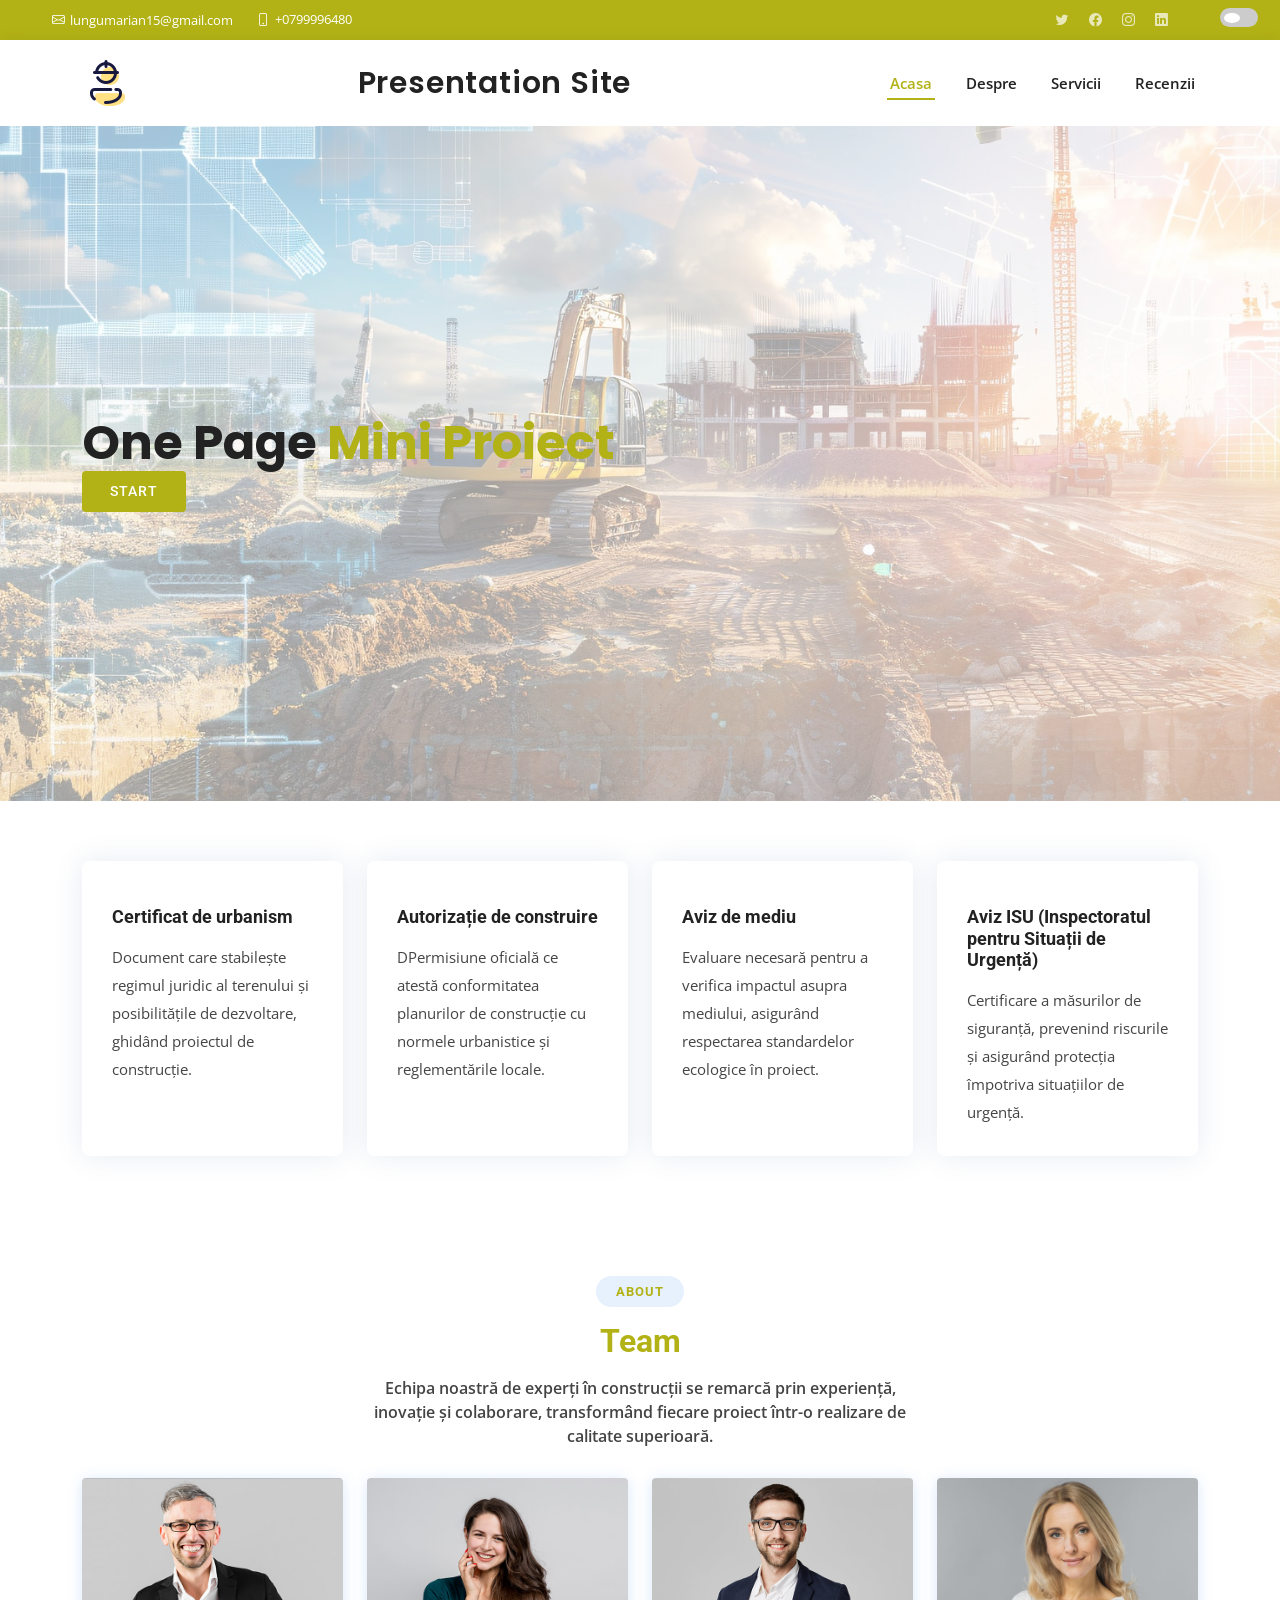
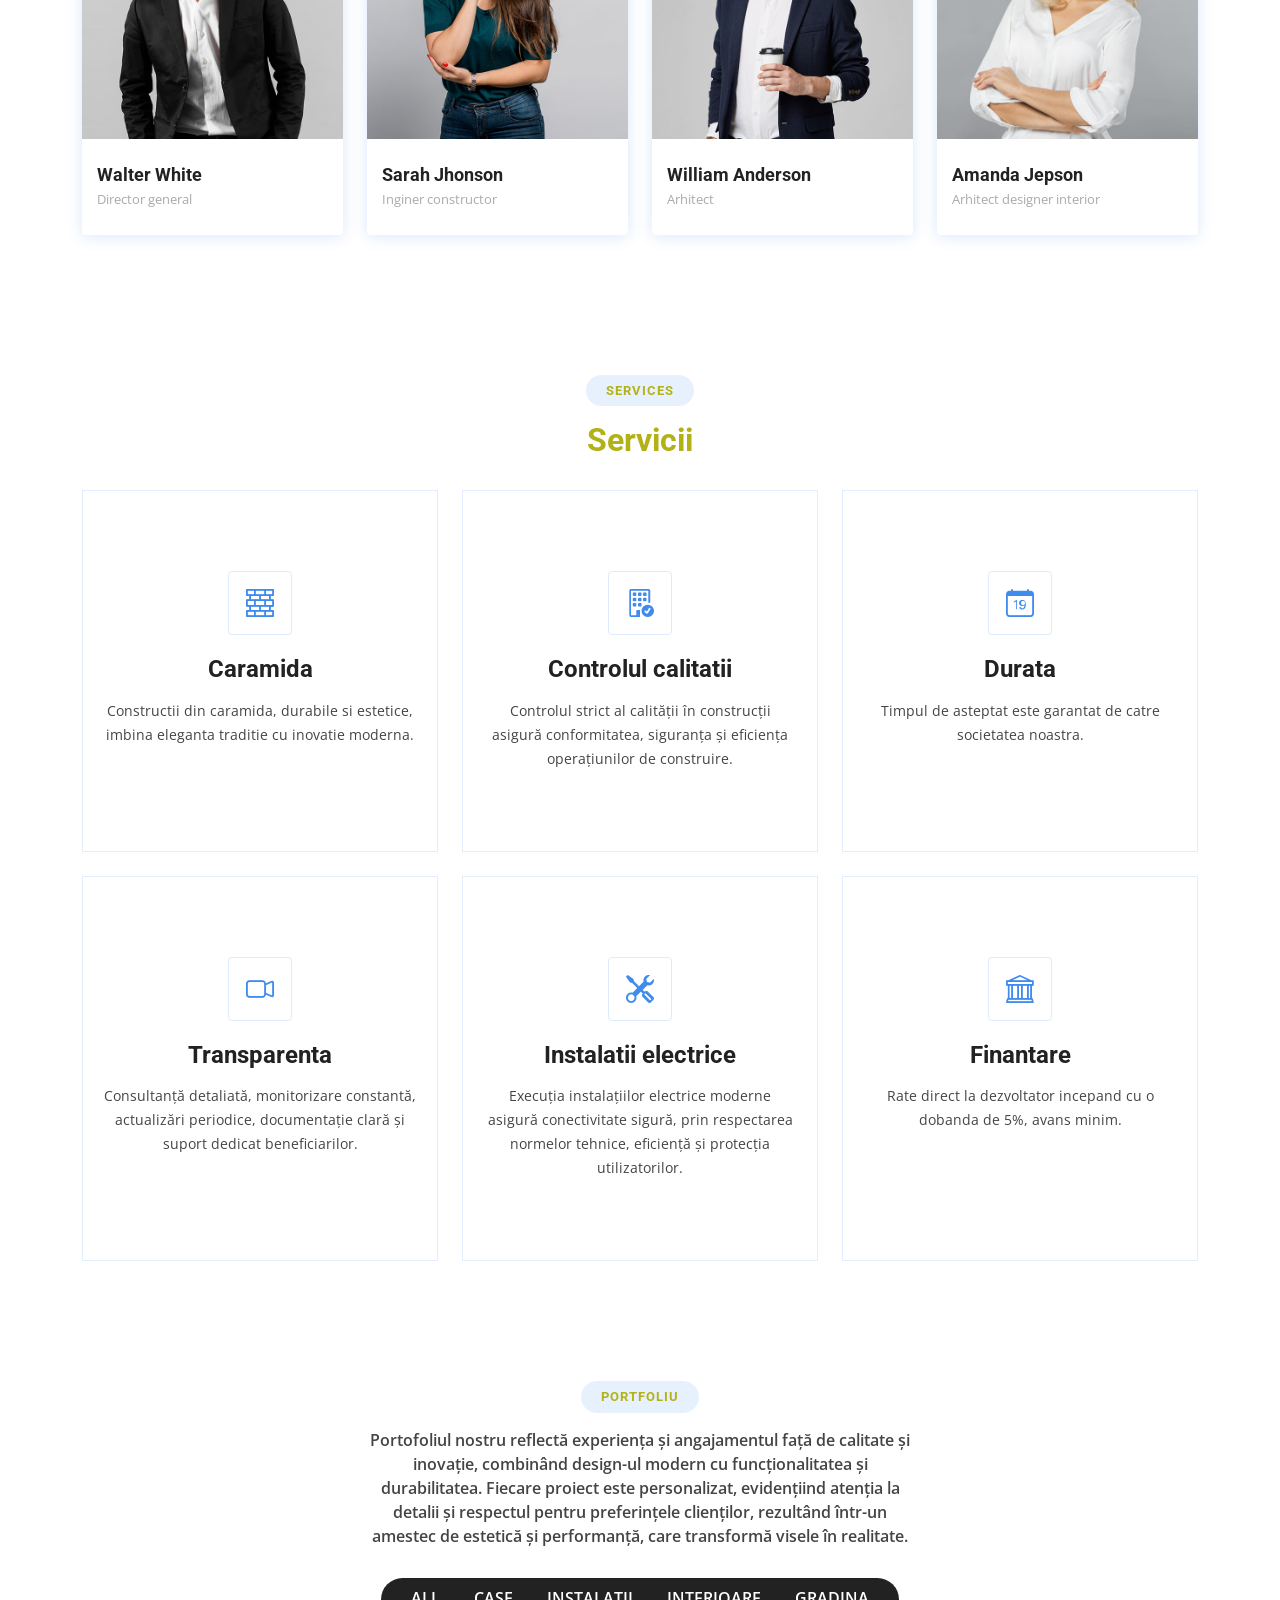
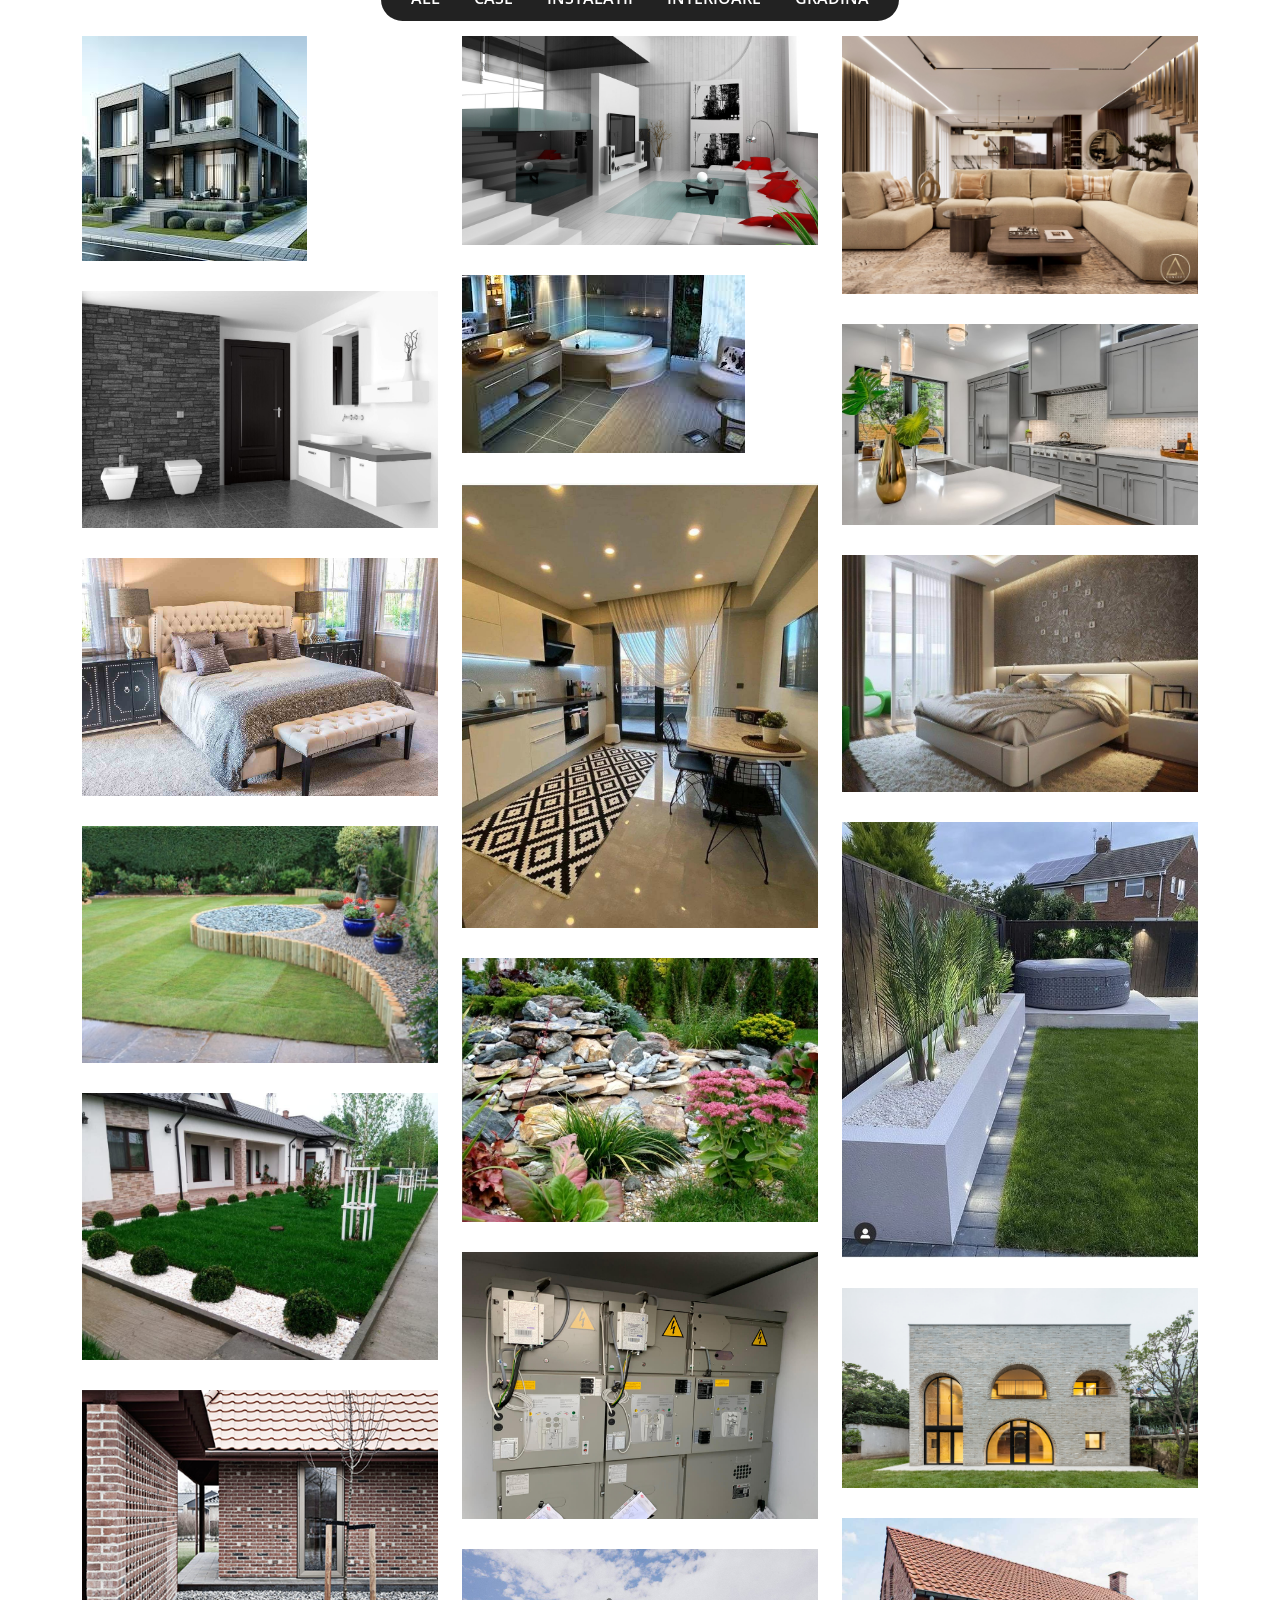
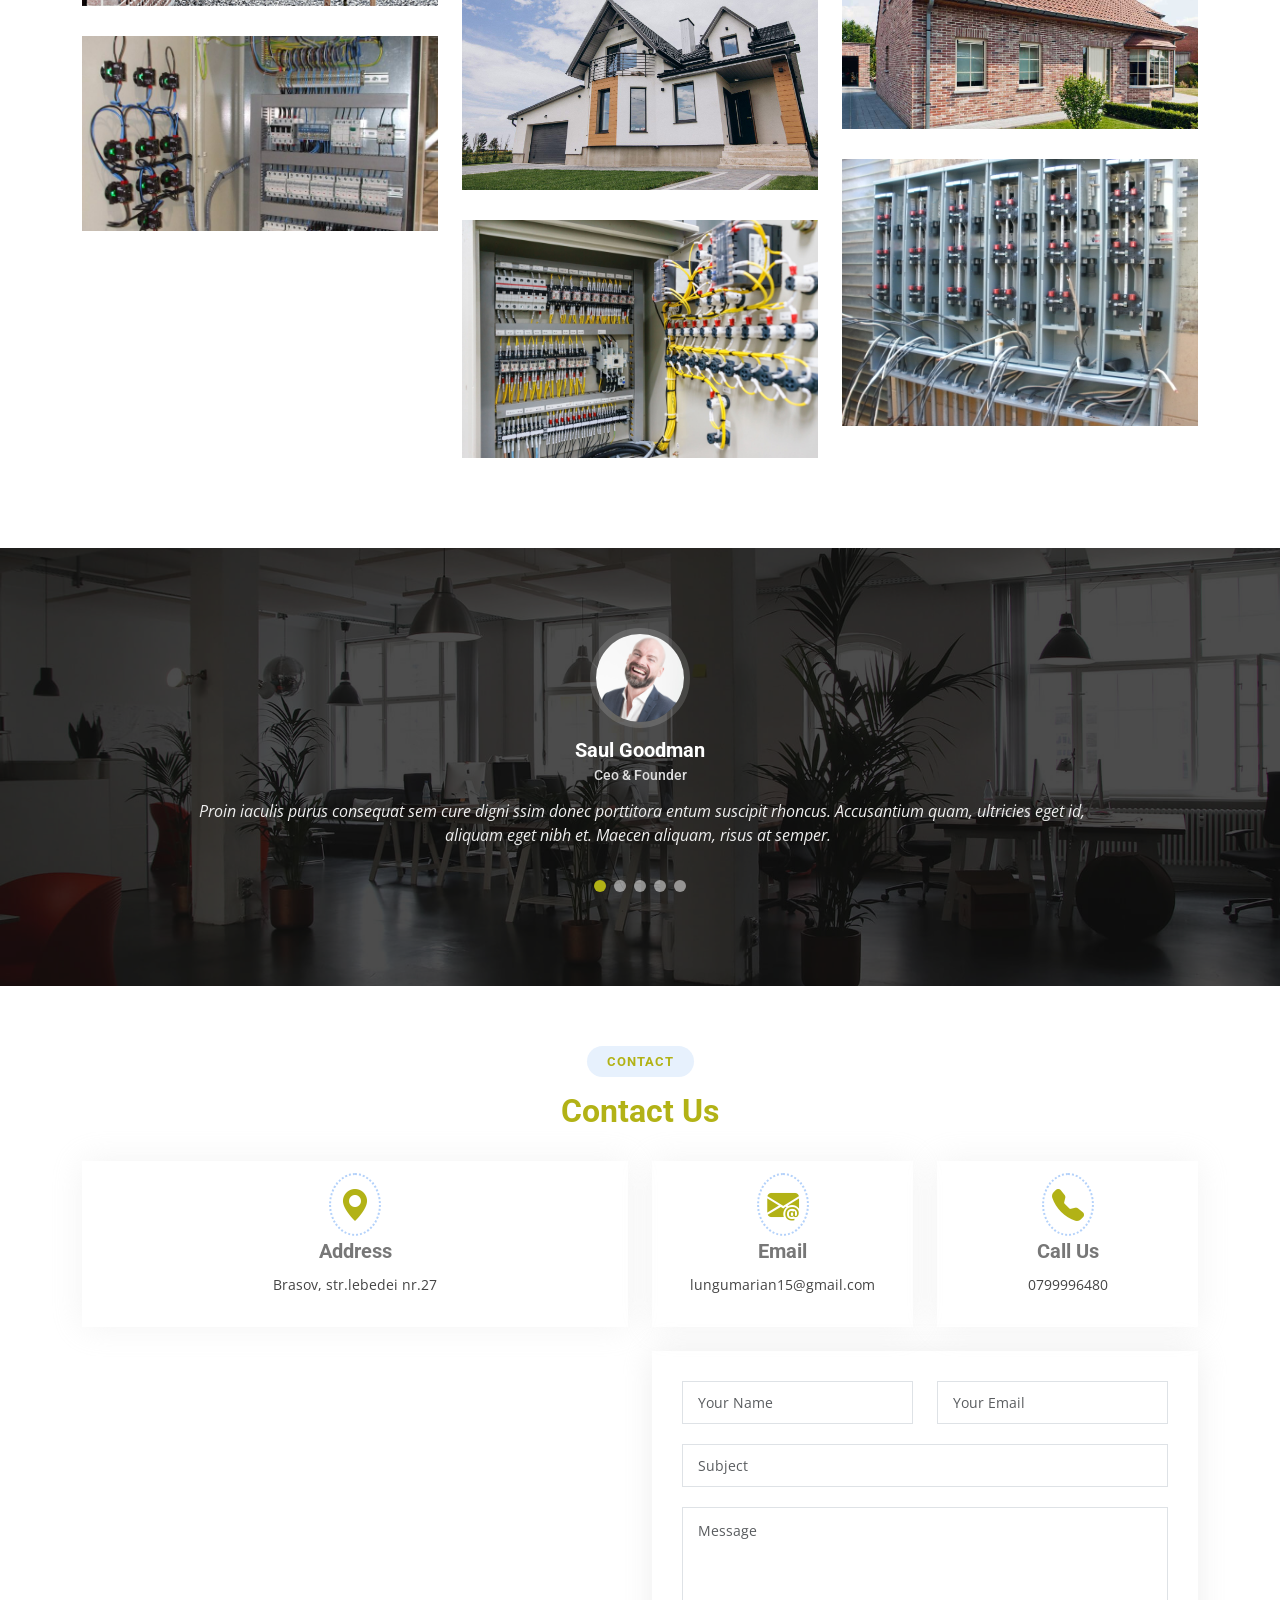
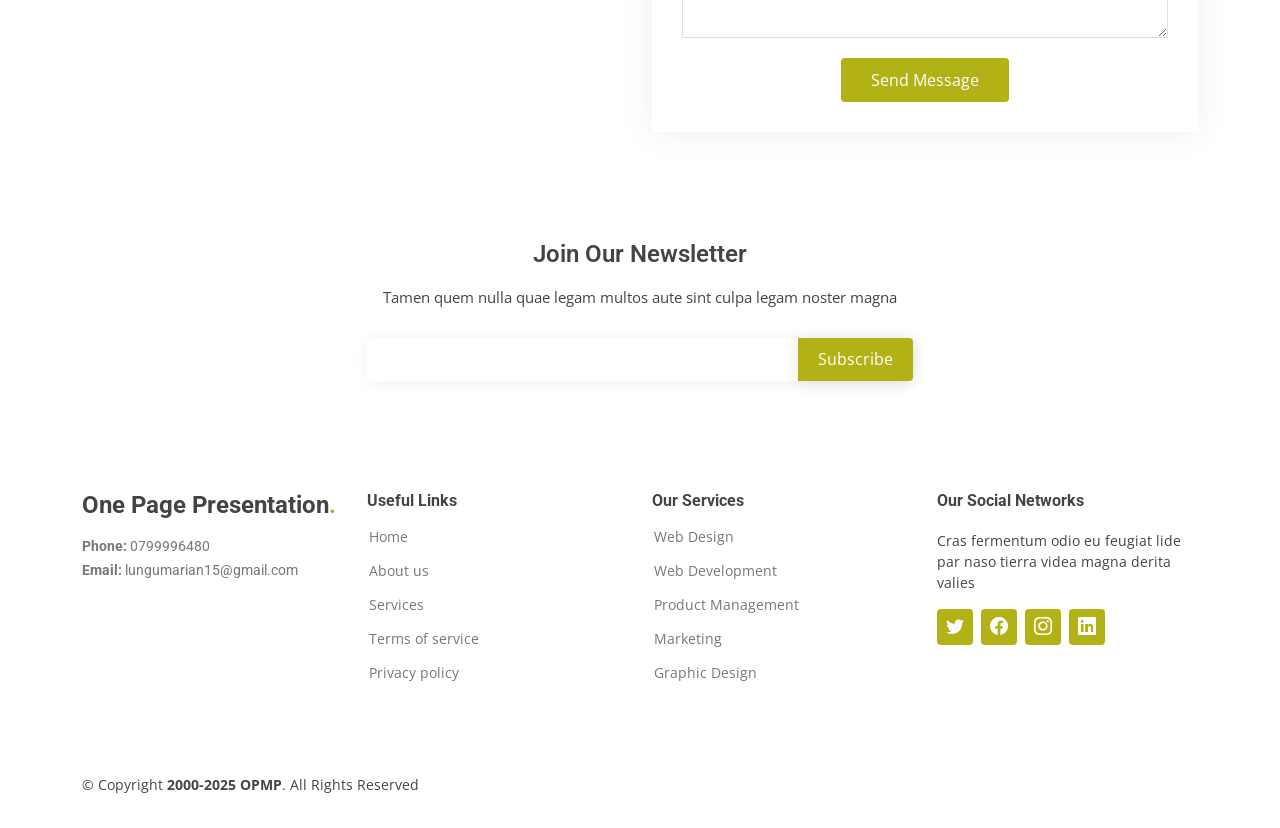
<file: index.html>
<!DOCTYPE html>
<html lang="en">

<head>
  <meta charset="utf-8">
  <meta content="width=device-width, initial-scale=1.0" name="viewport">

  <title>One Page Website Mini Proiect</title>
  <meta content="" name="description">
  <meta content="" name="keywords">

  <!-- Favicons -->
  <link rel="apple-touch-icon" sizes="180x180" href="assets/img/apple-touch-icon.png">
  <link rel="icon" type="image/png" sizes="32x32" href="assets/img/favicon-32x32.png">
  <link rel="icon" type="image/png" sizes="16x16" href="assets/img/favicon-16x16.png">
  <link rel="manifest" href="assets/img/site.webmanifest">
  <link href="assets/img/favicon.ico" rel="icon">

  <!-- Google Fonts -->
  <link
    href="https://fonts.googleapis.com/css?family=Open+Sans:300,300i,400,400i,600,600i,700,700i|Roboto:300,300i,400,400i,500,500i,600,600i,700,700i|Poppins:300,300i,400,400i,500,500i,600,600i,700,700i"
    rel="stylesheet">

  <!-- Vendor CSS Files -->
  <link href="assets/vendor/aos/aos.css" rel="stylesheet">
  <link href="assets/vendor/bootstrap/css/bootstrap.min.css" rel="stylesheet">
  <link href="assets/vendor/bootstrap-icons/bootstrap-icons.css" rel="stylesheet">
  <!-- <link href="assets/vendor/boxicons/css/boxicons.min.css" rel="stylesheet"> -->
  <link href="assets/vendor/glightbox/css/glightbox.min.css" rel="stylesheet">
  <link href="assets/vendor/swiper/swiper-bundle.min.css" rel="stylesheet">

  <!-- Template Main CSS File -->
  <link href="assets/css/style2.css" rel="stylesheet">

</head>

<body>
  <!-- ======= Top Bar ======= -->
  <section id="topbar" class="d-flex align-items-center">
    <div class="container d-flex justify-content-center justify-content-md-between">
      <div class="contact-info d-flex align-items-center">
        <i class="bi bi-envelope d-flex align-items-center"><a
            href="mailto:contact@example.com">lungumarian15@gmail.com</a></i>
        <i class="bi bi-phone d-flex align-items-center ms-4"><span>+0799996480</span></i>
      </div>
      <div class="social-links d-none d-md-flex align-items-center">
        <a href="#" class="twitter"><i class="bi bi-twitter"></i></a>
        <a href="#" class="facebook"><i class="bi bi-facebook"></i></a>
        <a href="#" class="instagram"><i class="bi bi-instagram"></i></a>
        <a href="#" class="linkedin"><i class="bi bi-linkedin"></i></i></a>
      </div>
    </div>
    <div class="theme-switch-wrapper">
      <label class="theme-switch" for="checkbox">
        <input type="checkbox" id="checkbox" />
        <div class="slider round"></div>
      </label>
    </div>
  </section>
  <!-- ======= Header ======= -->
  <header id="header" class="d-flex align-items-center">
    <div class="container d-flex align-items-center justify-content-between">
      <a href="index.html" class="logo"><img src="./assets/img/logo2.png" alt=""></a>
      <h1 class="logo"><a href="index.html">Presentation Site</a></h1>

      <nav id="navbar" class="navbar">
        <ul>
          <li><a class="nav-link scrollto active" href="#hero">Acasa</a></li>
          <li><a class="nav-link scrollto" href="#about">Despre</a></li>
          <li><a class="nav-link scrollto" href="#services">Servicii</a></li>
          <li><a class="nav-link scrollto " href="#testimonials">Recenzii</a></li>
          <!-- <li><a class="nav-link scrollto" href="#team">Echipa</a></li> -->
          <!-- <li class="dropdown"><a href="#"><span>Drop Down</span> <i class="bi bi-chevron-down"></i></a>
            <ul>
              <li><a href="#">Drop Down 1</a></li>
              <li class="dropdown"><a href="#"><span>Deep Drop Down</span> <i class="bi bi-chevron-right"></i></a>
                <ul>
                  <li><a href="#">Deep Drop Down 1</a></li>
                  <li><a href="#">Deep Drop Down 2</a></li>
                  <li><a href="#">Deep Drop Down 3</a></li>
                  <li><a href="#">Deep Drop Down 4</a></li>
                  <li><a href="#">Deep Drop Down 5</a></li>
                </ul>
              </li>
              <li><a href="#">Drop Down 2</a></li>
              <li><a href="#">Drop Down 3</a></li>
              <li><a href="#">Drop Down 4</a></li>
            </ul>
          </li>
          <li><a class="nav-link scrollto" href="#contact">Contact</a></li>
        </ul>
        <i class="bi bi-list mobile-nav-toggle"></i> -->
      </nav>
      <!-- .navbar -->

    </div>
  </header><!-- End Header -->
  <!-- ======= Hero Section ======= -->
  <section id="hero" class="d-flex align-items-center">
    <div class="container" data-aos="zoom-out" data-aos-delay="100">
      <h1>One Page <span>Mini Proiect</span></h1>
      <!-- <h2>LinkAcademy - Curs Advanced CSS folosind Bootstrap</h2> -->
      <div class="d-flex">
        <a href="#about" class="btn-get-started scrollto">Start</a>
      </div>
    </div>
  </section><!-- End Hero -->
  <!-- Start SECTIUNEA 1 -->
  <section id="featured-services" class="featured-services">
    <div class="container" data-aos="fade-up">
      <div class="row">
        <div class="col-md-6 col-lg-3 d-flex align-items-stretch mb-5 mb-lg-0">
          <div class="icon-box" data-aos="fade-up" data-aos-delay="100">
            <div class="icon"><i class="bx bxl-dribbble"></i></div>
            <h4 class="title"><a href="">Certificat de urbanism</a></h4>
            <p class="description"> Document care stabilește regimul juridic al terenului și posibilitățile de
              dezvoltare, ghidând proiectul de construcție.</p>
          </div>
        </div>

        <div class="col-md-6 col-lg-3 d-flex align-items-stretch mb-5 mb-lg-0">
          <div class="icon-box" data-aos="fade-up" data-aos-delay="200">
            <div class="icon"><i class="bx bx-file"></i></div>
            <h4 class="title"><a href="">Autorizație de construire</a></h4>
            <p class="description">DPermisiune oficială ce atestă conformitatea planurilor de construcție cu normele
              urbanistice și reglementările locale.</p>
          </div>
        </div>

        <div class="col-md-6 col-lg-3 d-flex align-items-stretch mb-5 mb-lg-0">
          <div class="icon-box" data-aos="fade-up" data-aos-delay="300">
            <div class="icon"><i class="bx bx-tachometer"></i></div>
            <h4 class="title"><a href="">Aviz de mediu</a></h4>
            <p class="description">Evaluare necesară pentru a verifica impactul asupra mediului, asigurând respectarea
              standardelor ecologice în proiect.</p>
          </div>
        </div>

        <div class="col-md-6 col-lg-3 d-flex align-items-stretch mb-5 mb-lg-0">
          <div class="icon-box" data-aos="fade-up" data-aos-delay="400">
            <div class="icon"><i class="bx bx-world"></i></div>
            <h4 class="title"><a href="">Aviz ISU (Inspectoratul pentru Situații de Urgență)</a></h4>
            <p class="description">Certificare a măsurilor de siguranță, prevenind riscurile și asigurând protecția
              împotriva situațiilor de urgență.</p>
          </div>
        </div>

      </div>

    </div>
  </section>
  <!-- Stop SECTIUNEA 1 -->
  <!-- Start SECTIUNEA 2 -->

  <section id="about" class="team section-bg">
    <div class="container" data-aos="fade-up">

      <div class="section-title">
        <h2>About</h2>
        <h3><span>Team</span></h3>
        <p>Echipa noastră de experți în construcții se remarcă prin experiență, inovație și colaborare, transformând
          fiecare proiect într-o realizare de calitate superioară.</p>
      </div>

      <div class="row">

        <div class="col-lg-3 col-md-6 d-flex align-items-stretch" data-aos="fade-up" data-aos-delay="100">
          <div class="member">
            <div class="member-img">
              <img src="assets/img/team/team-1.jpg" class="img-fluid" alt="">
              <div class="social">
                <a href=""><i class="bi bi-twitter"></i></a>
                <a href=""><i class="bi bi-facebook"></i></a>
                <a href=""><i class="bi bi-instagram"></i></a>
                <a href=""><i class="bi bi-linkedin"></i></a>
              </div>
            </div>
            <div class="member-info">
              <h4>Walter White</h4>
              <span>Director general</span>
            </div>
          </div>
        </div>

        <div class="col-lg-3 col-md-6 d-flex align-items-stretch" data-aos="fade-up" data-aos-delay="200">
          <div class="member">
            <div class="member-img">
              <img src="assets/img/team/team-2.jpg" class="img-fluid" alt="">
              <div class="social">
                <a href=""><i class="bi bi-twitter"></i></a>
                <a href=""><i class="bi bi-facebook"></i></a>
                <a href=""><i class="bi bi-instagram"></i></a>
                <a href=""><i class="bi bi-linkedin"></i></a>
              </div>
            </div>
            <div class="member-info">
              <h4>Sarah Jhonson</h4>
              <span>Inginer constructor</span>
            </div>
          </div>
        </div>

        <div class="col-lg-3 col-md-6 d-flex align-items-stretch" data-aos="fade-up" data-aos-delay="300">
          <div class="member">
            <div class="member-img">
              <img src="assets/img/team/team-3.jpg" class="img-fluid" alt="">
              <div class="social">
                <a href=""><i class="bi bi-twitter"></i></a>
                <a href=""><i class="bi bi-facebook"></i></a>
                <a href=""><i class="bi bi-instagram"></i></a>
                <a href=""><i class="bi bi-linkedin"></i></a>
              </div>
            </div>
            <div class="member-info">
              <h4>William Anderson</h4>
              <span>Arhitect</span>
            </div>
          </div>
        </div>

        <div class="col-lg-3 col-md-6 d-flex align-items-stretch" data-aos="fade-up" data-aos-delay="400">
          <div class="member">
            <div class="member-img">
              <img src="assets/img/team/team-4.jpg" class="img-fluid" alt="">
              <div class="social">
                <a href=""><i class="bi bi-twitter"></i></a>
                <a href=""><i class="bi bi-facebook"></i></a>
                <a href=""><i class="bi bi-instagram"></i></a>
                <a href=""><i class="bi bi-linkedin"></i></a>
              </div>
            </div>
            <div class="member-info">
              <h4>Amanda Jepson</h4>
              <span>Arhitect designer interior</span>
            </div>
          </div>
        </div>

      </div>

    </div>
  </section>
  <!-- Stop SECTIUNEA 2 -->
  <!-- Start Sectiunea 3 -->
  <section id="services" class="services">
    <div class="container" data-aos="fade-up">

      <div class="section-title">
        <h2>Services</h2>
        <h3><span>Servicii</span></h3>
      </div>

      <div class="row">
        <div class="col-lg-4 col-md-6 d-flex align-items-stretch" data-aos="zoom-in" data-aos-delay="100">
          <div class="icon-box">
            <div class="icon"><i class="bi bi-bricks"></i></div>
            <h4><a href="">Caramida</a></h4>
            <p>Constructii din caramida, durabile si estetice, imbina eleganta traditie cu inovatie moderna.</p>
          </div>
        </div>

        <div class="col-lg-4 col-md-6 d-flex align-items-stretch mt-4 mt-md-0" data-aos="zoom-in" data-aos-delay="200">
          <div class="icon-box">
            <div class="icon"><i class="bi bi-building-check"></i></div>
            <h4><a href="">Controlul calitatii</a></h4>
            <p>Controlul strict al calității în construcții asigură conformitatea, siguranța și eficiența operațiunilor
              de construire.</p>
          </div>
        </div>

        <div class="col-lg-4 col-md-6 d-flex align-items-stretch mt-4 mt-lg-0" data-aos="zoom-in" data-aos-delay="300">
          <div class="icon-box">
            <div class="icon"><i class="bi bi-calendar-date"></i></div>
            <h4><a href="">Durata</a></h4>
            <p>Timpul de asteptat este garantat de catre societatea noastra.</p>
          </div>
        </div>

        <div class="col-lg-4 col-md-6 d-flex align-items-stretch mt-4" data-aos="zoom-in" data-aos-delay="100">
          <div class="icon-box">
            <div class="icon"><i class="bi bi-camera-video"></i></div>
            <h4><a href="">Transparenta</a></h4>
            <p>Consultanță detaliată, monitorizare constantă, actualizări periodice, documentație clară și suport
              dedicat beneficiarilor.</p>
          </div>
        </div>

        <div class="col-lg-4 col-md-6 d-flex align-items-stretch mt-4" data-aos="zoom-in" data-aos-delay="200">
          <div class="icon-box">
            <div class="icon"><i class="bi bi-tools"></i></div>
            <h4><a href="">Instalatii electrice</a></h4>
            <p>Execuția instalațiilor electrice moderne asigură conectivitate sigură, prin respectarea normelor tehnice,
              eficiență și protecția utilizatorilor.</p>
          </div>
        </div>

        <div class="col-lg-4 col-md-6 d-flex align-items-stretch mt-4" data-aos="zoom-in" data-aos-delay="300">
          <div class="icon-box">
            <div class="icon"><i class="bi bi-bank"></i></div>
            <h4><a href="">Finantare</a></h4>
            <p>Rate direct la dezvoltator incepand cu o dobanda de 5%, avans minim.</p>
          </div>
        </div>

      </div>

    </div>
  </section>
  <!-- Stop Sectiunea 3 -->
  <!-- ======= START Section 4======= -->
  <section id="portfolio" class="portfolio">
    <div class="container" data-aos="fade-up">
      <div class="section-title">
        <h2>Portfoliu</h2>
        <p>
          Portofoliul nostru reflectă experiența și angajamentul față de calitate și inovație, combinând design-ul
          modern cu funcționalitatea și durabilitatea. Fiecare proiect este personalizat, evidențiind atenția la detalii
          și respectul pentru preferințele clienților, rezultând într-un amestec de estetică și performanță, care
          transformă visele în realitate.
        </p>
      </div>

      <div class="row" data-aos="fade-up" data-aos-delay="100">
        <div class="col-lg-12 d-flex justify-content-center">
          <ul id="portfolio-flters">
            <li data-filter="*" class="filter-active">All</li>
            <li data-filter=".filter-home">Case</li>
            <li data-filter=".filter-electric">Instalatii</li>
            <li data-filter=".filter-interior">Interioare</li>
            <li data-filter=".filter-garden">Gradina</li>

          </ul>
        </div>
      </div>

      <div class="row portfolio-container" data-aos="fade-up" data-aos-delay="200">
        <div class="col-lg-4 col-md-6 portfolio-item filter-home">
          <img src="./assets/img/portfolio/casa-2.jpg" class="img-fluid" alt="" />
          <div class="portfolio-info">
            <h2>Informatii</h2>
            <a href="assets/img/portfolio/portfolio-1.jpg" data-gallery="portfolioGallery"
              class="portfolio-lightbox preview-link" title="App 1"><i class="bx bx-plus"></i></a>
            <a href="portfolio-details.html" class="details-link" title="More Details"><i class="bx bx-link"></i></a>
          </div>
        </div>

        <div class="col-lg-4 col-md-6 portfolio-item filter-interior">
          <img src="./assets/img/portfolio/interioare/01.jpg" class="img-fluid" alt="" />
          <div class="portfolio-info">
            <h2>Informatii</h2>
            <a href="assets/img/portfolio/portfolio-2.jpg" data-gallery="portfolioGallery"
              class="portfolio-lightbox preview-link" title="Web 3"><i class="bx bx-plus"></i></a>
            <a href="portfolio-details.html" class="details-link" title="More Details"><i class="bx bx-link"></i></a>
          </div>
        </div>
        <div class="col-lg-4 col-md-6 portfolio-item filter-interior">
          <img src="./assets/img/portfolio/interioare/02.jpeg" class="img-fluid" alt="" />
          <div class="portfolio-info">
            <h2>Informatii</h2>
            <a href="./assets/img/portfolio/interioare/03.jpg" data-gallery="portfolioGallery"
              class="portfolio-lightbox preview-link" title="Card 2"><i class="bx bx-plus"></i></a>
            <a href="portfolio-details.html" class="details-link" title="More Details"><i class="bx bx-link"></i></a>
          </div>
        </div>
        <div class="col-lg-4 col-md-6 portfolio-item filter-interior">
          <img src="./assets/img/portfolio/interioare/04.jpg" class="img-fluid" alt="" />
          <div class="portfolio-info">
            <h2>Informatii</h2>
            <a href="assets/img/portfolio/portfolio-4.jpg" data-gallery="portfolioGallery"
              class="portfolio-lightbox preview-link" title="Card 2"><i class="bx bx-plus"></i></a>
            <a href="portfolio-details.html" class="details-link" title="More Details"><i class="bx bx-link"></i></a>
          </div>
        </div>
        <div class="col-lg-4 col-md-6 portfolio-item filter-interior">
          <img src="./assets/img/portfolio/interioare/05.jpg" class="img-fluid" alt="" />
          <div class="portfolio-info">
            <h2>Informatii</h2>
            <a href="assets/img/portfolio/portfolio-4.jpg" data-gallery="portfolioGallery"
              class="portfolio-lightbox preview-link" title="Card 2"><i class="bx bx-plus"></i></a>
            <a href="portfolio-details.html" class="details-link" title="More Details"><i class="bx bx-link"></i></a>
          </div>
        </div>
        <div class="col-lg-4 col-md-6 portfolio-item filter-interior">
          <img src="./assets/img/portfolio/interioare/06.jpg" class="img-fluid" alt="" />
          <div class="portfolio-info">
            <h2>Informatii</h2>
            <a href="assets/img/portfolio/portfolio-4.jpg" data-gallery="portfolioGallery"
              class="portfolio-lightbox preview-link" title="Card 2"><i class="bx bx-plus"></i></a>
            <a href="portfolio-details.html" class="details-link" title="More Details"><i class="bx bx-link"></i></a>
          </div>
        </div>
        <div class="col-lg-4 col-md-6 portfolio-item filter-interior">
          <img src="./assets/img/portfolio/interioare/07.jpg" class="img-fluid" alt="" />
          <div class="portfolio-info">
            <h2>Informatii</h2>
            <a href="assets/img/portfolio/portfolio-4.jpg" data-gallery="portfolioGallery"
              class="portfolio-lightbox preview-link" title="Card 2"><i class="bx bx-plus"></i></a>
            <a href="portfolio-details.html" class="details-link" title="More Details"><i class="bx bx-link"></i></a>
          </div>
        </div>
        <div class="col-lg-4 col-md-6 portfolio-item filter-interior">
          <img src="./assets/img/portfolio/interioare/08.jpg" class="img-fluid" alt="" />
          <div class="portfolio-info">
            <h2>Informatii</h2>
            <a href="assets/img/portfolio/portfolio-4.jpg" data-gallery="portfolioGallery"
              class="portfolio-lightbox preview-link" title="Card 2"><i class="bx bx-plus"></i></a>
            <a href="portfolio-details.html" class="details-link" title="More Details"><i class="bx bx-link"></i></a>
          </div>
        </div>
        <div class="col-lg-4 col-md-6 portfolio-item filter-interior">
          <img src="./assets/img/portfolio/interioare/09.jpg" class="img-fluid" alt="" />
          <div class="portfolio-info">
            <h2>Informatii</h2>
            <a href="assets/img/portfolio/portfolio-4.jpg" data-gallery="portfolioGallery"
              class="portfolio-lightbox preview-link" title="Card 2"><i class="bx bx-plus"></i></a>
            <a href="portfolio-details.html" class="details-link" title="More Details"><i class="bx bx-link"></i></a>
          </div>
        </div>

        <div class="col-lg-4 col-md-6 portfolio-item filter-app filter-garden">
          <img src="./assets/img/portfolio/amenajari gradina/01.jpg" class="img-fluid" alt="" />
          <div class="portfolio-info">
            <h2>Informatii</h2>
            <a href="assets/img/portfolio/portfolio-3.jpg" data-gallery="portfolioGallery"
              class="portfolio-lightbox preview-link" title="App 2"><i class="bx bx-plus"></i></a>
            <a href="portfolio-details.html" class="details-link" title="More Details"><i class="bx bx-link"></i></a>
          </div>
        </div>
        <div class="col-lg-4 col-md-6 portfolio-item filter-app filter-garden">
          <img src="./assets/img/portfolio/amenajari gradina/02.jpg" class="img-fluid" alt="" />
          <div class="portfolio-info">
            <h2>Informatii</h2>
            <a href="assets/img/portfolio/portfolio-3.jpg" data-gallery="portfolioGallery"
              class="portfolio-lightbox preview-link" title="App 2"><i class="bx bx-plus"></i></a>
            <a href="portfolio-details.html" class="details-link" title="More Details"><i class="bx bx-link"></i></a>
          </div>
        </div>
        <div class="col-lg-4 col-md-6 portfolio-item filter-app filter-garden">
          <img src="./assets/img/portfolio/amenajari gradina/03.jpeg" class="img-fluid" alt="" />
          <div class="portfolio-info">
            <h2>Informatii</h2>
            <a href="assets/img/portfolio/portfolio-3.jpg" data-gallery="portfolioGallery"
              class="portfolio-lightbox preview-link" title="App 2"><i class="bx bx-plus"></i></a>
            <a href="portfolio-details.html" class="details-link" title="More Details"><i class="bx bx-link"></i></a>
          </div>
        </div>
        <div class="col-lg-4 col-md-6 portfolio-item filter-app filter-garden">
          <img src="./assets/img/portfolio/amenajari gradina/04.jpg" class="img-fluid" alt="" />
          <div class="portfolio-info">
            <h2>Informatii</h2>
            <a href="assets/img/portfolio/portfolio-3.jpg" data-gallery="portfolioGallery"
              class="portfolio-lightbox preview-link" title="App 2"><i class="bx bx-plus"></i></a>
            <a href="portfolio-details.html" class="details-link" title="More Details"><i class="bx bx-link"></i></a>
          </div>
        </div>

        <div class="col-lg-4 col-md-6 portfolio-item filter-electric">
          <img src="./assets/img/portfolio/instalatii electrice/01.jpg" class="img-fluid" alt="" />
          <div class="portfolio-info">
            <h2>Informatii</h2>
            <a href="assets/img/portfolio/portfolio-4.jpg" data-gallery="portfolioGallery"
              class="portfolio-lightbox preview-link" title="Card 2"><i class="bx bx-plus"></i></a>
            <a href="portfolio-details.html" class="details-link" title="More Details"><i class="bx bx-link"></i></a>
          </div>
        </div>
        <div class="col-lg-4 col-md-6 portfolio-item filter-home">
          <img src="./assets/img/portfolio/casa-4.jpg" class="img-fluid" alt="" />
          <div class="portfolio-info">
            <h2>Informatii</h2>
            <a href="assets/img/portfolio/portfolio-6.jpg" data-gallery="portfolioGallery"
              class="portfolio-lightbox preview-link" title="App 3"><i class="bx bx-plus"></i></a>
            <a href="portfolio-details.html" class="details-link" title="More Details"><i class="bx bx-link"></i></a>
          </div>
        </div>

        <div class="col-lg-4 col-md-6 portfolio-item filter-home">
          <img src="./assets/img/portfolio/casa-5.png" class="img-fluid" alt="" />
          <div class="portfolio-info">
            <h2>Informatii</h2>
            <a href="assets/img/portfolio/portfolio-6.jpg" data-gallery="portfolioGallery"
              class="portfolio-lightbox preview-link" title="App 3"><i class="bx bx-plus"></i></a>
            <a href="portfolio-details.html" class="details-link" title="More Details"><i class="bx bx-link"></i></a>
          </div>
        </div>
        <div class="col-lg-4 col-md-6 portfolio-item filter-home">
          <img src="./assets/img/portfolio/constructii-case-caramida_1.jpg" class="img-fluid" alt="" />
          <div class="portfolio-info">
            <h2>Informatii</h2>
            <a href="assets/img/portfolio/portfolio-6.jpg" data-gallery="portfolioGallery"
              class="portfolio-lightbox preview-link" title="App 3"><i class="bx bx-plus"></i></a>
            <a href="portfolio-details.html" class="details-link" title="More Details"><i class="bx bx-link"></i></a>
          </div>
        </div>
        <div class="col-lg-4 col-md-6 portfolio-item filter-home">
          <img src="./assets/img/portfolio/Firma-constructii-case-caramida-3.jpg" class="img-fluid" alt="" />
          <div class="portfolio-info">
            <h2>Informatii</h2>
            <a href="assets/img/portfolio/portfolio-6.jpg" data-gallery="portfolioGallery"
              class="portfolio-lightbox preview-link" title="App 3"><i class="bx bx-plus"></i></a>
            <a href="portfolio-details.html" class="details-link" title="More Details"><i class="bx bx-link"></i></a>
          </div>
        </div>




        <div class="col-lg-4 col-md-6 portfolio-item filter-electric">
          <img src="./assets/img/portfolio/instalatii electrice/02.jpg" class="img-fluid" alt="" />
          <div class="portfolio-info">
            <h2>Informatii</h2>
            <a href="assets/img/portfolio/portfolio-7.jpg" data-gallery="portfolioGallery"
              class="portfolio-lightbox preview-link" title="Card 1"><i class="bx bx-plus"></i></a>
            <a href="portfolio-details.html" class="details-link" title="More Details"><i class="bx bx-link"></i></a>
          </div>
        </div>

        <div class="col-lg-4 col-md-6 portfolio-item filter-electric">
          <img src="./assets/img/portfolio/instalatii electrice/03.jpg" class="img-fluid" alt="" />
          <div class="portfolio-info">
            <h2>Informatii</h2>
            <a href="assets/img/portfolio/portfolio-8.jpg" data-gallery="portfolioGallery"
              class="portfolio-lightbox preview-link" title="Card 3"><i class="bx bx-plus"></i></a>
            <a href="portfolio-details.html" class="details-link" title="More Details"><i class="bx bx-link"></i></a>
          </div>
        </div>
        <div class="col-lg-4 col-md-6 portfolio-item filter-electric">
          <img src="./assets/img/portfolio/instalatii electrice/04.jpg" class="img-fluid" alt="" />
          <div class="portfolio-info">
            <h2>Informatii</h2>
            <a href="assets/img/portfolio/portfolio-4.jpg" data-gallery="portfolioGallery"
              class="portfolio-lightbox preview-link" title="Card 2"><i class="bx bx-plus"></i></a>
            <a href="portfolio-details.html" class="details-link" title="More Details"><i class="bx bx-link"></i></a>
          </div>
        </div>
      </div>
  </section>
  <!-- End  Section 4 -->
  <!-- ======= START Section 5 ======= -->
  <section id="testimonials" class="testimonials">
    <div class="container" data-aos="zoom-in">

      <div class="testimonials-slider swiper" data-aos="fade-up" data-aos-delay="100">
        <div class="swiper-wrapper">

          <div class="swiper-slide">
            <div class="testimonial-item">
              <img src="assets/img/testimonials/testimonials-1.jpg" class="testimonial-img" alt="">
              <h3>Saul Goodman</h3>
              <h4>Ceo &amp; Founder</h4>
              <p>
                <i class="bx bxs-quote-alt-left quote-icon-left"></i>
                Proin iaculis purus consequat sem cure digni ssim donec porttitora entum suscipit rhoncus. Accusantium
                quam, ultricies eget id, aliquam eget nibh et. Maecen aliquam, risus at semper.
                <i class="bx bxs-quote-alt-right quote-icon-right"></i>
              </p>
            </div>
          </div><!-- End testimonial item -->

          <div class="swiper-slide">
            <div class="testimonial-item">
              <img src="assets/img/testimonials/testimonials-2.jpg" class="testimonial-img" alt="">
              <h3>Sara Wilsson</h3>
              <h4>Designer</h4>
              <p>
                <i class="bx bxs-quote-alt-left quote-icon-left"></i>
                Export tempor illum tamen malis malis eram quae irure esse labore quem cillum quid cillum eram malis
                quorum velit fore eram velit sunt aliqua noster fugiat irure amet legam anim culpa.
                <i class="bx bxs-quote-alt-right quote-icon-right"></i>
              </p>
            </div>
          </div><!-- End testimonial item -->

          <div class="swiper-slide">
            <div class="testimonial-item">
              <img src="assets/img/testimonials/testimonials-3.jpg" class="testimonial-img" alt="">
              <h3>Jena Karlis</h3>
              <h4>Store Owner</h4>
              <p>
                <i class="bx bxs-quote-alt-left quote-icon-left"></i>
                Enim nisi quem export duis labore cillum quae magna enim sint quorum nulla quem veniam duis minim tempor
                labore quem eram duis noster aute amet eram fore quis sint minim.
                <i class="bx bxs-quote-alt-right quote-icon-right"></i>
              </p>
            </div>
          </div><!-- End testimonial item -->

          <div class="swiper-slide">
            <div class="testimonial-item">
              <img src="assets/img/testimonials/testimonials-4.jpg" class="testimonial-img" alt="">
              <h3>Matt Brandon</h3>
              <h4>Freelancer</h4>
              <p>
                <i class="bx bxs-quote-alt-left quote-icon-left"></i>
                Fugiat enim eram quae cillum dolore dolor amet nulla culpa multos export minim fugiat minim velit minim
                dolor enim duis veniam ipsum anim magna sunt elit fore quem dolore labore illum veniam.
                <i class="bx bxs-quote-alt-right quote-icon-right"></i>
              </p>
            </div>
          </div><!-- End testimonial item -->

          <div class="swiper-slide">
            <div class="testimonial-item">
              <img src="assets/img/testimonials/testimonials-5.jpg" class="testimonial-img" alt="">
              <h3>John Larson</h3>
              <h4>Entrepreneur</h4>
              <p>
                <i class="bx bxs-quote-alt-left quote-icon-left"></i>
                Quis quorum aliqua sint quem legam fore sunt eram irure aliqua veniam tempor noster veniam enim culpa
                labore duis sunt culpa nulla illum cillum fugiat legam esse veniam culpa fore nisi cillum quid.
                <i class="bx bxs-quote-alt-right quote-icon-right"></i>
              </p>
            </div>
          </div><!-- End testimonial item -->

        </div>
        <div class="swiper-pagination"></div>
      </div>

    </div>
  </section>
  <!-- End  Section 5 -->
  <!-- ======= Start Contact Section 6 ======= -->
  <section id="contact" class="contact">
    <div class="container" data-aos="fade-up">

      <div class="section-title">
        <h2>Contact</h2>
        <h3><span>Contact Us</span></h3>
      </div>

      <div class="row" data-aos="fade-up" data-aos-delay="100">
        <div class="col-lg-6">
          <div class="info-box mb-4">
            <i class="bi bi-geo-alt-fill"></i>
            <h3>Address</h3>
            <p>Brasov, str.lebedei nr.27</p>
          </div>
        </div>

        <div class="col-lg-3 col-md-6">
          <div class="info-box  mb-4">
            <i class="bi bi-envelope-at-fill"></i>
            <h3>Email</h3>
            <p>lungumarian15@gmail.com</p>
          </div>
        </div>

        <div class="col-lg-3 col-md-6">
          <div class="info-box  mb-4">
            <i class="bi bi-telephone-fill"></i>
            <h3>Call Us</h3>
            <p>0799996480</p>
          </div>
        </div>

      </div>

      <div class="row" data-aos="fade-up" data-aos-delay="100">

        <div class="col-lg-6">
          <div class="ratio ratio-16x9">
            <iframe
              src="https://www.google.com/maps/embed?pb=!1m18!1m12!1m3!1d4766.709210116729!2d25.55826097742318!3d45.668015519814965!2m3!1f0!2f0!3f0!3m2!1i1024!2i768!4f13.1!3m3!1m2!1s0x40b35bf4f944ba41%3A0x93854475849ed85!2sStr.%20Lebedei%2027%2C%20Bra%C8%99ov%20500000!5e1!3m2!1sro!2sro!4v1740226870600!5m2!1sro!2sro"
              style="border:0;" allowfullscreen="" loading="lazy" referrerpolicy="no-referrer-when-downgrade">
            </iframe>
          </div>
        </div>


        <div class="col-lg-6">
          <form action="forms/contact.php" method="post" role="form" class="php-email-form needs-validation" novalidate>
            <div class="row">
              <div class="col form-group">
                <input type="text" name="name" class="form-control" id="name" placeholder="Your Name" required>
              </div>
              <div class="col form-group">
                <input type="email" class="form-control" name="email" id="email" placeholder="Your Email" required>
              </div>
            </div>
            <div class="form-group">
              <input type="text" class="form-control" name="subject" id="subject" placeholder="Subject" required>
            </div>
            <div class="form-group">
              <textarea class="form-control" name="message" rows="5" placeholder="Message" required></textarea>
            </div>
            <div class="my-3">
              <div class="loading">Loading</div>
              <div class="error-message"></div>
              <div class="sent-message">Your message has been sent. Thank you!</div>
            </div>
            <div class="text-center"><button type="submit">Send Message</button></div>
          </form>
        </div>

      </div>

    </div>
  </section>
  <!-- End Contact Section 6 -->
  <!-- ======= Footer Sectoin 7 ======= -->
  <footer id="footer">

    <div class="footer-newsletter">
      <div class="container">
        <div class="row justify-content-center">
          <div class="col-lg-6">
            <h4>Join Our Newsletter</h4>
            <p>Tamen quem nulla quae legam multos aute sint culpa legam noster magna</p>
            <form action="" method="post">
              <input type="email" name="email"><input type="submit" value="Subscribe">
            </form>
          </div>
        </div>
      </div>
    </div>

    <div class="footer-top">
      <div class="container">
        <div class="row">

          <div class="col-lg-3 col-md-6 footer-contact">
            <h3>One Page Presentation<span>.</span></h3>
            <p>
              <strong>Phone:</strong> 0799996480<br>
              <strong>Email:</strong> lungumarian15@gmail.com<br>
            </p>
          </div>

          <div class="col-lg-3 col-md-6 footer-links">
            <h4>Useful Links</h4>
            <ul>
              <li><i class="bx bx-chevron-right"></i> <a href="#">Home</a></li>
              <li><i class="bx bx-chevron-right"></i> <a href="#">About us</a></li>
              <li><i class="bx bx-chevron-right"></i> <a href="#">Services</a></li>
              <li><i class="bx bx-chevron-right"></i> <a href="#">Terms of service</a></li>
              <li><i class="bx bx-chevron-right"></i> <a href="#">Privacy policy</a></li>
            </ul>
          </div>

          <div class="col-lg-3 col-md-6 footer-links">
            <h4>Our Services</h4>
            <ul>
              <li><i class="bx bx-chevron-right"></i> <a href="#">Web Design</a></li>
              <li><i class="bx bx-chevron-right"></i> <a href="#">Web Development</a></li>
              <li><i class="bx bx-chevron-right"></i> <a href="#">Product Management</a></li>
              <li><i class="bx bx-chevron-right"></i> <a href="#">Marketing</a></li>
              <li><i class="bx bx-chevron-right"></i> <a href="#">Graphic Design</a></li>
            </ul>
          </div>

          <div class="col-lg-3 col-md-6 footer-links">
            <h4>Our Social Networks</h4>
            <p>Cras fermentum odio eu feugiat lide par naso tierra videa magna derita valies</p>
            <div class="social-links mt-3">
              <a href="#" class="twitter"><i class="bi bi-twitter"></i></a>
              <a href="#" class="facebook"><i class="bi bi-facebook"></i></a>
              <a href="#" class="instagram"><i class="bi bi-instagram"></i></a>
              <a href="#" class="linkedin"><i class="bi bi-linkedin"></i></a>
            </div>
          </div>

        </div>
      </div>
    </div>

    <div class="container py-4">
      <div class="copyright">
        &copy; Copyright <strong>2000-2025 <span> OPMP</span></strong>. All Rights Reserved
      </div>

    </div>
  </footer><!-- End Footer Section 7 -->
  <!-- Start SECTIUNEA 8 -->
  <div id="preloader"></div>
  <a href="#" class="back-to-top d-flex align-items-center justify-content-center">
    <i class="bi bi-arrow-up-short"></i>
  </a>

  <!-- Vendor JS Files -->
  <script src="assets/vendor/aos/aos.js"></script>
  <script src="assets/vendor/bootstrap/js/bootstrap.bundle.min.js"></script>
  <script src="assets/vendor/glightbox/js/glightbox.min.js"></script>
  <script src="assets/vendor/isotope-layout/isotope.pkgd.min.js"></script>
  <script src="assets/vendor/swiper/swiper-bundle.min.js"></script>
  <script src="assets/vendor/waypoints/noframework.waypoints.js"></script>
  <!-- <script src="assets/vendor/php-email-form/validate.js"></script> -->

  <!-- Template Main JS File -->
  <script src="assets/js/main.js"></script>

  <!-- Stop SECTIUNEA 8 -->

</body>

</html>
</file>
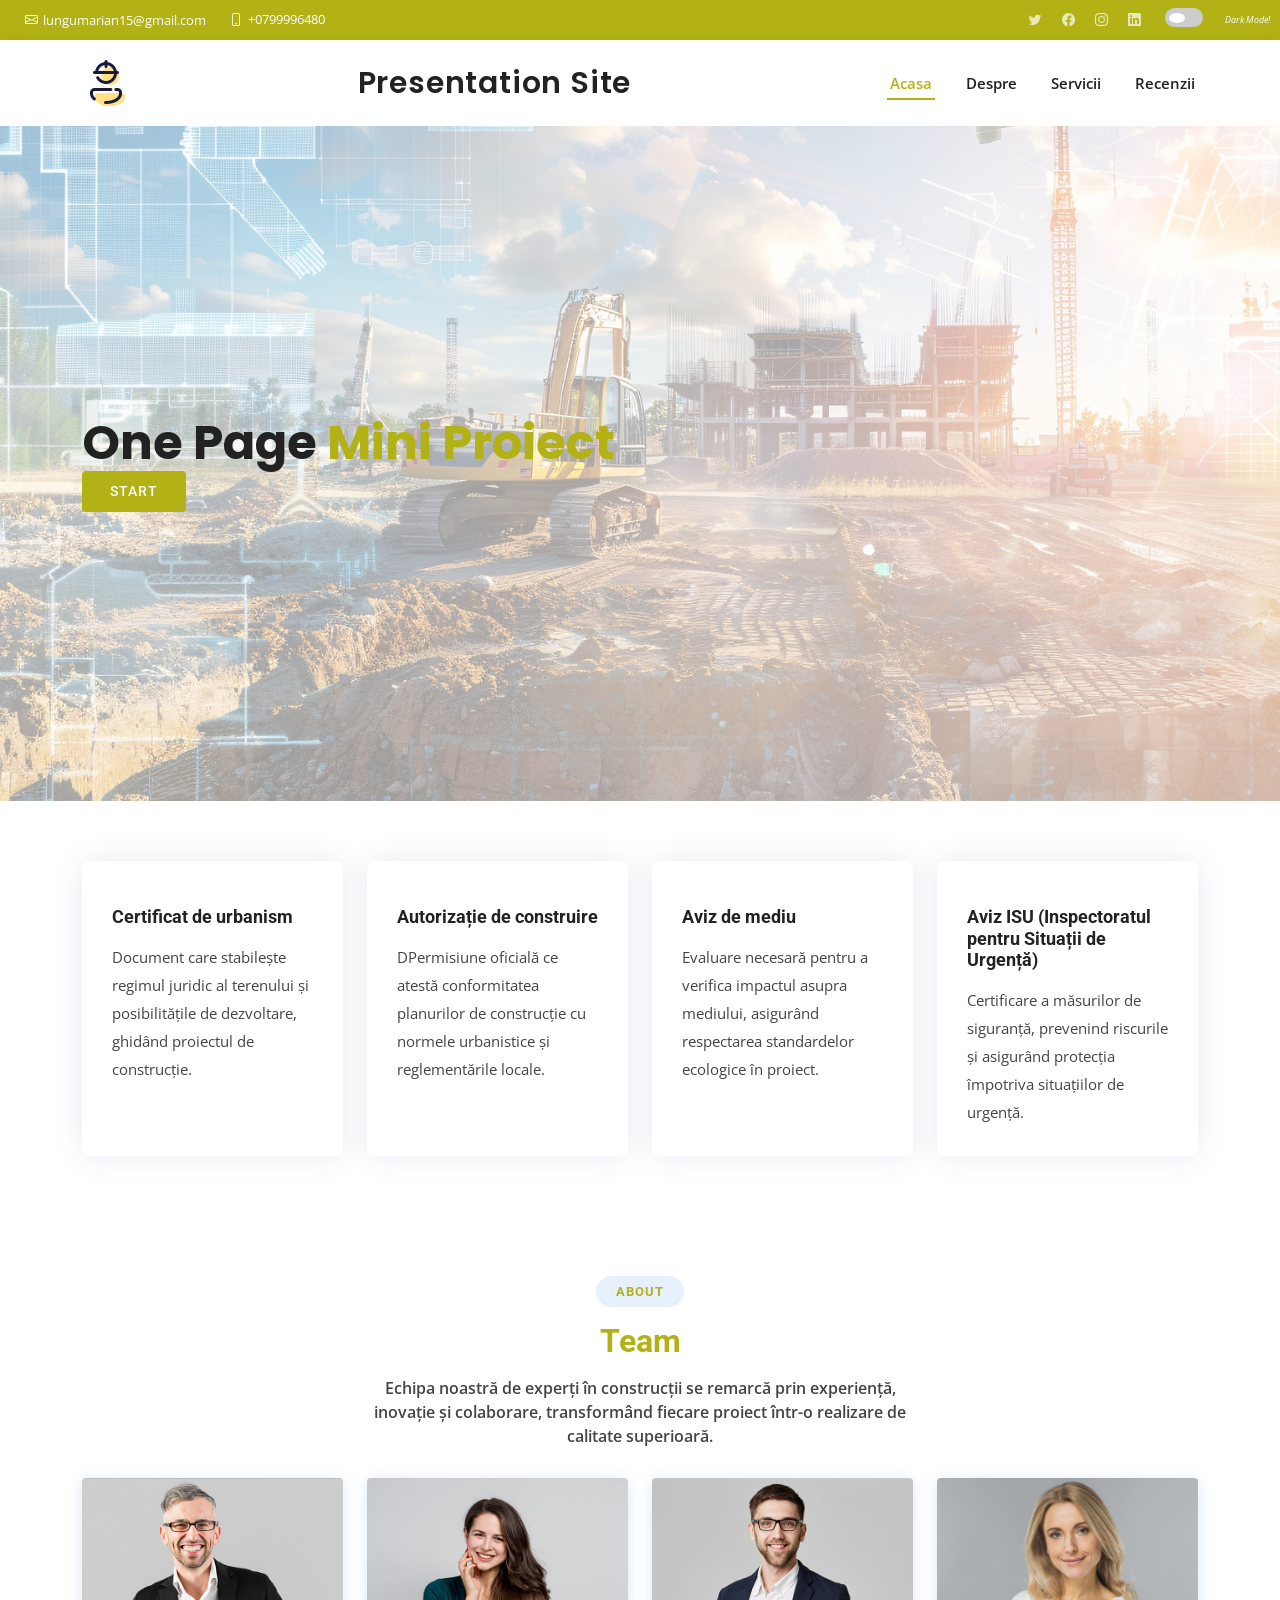
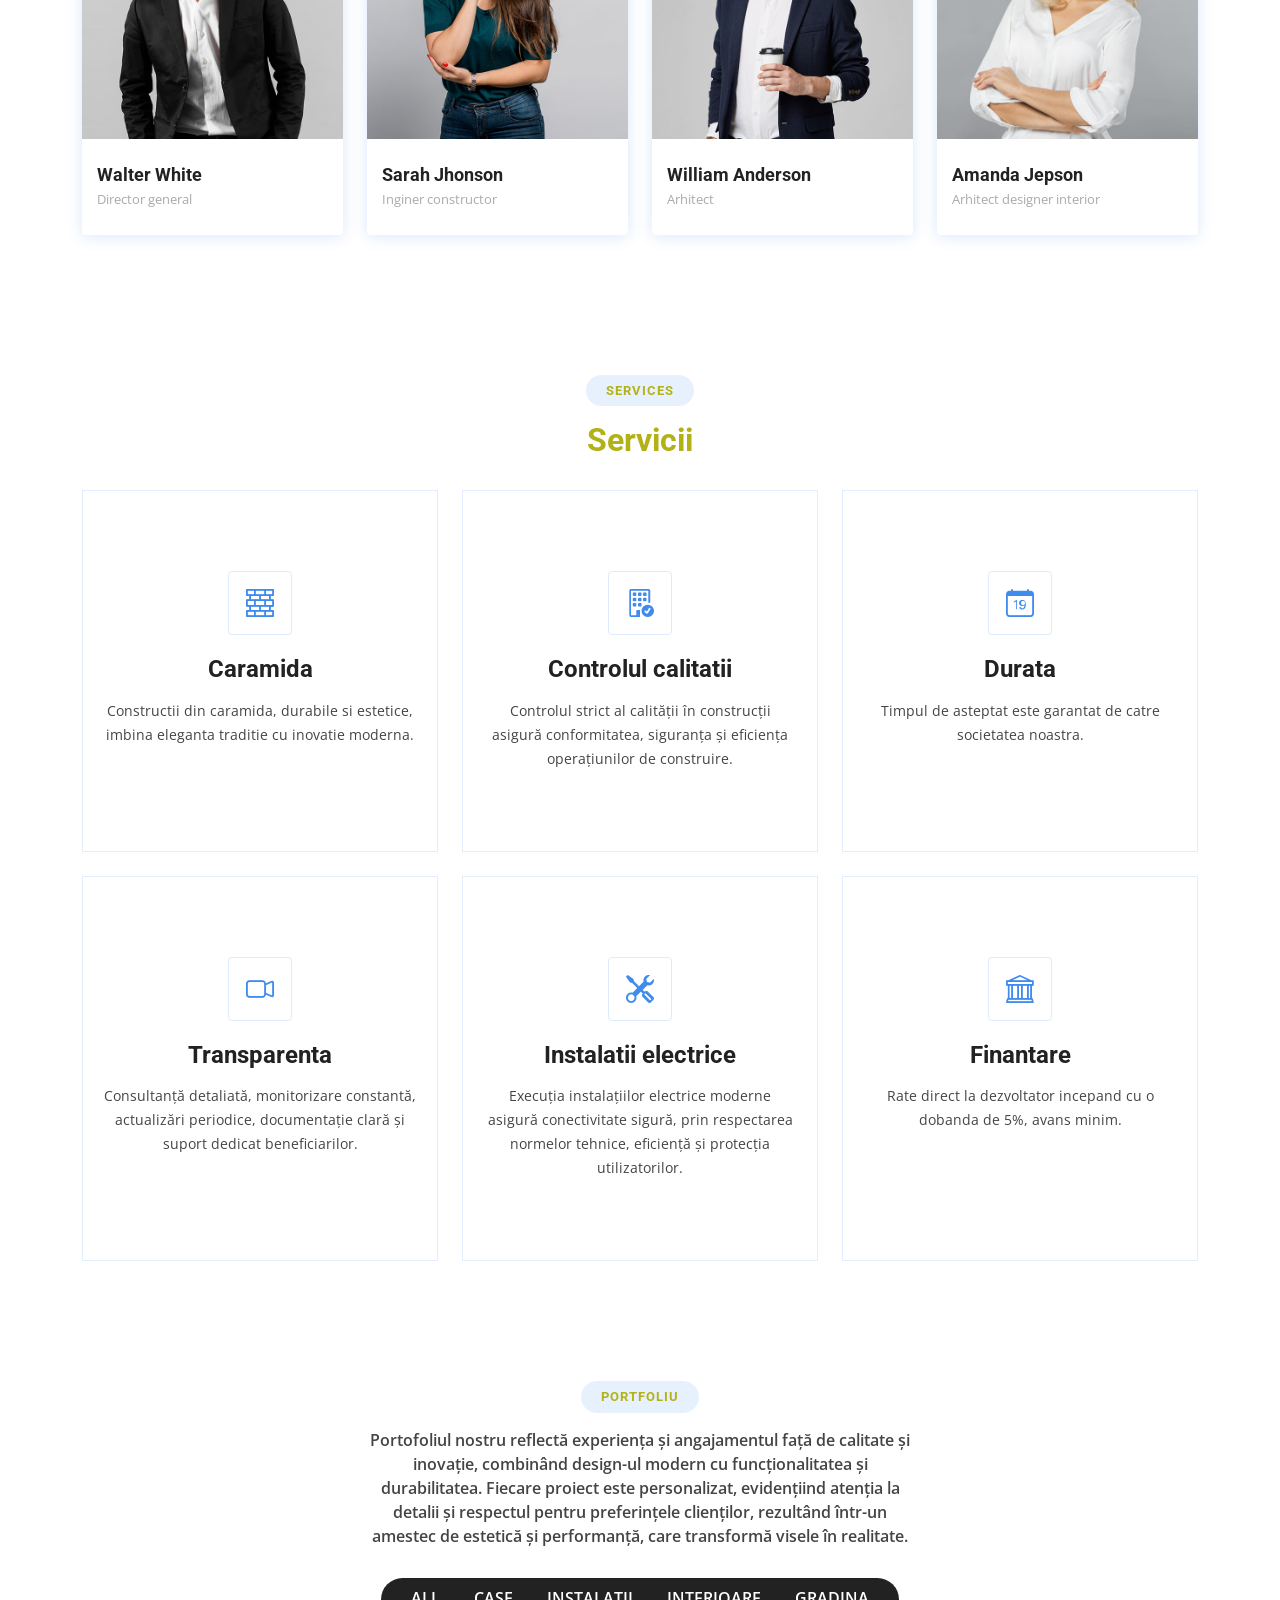
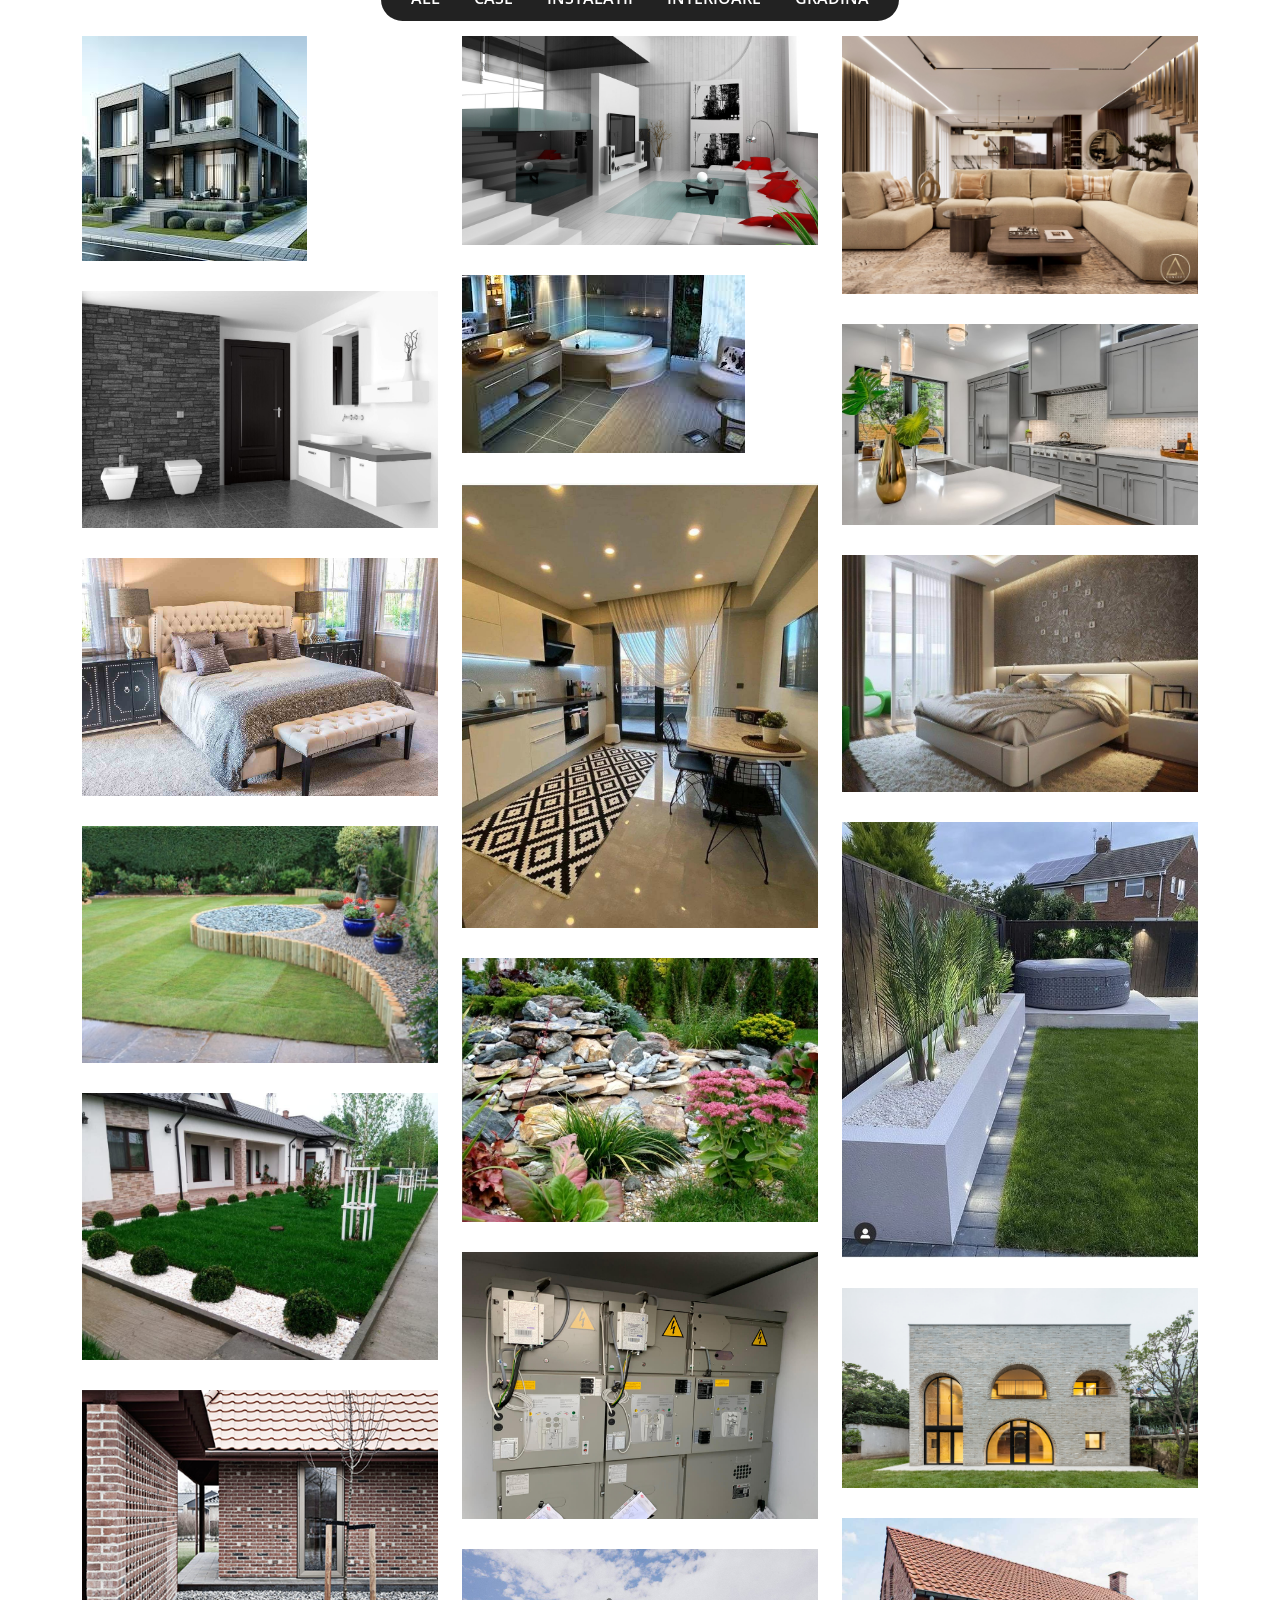
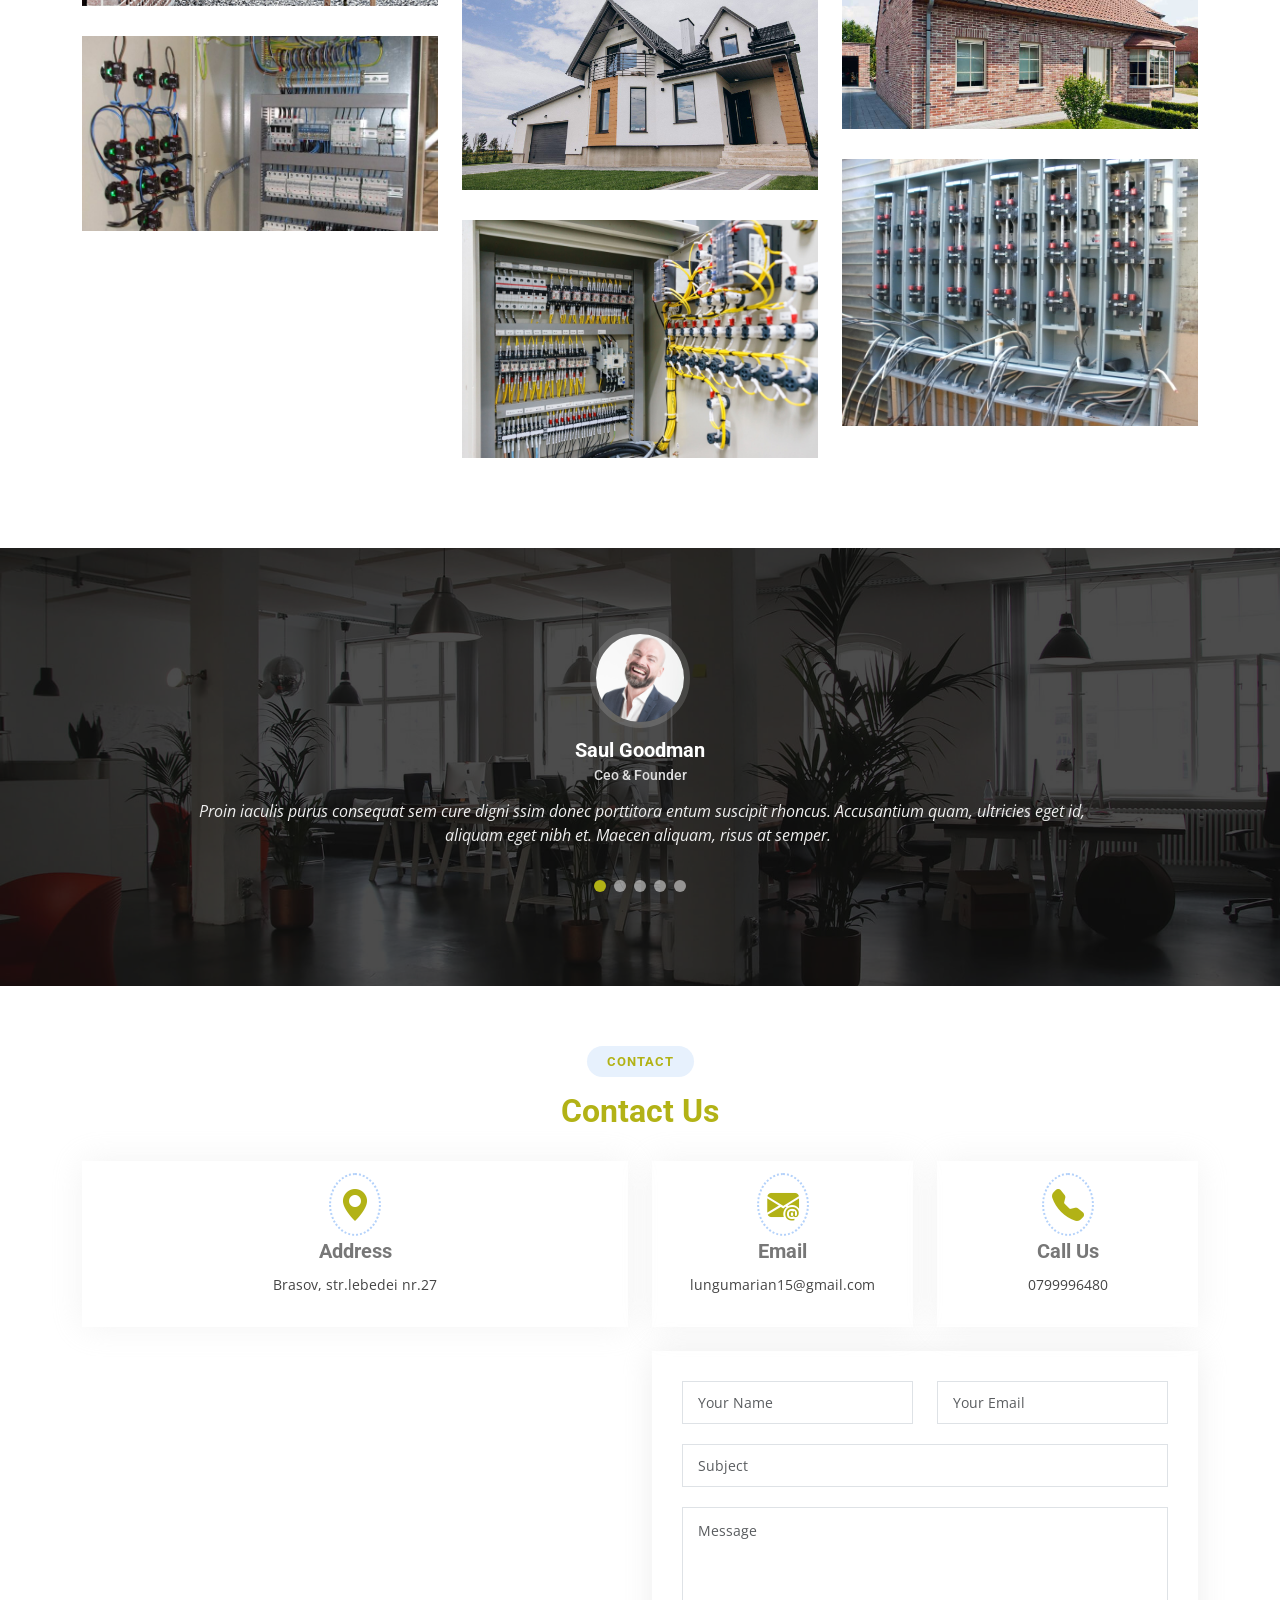
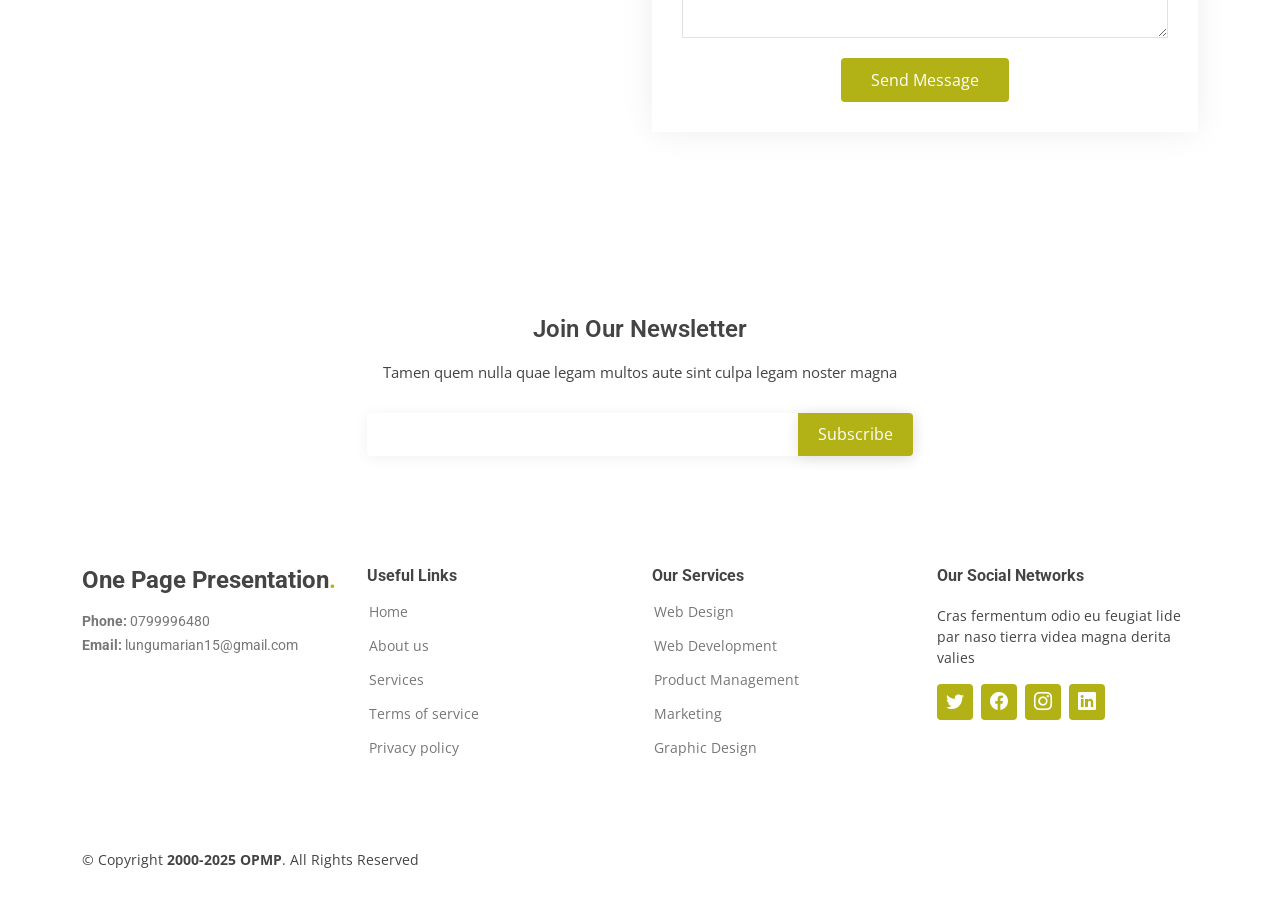
<file: proiect/index.html>
<!DOCTYPE html>
<html lang="en">
    <head>
        <meta charset="utf-8">
        <meta content="width=device-width, initial-scale=1.0" name="viewport">
      
        <title>One Page Website Mini Proiect</title>
        <meta content="" name="description">
        <meta content="" name="keywords">
      
        <!-- Favicons -->
        <link rel="apple-touch-icon" sizes="180x180" href="assets/img/apple-touch-icon.png">
        <link rel="icon" type="image/png" sizes="32x32" href="assets/img/favicon-32x32.png">
        <link rel="icon" type="image/png" sizes="16x16" href="assets/img/favicon-16x16.png">
        <link rel="manifest" href="assets/img/site.webmanifest">
        <link href="assets/img/favicon.ico" rel="icon">
      
        <!-- Google Fonts -->
        <link
          href="https://fonts.googleapis.com/css?family=Open+Sans:300,300i,400,400i,600,600i,700,700i|Roboto:300,300i,400,400i,500,500i,600,600i,700,700i|Poppins:300,300i,400,400i,500,500i,600,600i,700,700i"
          rel="stylesheet">
      
        <!-- Vendor CSS Files -->
        <link href="assets/vendor/aos/aos.css" rel="stylesheet">
        <link href="assets/vendor/bootstrap/css/bootstrap.min.css" rel="stylesheet">
        <link href="assets/vendor/bootstrap-icons/bootstrap-icons.css" rel="stylesheet">
        <!-- <link href="assets/vendor/boxicons/css/boxicons.min.css" rel="stylesheet"> -->
        <link href="assets/vendor/glightbox/css/glightbox.min.css" rel="stylesheet">
        <link href="assets/vendor/swiper/swiper-bundle.min.css" rel="stylesheet">
      
        <!-- Template Main CSS File -->
        <link href="assets/css/style2.css" rel="stylesheet">
      
      </head>
<body>
    <!-- ======= Top Bar ======= -->
<section id="topbar" class="d-flex align-items-center">
    <div class="container d-flex justify-content-center justify-content-md-between">
      <div class="contact-info d-flex align-items-center">
        <i class="bi bi-envelope d-flex align-items-center"><a
            href="mailto:contact@example.com">lungumarian15@gmail.com</a></i>
        <i class="bi bi-phone d-flex align-items-center ms-4"><span>+0799996480</span></i>
      </div>
      <div class="social-links d-none d-md-flex align-items-center">
        <a href="#" class="twitter"><i class="bi bi-twitter"></i></a>
        <a href="#" class="facebook"><i class="bi bi-facebook"></i></a>
        <a href="#" class="instagram"><i class="bi bi-instagram"></i></a>
        <a href="#" class="linkedin"><i class="bi bi-linkedin"></i></i></a>
      </div>
    </div>
    <div class="theme-switch-wrapper">
      <label class="theme-switch" for="checkbox">
        <input type="checkbox" id="checkbox"/>
        <div class="slider round"></div>
      </label>
      <em>Dark Mode!</em>
    </div>
  </section>
  <!-- ======= Header ======= -->
<header id="header" class="d-flex align-items-center">
    <div class="container d-flex align-items-center justify-content-between">
      <a href="index.html" class="logo"><img src="./assets/img/logo2.png" alt=""></a>
      <h1 class="logo"><a href="index.html">Presentation Site</a></h1>
  
      <nav id="navbar" class="navbar">
        <ul>
          <li><a class="nav-link scrollto active" href="#hero">Acasa</a></li>
          <li><a class="nav-link scrollto" href="#about">Despre</a></li>
          <li><a class="nav-link scrollto" href="#services">Servicii</a></li>
          <li><a class="nav-link scrollto " href="#testimonials">Recenzii</a></li>
          <!-- <li><a class="nav-link scrollto" href="#team">Echipa</a></li> -->
          <!-- <li class="dropdown"><a href="#"><span>Drop Down</span> <i class="bi bi-chevron-down"></i></a>
            <ul>
              <li><a href="#">Drop Down 1</a></li>
              <li class="dropdown"><a href="#"><span>Deep Drop Down</span> <i class="bi bi-chevron-right"></i></a>
                <ul>
                  <li><a href="#">Deep Drop Down 1</a></li>
                  <li><a href="#">Deep Drop Down 2</a></li>
                  <li><a href="#">Deep Drop Down 3</a></li>
                  <li><a href="#">Deep Drop Down 4</a></li>
                  <li><a href="#">Deep Drop Down 5</a></li>
                </ul>
              </li>
              <li><a href="#">Drop Down 2</a></li>
              <li><a href="#">Drop Down 3</a></li>
              <li><a href="#">Drop Down 4</a></li>
            </ul>
          </li>
          <li><a class="nav-link scrollto" href="#contact">Contact</a></li>
        </ul>
        <i class="bi bi-list mobile-nav-toggle"></i> -->
      </nav>
      <!-- .navbar -->
  
    </div>
  </header><!-- End Header -->
   <!-- ======= Hero Section ======= -->
 <section id="hero" class="d-flex align-items-center">
    <div class="container" data-aos="zoom-out" data-aos-delay="100">
      <h1>One Page <span>Mini Proiect</span></h1>
      <!-- <h2>LinkAcademy - Curs Advanced CSS folosind Bootstrap</h2> -->
      <div class="d-flex">
        <a href="#about" class="btn-get-started scrollto">Start</a>
      </div>
    </div>
  </section><!-- End Hero -->
  <!-- Start SECTIUNEA 1 -->
  <section id="featured-services" class="featured-services">
    <div class="container" data-aos="fade-up">
      <div class="row">
        <div class="col-md-6 col-lg-3 d-flex align-items-stretch mb-5 mb-lg-0">
          <div class="icon-box" data-aos="fade-up" data-aos-delay="100">
            <div class="icon"><i class="bx bxl-dribbble"></i></div>
            <h4 class="title"><a href="">Certificat de urbanism</a></h4>
            <p class="description"> Document care stabilește regimul juridic al terenului și posibilitățile de dezvoltare, ghidând proiectul de construcție.</p>
          </div>
        </div>

        <div class="col-md-6 col-lg-3 d-flex align-items-stretch mb-5 mb-lg-0">
          <div class="icon-box" data-aos="fade-up" data-aos-delay="200">
            <div class="icon"><i class="bx bx-file"></i></div>
            <h4 class="title"><a href="">Autorizație de construire</a></h4>
            <p class="description">DPermisiune oficială ce atestă conformitatea planurilor de construcție cu normele urbanistice și reglementările locale.</p>
          </div>
        </div>

        <div class="col-md-6 col-lg-3 d-flex align-items-stretch mb-5 mb-lg-0">
          <div class="icon-box" data-aos="fade-up" data-aos-delay="300">
            <div class="icon"><i class="bx bx-tachometer"></i></div>
            <h4 class="title"><a href="">Aviz de mediu</a></h4>
            <p class="description">Evaluare necesară pentru a verifica impactul asupra mediului, asigurând respectarea standardelor ecologice în proiect.</p>
          </div>
        </div>

        <div class="col-md-6 col-lg-3 d-flex align-items-stretch mb-5 mb-lg-0">
          <div class="icon-box" data-aos="fade-up" data-aos-delay="400">
            <div class="icon"><i class="bx bx-world"></i></div>
            <h4 class="title"><a href="">Aviz ISU (Inspectoratul pentru Situații de Urgență)</a></h4>
            <p class="description">Certificare a măsurilor de siguranță, prevenind riscurile și asigurând protecția împotriva situațiilor de urgență.</p>
          </div>
        </div>

      </div>

    </div>
  </section>
  <!-- Stop SECTIUNEA 1 -->
   <!-- Start SECTIUNEA 2 -->
   
<section id="about" class="team section-bg">
    <div class="container" data-aos="fade-up">

      <div class="section-title">
        <h2>About</h2>
        <h3><span>Team</span></h3>
        <p>Echipa noastră de experți în construcții se remarcă prin experiență, inovație și colaborare, transformând fiecare proiect într-o realizare de calitate superioară.</p>
      </div>

      <div class="row">

        <div class="col-lg-3 col-md-6 d-flex align-items-stretch" data-aos="fade-up" data-aos-delay="100">
          <div class="member">
            <div class="member-img">
              <img src="assets/img/team/team-1.jpg" class="img-fluid" alt="">
              <div class="social">
                <a href=""><i class="bi bi-twitter"></i></a>
                <a href=""><i class="bi bi-facebook"></i></a>
                <a href=""><i class="bi bi-instagram"></i></a>
                <a href=""><i class="bi bi-linkedin"></i></a>
              </div>
            </div>
            <div class="member-info">
              <h4>Walter White</h4>
              <span>Director general</span>
            </div>
          </div>
        </div>

        <div class="col-lg-3 col-md-6 d-flex align-items-stretch" data-aos="fade-up" data-aos-delay="200">
          <div class="member">
            <div class="member-img">
              <img src="assets/img/team/team-2.jpg" class="img-fluid" alt="">
              <div class="social">
                <a href=""><i class="bi bi-twitter"></i></a>
                <a href=""><i class="bi bi-facebook"></i></a>
                <a href=""><i class="bi bi-instagram"></i></a>
                <a href=""><i class="bi bi-linkedin"></i></a>
              </div>
            </div>
            <div class="member-info">
              <h4>Sarah Jhonson</h4>
              <span>Inginer constructor</span>
            </div>
          </div>
        </div>

        <div class="col-lg-3 col-md-6 d-flex align-items-stretch" data-aos="fade-up" data-aos-delay="300">
          <div class="member">
            <div class="member-img">
              <img src="assets/img/team/team-3.jpg" class="img-fluid" alt="">
              <div class="social">
                <a href=""><i class="bi bi-twitter"></i></a>
                <a href=""><i class="bi bi-facebook"></i></a>
                <a href=""><i class="bi bi-instagram"></i></a>
                <a href=""><i class="bi bi-linkedin"></i></a>
              </div>
            </div>
            <div class="member-info">
              <h4>William Anderson</h4>
              <span>Arhitect</span>
            </div>
          </div>
        </div>

        <div class="col-lg-3 col-md-6 d-flex align-items-stretch" data-aos="fade-up" data-aos-delay="400">
          <div class="member">
            <div class="member-img">
              <img src="assets/img/team/team-4.jpg" class="img-fluid" alt="">
              <div class="social">
                <a href=""><i class="bi bi-twitter"></i></a>
                <a href=""><i class="bi bi-facebook"></i></a>
                <a href=""><i class="bi bi-instagram"></i></a>
                <a href=""><i class="bi bi-linkedin"></i></a>
              </div>
            </div>
            <div class="member-info">
              <h4>Amanda Jepson</h4>
              <span>Arhitect designer interior</span>
            </div>
          </div>
        </div>

      </div>

    </div>
  </section>
  <!-- Stop SECTIUNEA 2 -->
   <!-- Start Sectiunea 3 -->
  <section id="services" class="services">
    <div class="container" data-aos="fade-up">

      <div class="section-title">
        <h2>Services</h2>
        <h3><span>Servicii</span></h3>
      </div>

      <div class="row">
        <div class="col-lg-4 col-md-6 d-flex align-items-stretch" data-aos="zoom-in" data-aos-delay="100">
          <div class="icon-box">
            <div class="icon"><i class="bi bi-bricks"></i></div>
            <h4><a href="">Caramida</a></h4>
            <p>Constructii din caramida, durabile si estetice, imbina eleganta traditie cu inovatie moderna.</p>
          </div>
        </div>

        <div class="col-lg-4 col-md-6 d-flex align-items-stretch mt-4 mt-md-0" data-aos="zoom-in" data-aos-delay="200">
          <div class="icon-box">
            <div class="icon"><i class="bi bi-building-check"></i></div>
            <h4><a href="">Controlul calitatii</a></h4>
            <p>Controlul strict al calității în construcții asigură conformitatea, siguranța și eficiența operațiunilor de construire.</p>
          </div>
        </div>

        <div class="col-lg-4 col-md-6 d-flex align-items-stretch mt-4 mt-lg-0" data-aos="zoom-in" data-aos-delay="300">
          <div class="icon-box">
            <div class="icon"><i class="bi bi-calendar-date"></i></div>
            <h4><a href="">Durata</a></h4>
            <p>Timpul de asteptat este garantat de catre societatea noastra.</p>
          </div>
        </div>

        <div class="col-lg-4 col-md-6 d-flex align-items-stretch mt-4" data-aos="zoom-in" data-aos-delay="100">
          <div class="icon-box">
            <div class="icon"><i class="bi bi-camera-video"></i></div>
            <h4><a href="">Transparenta</a></h4>
            <p>Consultanță detaliată, monitorizare constantă, actualizări periodice, documentație clară și suport dedicat beneficiarilor.</p>
          </div>
        </div>

        <div class="col-lg-4 col-md-6 d-flex align-items-stretch mt-4" data-aos="zoom-in" data-aos-delay="200">
          <div class="icon-box">
            <div class="icon"><i class="bi bi-tools"></i></div>
            <h4><a href="">Instalatii electrice</a></h4>
            <p>Execuția instalațiilor electrice moderne asigură conectivitate sigură, prin respectarea normelor tehnice, eficiență și protecția utilizatorilor.</p>
          </div>
        </div>

        <div class="col-lg-4 col-md-6 d-flex align-items-stretch mt-4" data-aos="zoom-in" data-aos-delay="300">
          <div class="icon-box">
            <div class="icon"><i class="bi bi-bank"></i></div>
            <h4><a href="">Finantare</a></h4>
            <p>Rate direct la dezvoltator incepand cu o dobanda de 5%, avans minim.</p>
          </div>
        </div>

      </div>

    </div>
  </section>
  <!-- Stop Sectiunea 3 -->
   <!-- ======= START Section 4======= -->
<section id="portfolio" class="portfolio">
  <div class="container" data-aos="fade-up">
    <div class="section-title">
      <h2>Portfoliu</h2>
      <p>
        Portofoliul nostru reflectă experiența și angajamentul față de calitate și inovație, combinând design-ul modern cu funcționalitatea și durabilitatea. Fiecare proiect este personalizat, evidențiind atenția la detalii și respectul pentru preferințele clienților, rezultând într-un amestec de estetică și performanță, care transformă visele în realitate.
      </p>
    </div>

    <div class="row" data-aos="fade-up" data-aos-delay="100">
      <div class="col-lg-12 d-flex justify-content-center">
        <ul id="portfolio-flters">
          <li data-filter="*" class="filter-active">All</li>
          <li data-filter=".filter-home">Case</li>
          <li data-filter=".filter-electric">Instalatii</li>
          <li data-filter=".filter-interior">Interioare</li>
          <li data-filter=".filter-garden">Gradina</li>

        </ul>
      </div>
    </div>

    <div
      class="row portfolio-container"
      data-aos="fade-up"
      data-aos-delay="200"
    >
      <div class="col-lg-4 col-md-6 portfolio-item filter-home">
        <img
          src="./assets/img/portfolio/casa-2.jpg"
          class="img-fluid"
          alt=""
        />
        <div class="portfolio-info">
          <h2>Informatii</h2>
          <a
            href="assets/img/portfolio/portfolio-1.jpg"
            data-gallery="portfolioGallery"
            class="portfolio-lightbox preview-link"
            title="App 1"
            ><i class="bx bx-plus"></i
          ></a>
          <a
            href="portfolio-details.html"
            class="details-link"
            title="More Details"
            ><i class="bx bx-link"></i
          ></a>
        </div>
      </div>

      <div class="col-lg-4 col-md-6 portfolio-item filter-interior">
        <img
          src="./assets/img/portfolio/interioare/01.jpg"
          class="img-fluid"
          alt=""
        />
        <div class="portfolio-info">
          <h2>Informatii</h2>
          <a
            href="assets/img/portfolio/portfolio-2.jpg"
            data-gallery="portfolioGallery"
            class="portfolio-lightbox preview-link"
            title="Web 3"
            ><i class="bx bx-plus"></i
          ></a>
          <a
            href="portfolio-details.html"
            class="details-link"
            title="More Details"
            ><i class="bx bx-link"></i
          ></a>
        </div>
      </div>
      <div class="col-lg-4 col-md-6 portfolio-item filter-interior">
        <img
          src="./assets/img/portfolio/interioare/02.jpeg"
          class="img-fluid"
          alt=""
        />
        <div class="portfolio-info">
          <h2>Informatii</h2>
          <a
            href="./assets/img/portfolio/interioare/03.jpg"
            data-gallery="portfolioGallery"
            class="portfolio-lightbox preview-link"
            title="Card 2"
            ><i class="bx bx-plus"></i
          ></a>
          <a
            href="portfolio-details.html"
            class="details-link"
            title="More Details"
            ><i class="bx bx-link"></i
          ></a>
        </div>
      </div>
      <div class="col-lg-4 col-md-6 portfolio-item filter-interior">
        <img
          src="./assets/img/portfolio/interioare/04.jpg"
          class="img-fluid"
          alt=""
        />
        <div class="portfolio-info">
          <h2>Informatii</h2>
          <a
            href="assets/img/portfolio/portfolio-4.jpg"
            data-gallery="portfolioGallery"
            class="portfolio-lightbox preview-link"
            title="Card 2"
            ><i class="bx bx-plus"></i
          ></a>
          <a
            href="portfolio-details.html"
            class="details-link"
            title="More Details"
            ><i class="bx bx-link"></i
          ></a>
        </div>
      </div>
      <div class="col-lg-4 col-md-6 portfolio-item filter-interior">
        <img
          src="./assets/img/portfolio/interioare/05.jpg"
          class="img-fluid"
          alt=""
        />
        <div class="portfolio-info">
          <h2>Informatii</h2>
          <a
            href="assets/img/portfolio/portfolio-4.jpg"
            data-gallery="portfolioGallery"
            class="portfolio-lightbox preview-link"
            title="Card 2"
            ><i class="bx bx-plus"></i
          ></a>
          <a
            href="portfolio-details.html"
            class="details-link"
            title="More Details"
            ><i class="bx bx-link"></i
          ></a>
        </div>
      </div>
      <div class="col-lg-4 col-md-6 portfolio-item filter-interior">
        <img
          src="./assets/img/portfolio/interioare/06.jpg"
          class="img-fluid"
          alt=""
        />
        <div class="portfolio-info">
          <h2>Informatii</h2>
          <a
            href="assets/img/portfolio/portfolio-4.jpg"
            data-gallery="portfolioGallery"
            class="portfolio-lightbox preview-link"
            title="Card 2"
            ><i class="bx bx-plus"></i
          ></a>
          <a
            href="portfolio-details.html"
            class="details-link"
            title="More Details"
            ><i class="bx bx-link"></i
          ></a>
        </div>
      </div>
      <div class="col-lg-4 col-md-6 portfolio-item filter-interior">
        <img
          src="./assets/img/portfolio/interioare/07.jpg"
          class="img-fluid"
          alt=""
        />
        <div class="portfolio-info">
          <h2>Informatii</h2>
          <a
            href="assets/img/portfolio/portfolio-4.jpg"
            data-gallery="portfolioGallery"
            class="portfolio-lightbox preview-link"
            title="Card 2"
            ><i class="bx bx-plus"></i
          ></a>
          <a
            href="portfolio-details.html"
            class="details-link"
            title="More Details"
            ><i class="bx bx-link"></i
          ></a>
        </div>
      </div>
      <div class="col-lg-4 col-md-6 portfolio-item filter-interior">
        <img
          src="./assets/img/portfolio/interioare/08.jpg"
          class="img-fluid"
          alt=""
        />
        <div class="portfolio-info">
          <h2>Informatii</h2>
          <a
            href="assets/img/portfolio/portfolio-4.jpg"
            data-gallery="portfolioGallery"
            class="portfolio-lightbox preview-link"
            title="Card 2"
            ><i class="bx bx-plus"></i
          ></a>
          <a
            href="portfolio-details.html"
            class="details-link"
            title="More Details"
            ><i class="bx bx-link"></i
          ></a>
        </div>
      </div>
      <div class="col-lg-4 col-md-6 portfolio-item filter-interior">
        <img
          src="./assets/img/portfolio/interioare/09.jpg"
          class="img-fluid"
          alt=""
        />
        <div class="portfolio-info">
          <h2>Informatii</h2>
          <a
            href="assets/img/portfolio/portfolio-4.jpg"
            data-gallery="portfolioGallery"
            class="portfolio-lightbox preview-link"
            title="Card 2"
            ><i class="bx bx-plus"></i
          ></a>
          <a
            href="portfolio-details.html"
            class="details-link"
            title="More Details"
            ><i class="bx bx-link"></i
          ></a>
        </div>
      </div>

      <div class="col-lg-4 col-md-6 portfolio-item filter-app filter-garden">
        <img
          src="./assets/img/portfolio/amenajari gradina/01.jpg"
          class="img-fluid"
          alt=""
        />
        <div class="portfolio-info">
          <h2>Informatii</h2>
          <a
            href="assets/img/portfolio/portfolio-3.jpg"
            data-gallery="portfolioGallery"
            class="portfolio-lightbox preview-link"
            title="App 2"
            ><i class="bx bx-plus"></i
          ></a>
          <a
            href="portfolio-details.html"
            class="details-link"
            title="More Details"
            ><i class="bx bx-link"></i
          ></a>
        </div>
      </div>
      <div class="col-lg-4 col-md-6 portfolio-item filter-app filter-garden">
        <img
          src="./assets/img/portfolio/amenajari gradina/02.jpg"
          class="img-fluid"
          alt=""
        />
        <div class="portfolio-info">
          <h2>Informatii</h2>
          <a
            href="assets/img/portfolio/portfolio-3.jpg"
            data-gallery="portfolioGallery"
            class="portfolio-lightbox preview-link"
            title="App 2"
            ><i class="bx bx-plus"></i
          ></a>
          <a
            href="portfolio-details.html"
            class="details-link"
            title="More Details"
            ><i class="bx bx-link"></i
          ></a>
        </div>
      </div>
      <div class="col-lg-4 col-md-6 portfolio-item filter-app filter-garden">
        <img
          src="./assets/img/portfolio/amenajari gradina/03.jpeg"
          class="img-fluid"
          alt=""
        />
        <div class="portfolio-info">
          <h2>Informatii</h2>
          <a
            href="assets/img/portfolio/portfolio-3.jpg"
            data-gallery="portfolioGallery"
            class="portfolio-lightbox preview-link"
            title="App 2"
            ><i class="bx bx-plus"></i
          ></a>
          <a
            href="portfolio-details.html"
            class="details-link"
            title="More Details"
            ><i class="bx bx-link"></i
          ></a>
        </div>
      </div>
      <div class="col-lg-4 col-md-6 portfolio-item filter-app filter-garden">
        <img
          src="./assets/img/portfolio/amenajari gradina/04.jpg"
          class="img-fluid"
          alt=""
        />
        <div class="portfolio-info">
          <h2>Informatii</h2>
          <a
            href="assets/img/portfolio/portfolio-3.jpg"
            data-gallery="portfolioGallery"
            class="portfolio-lightbox preview-link"
            title="App 2"
            ><i class="bx bx-plus"></i
          ></a>
          <a
            href="portfolio-details.html"
            class="details-link"
            title="More Details"
            ><i class="bx bx-link"></i
          ></a>
        </div>
      </div>

      <div class="col-lg-4 col-md-6 portfolio-item filter-electric">
        <img
          src="./assets/img/portfolio/instalatii electrice/01.jpg"
          class="img-fluid"
          alt=""
        />
        <div class="portfolio-info">
          <h2>Informatii</h2>
          <a
            href="assets/img/portfolio/portfolio-4.jpg"
            data-gallery="portfolioGallery"
            class="portfolio-lightbox preview-link"
            title="Card 2"
            ><i class="bx bx-plus"></i
          ></a>
          <a
            href="portfolio-details.html"
            class="details-link"
            title="More Details"
            ><i class="bx bx-link"></i
          ></a>
        </div>
      </div>
      <div class="col-lg-4 col-md-6 portfolio-item filter-home">
        <img
          src="./assets/img/portfolio/casa-4.jpg"
          class="img-fluid"
          alt=""
        />
        <div class="portfolio-info">
          <h2>Informatii</h2>
          <a
            href="assets/img/portfolio/portfolio-6.jpg"
            data-gallery="portfolioGallery"
            class="portfolio-lightbox preview-link"
            title="App 3"
            ><i class="bx bx-plus"></i
          ></a>
          <a
            href="portfolio-details.html"
            class="details-link"
            title="More Details"
            ><i class="bx bx-link"></i
          ></a>
        </div>
      </div>

      <div class="col-lg-4 col-md-6 portfolio-item filter-home">
        <img
          src="./assets/img/portfolio/casa-5.png"
          class="img-fluid"
          alt=""
        />
        <div class="portfolio-info">
          <h2>Informatii</h2>
          <a
            href="assets/img/portfolio/portfolio-6.jpg"
            data-gallery="portfolioGallery"
            class="portfolio-lightbox preview-link"
            title="App 3"
            ><i class="bx bx-plus"></i
          ></a>
          <a
            href="portfolio-details.html"
            class="details-link"
            title="More Details"
            ><i class="bx bx-link"></i
          ></a>
        </div>
      </div>
      <div class="col-lg-4 col-md-6 portfolio-item filter-home">
        <img
          src="./assets/img/portfolio/constructii-case-caramida_1.jpg"
          class="img-fluid"
          alt=""
        />
        <div class="portfolio-info">
          <h2>Informatii</h2>
          <a
            href="assets/img/portfolio/portfolio-6.jpg"
            data-gallery="portfolioGallery"
            class="portfolio-lightbox preview-link"
            title="App 3"
            ><i class="bx bx-plus"></i
          ></a>
          <a
            href="portfolio-details.html"
            class="details-link"
            title="More Details"
            ><i class="bx bx-link"></i
          ></a>
        </div>
      </div>
      <div class="col-lg-4 col-md-6 portfolio-item filter-home">
        <img
          src="./assets/img/portfolio/Firma-constructii-case-caramida-3.jpg"
          class="img-fluid"
          alt=""
        />
        <div class="portfolio-info">
          <h2>Informatii</h2>
          <a
            href="assets/img/portfolio/portfolio-6.jpg"
            data-gallery="portfolioGallery"
            class="portfolio-lightbox preview-link"
            title="App 3"
            ><i class="bx bx-plus"></i
          ></a>
          <a
            href="portfolio-details.html"
            class="details-link"
            title="More Details"
            ><i class="bx bx-link"></i
          ></a>
        </div>
      </div>




      <div class="col-lg-4 col-md-6 portfolio-item filter-electric">
        <img
          src="./assets/img/portfolio/instalatii electrice/02.jpg"
          class="img-fluid"
          alt=""
        />
        <div class="portfolio-info">
          <h2>Informatii</h2>
          <a
            href="assets/img/portfolio/portfolio-7.jpg"
            data-gallery="portfolioGallery"
            class="portfolio-lightbox preview-link"
            title="Card 1"
            ><i class="bx bx-plus"></i
          ></a>
          <a
            href="portfolio-details.html"
            class="details-link"
            title="More Details"
            ><i class="bx bx-link"></i
          ></a>
        </div>
      </div>

      <div class="col-lg-4 col-md-6 portfolio-item filter-electric">
        <img
          src="./assets/img/portfolio/instalatii electrice/03.jpg"
          class="img-fluid"
          alt=""
        />
        <div class="portfolio-info">
          <h2>Informatii</h2>
          <a
            href="assets/img/portfolio/portfolio-8.jpg"
            data-gallery="portfolioGallery"
            class="portfolio-lightbox preview-link"
            title="Card 3"
            ><i class="bx bx-plus"></i
          ></a>
          <a
            href="portfolio-details.html"
            class="details-link"
            title="More Details"
            ><i class="bx bx-link"></i
          ></a>
        </div>
      </div>
      <div class="col-lg-4 col-md-6 portfolio-item filter-electric">
        <img
          src="./assets/img/portfolio/instalatii electrice/04.jpg"
          class="img-fluid"
          alt=""
        />
        <div class="portfolio-info">
          <h2>Informatii</h2>
          <a
            href="assets/img/portfolio/portfolio-4.jpg"
            data-gallery="portfolioGallery"
            class="portfolio-lightbox preview-link"
            title="Card 2"
            ><i class="bx bx-plus"></i
          ></a>
          <a
            href="portfolio-details.html"
            class="details-link"
            title="More Details"
            ><i class="bx bx-link"></i
          ></a>
        </div>
      </div>
  </div>
</section>
<!-- End  Section 4 -->
       <!-- ======= START Section 5 ======= -->
       <section id="testimonials" class="testimonials">
        <div class="container" data-aos="zoom-in">
  
          <div class="testimonials-slider swiper" data-aos="fade-up" data-aos-delay="100">
            <div class="swiper-wrapper">
  
              <div class="swiper-slide">
                <div class="testimonial-item">
                  <img src="assets/img/testimonials/testimonials-1.jpg" class="testimonial-img" alt="">
                  <h3>Saul Goodman</h3>
                  <h4>Ceo &amp; Founder</h4>
                  <p>
                    <i class="bx bxs-quote-alt-left quote-icon-left"></i>
                    Proin iaculis purus consequat sem cure digni ssim donec porttitora entum suscipit rhoncus. Accusantium quam, ultricies eget id, aliquam eget nibh et. Maecen aliquam, risus at semper.
                    <i class="bx bxs-quote-alt-right quote-icon-right"></i>
                  </p>
                </div>
              </div><!-- End testimonial item -->
  
              <div class="swiper-slide">
                <div class="testimonial-item">
                  <img src="assets/img/testimonials/testimonials-2.jpg" class="testimonial-img" alt="">
                  <h3>Sara Wilsson</h3>
                  <h4>Designer</h4>
                  <p>
                    <i class="bx bxs-quote-alt-left quote-icon-left"></i>
                    Export tempor illum tamen malis malis eram quae irure esse labore quem cillum quid cillum eram malis quorum velit fore eram velit sunt aliqua noster fugiat irure amet legam anim culpa.
                    <i class="bx bxs-quote-alt-right quote-icon-right"></i>
                  </p>
                </div>
              </div><!-- End testimonial item -->
  
              <div class="swiper-slide">
                <div class="testimonial-item">
                  <img src="assets/img/testimonials/testimonials-3.jpg" class="testimonial-img" alt="">
                  <h3>Jena Karlis</h3>
                  <h4>Store Owner</h4>
                  <p>
                    <i class="bx bxs-quote-alt-left quote-icon-left"></i>
                    Enim nisi quem export duis labore cillum quae magna enim sint quorum nulla quem veniam duis minim tempor labore quem eram duis noster aute amet eram fore quis sint minim.
                    <i class="bx bxs-quote-alt-right quote-icon-right"></i>
                  </p>
                </div>
              </div><!-- End testimonial item -->
  
              <div class="swiper-slide">
                <div class="testimonial-item">
                  <img src="assets/img/testimonials/testimonials-4.jpg" class="testimonial-img" alt="">
                  <h3>Matt Brandon</h3>
                  <h4>Freelancer</h4>
                  <p>
                    <i class="bx bxs-quote-alt-left quote-icon-left"></i>
                    Fugiat enim eram quae cillum dolore dolor amet nulla culpa multos export minim fugiat minim velit minim dolor enim duis veniam ipsum anim magna sunt elit fore quem dolore labore illum veniam.
                    <i class="bx bxs-quote-alt-right quote-icon-right"></i>
                  </p>
                </div>
              </div><!-- End testimonial item -->
  
              <div class="swiper-slide">
                <div class="testimonial-item">
                  <img src="assets/img/testimonials/testimonials-5.jpg" class="testimonial-img" alt="">
                  <h3>John Larson</h3>
                  <h4>Entrepreneur</h4>
                  <p>
                    <i class="bx bxs-quote-alt-left quote-icon-left"></i>
                    Quis quorum aliqua sint quem legam fore sunt eram irure aliqua veniam tempor noster veniam enim culpa labore duis sunt culpa nulla illum cillum fugiat legam esse veniam culpa fore nisi cillum quid.
                    <i class="bx bxs-quote-alt-right quote-icon-right"></i>
                  </p>
                </div>
              </div><!-- End testimonial item -->
  
            </div>
            <div class="swiper-pagination"></div>
          </div>
  
        </div>
      </section>
      <!-- End  Section 5 -->
       <!-- ======= Start Contact Section 6 ======= -->
<section id="contact" class="contact">
  <div class="container" data-aos="fade-up">

    <div class="section-title">
      <h2>Contact</h2>
      <h3><span>Contact Us</span></h3>
    </div>

    <div class="row" data-aos="fade-up" data-aos-delay="100">
      <div class="col-lg-6">
        <div class="info-box mb-4">
          <i class="bi bi-geo-alt-fill"></i>
          <h3>Address</h3>
          <p>Brasov, str.lebedei nr.27</p>
        </div>
      </div>

      <div class="col-lg-3 col-md-6">
        <div class="info-box  mb-4">
          <i class="bi bi-envelope-at-fill"></i>
          <h3>Email</h3>
          <p>lungumarian15@gmail.com</p>
        </div>
      </div>

      <div class="col-lg-3 col-md-6">
        <div class="info-box  mb-4">
          <i class="bi bi-telephone-fill"></i>
          <h3>Call Us</h3>
          <p>0799996480</p>
        </div>
      </div>

    </div>

    <div class="row" data-aos="fade-up" data-aos-delay="100">

      <div class="col-lg-6 ">
        <iframe src="https://www.google.com/maps/embed?pb=!1m18!1m12!1m3!1d4766.709210116729!2d25.55826097742318!3d45.668015519814965!2m3!1f0!2f0!3f0!3m2!1i1024!2i768!4f13.1!3m3!1m2!1s0x40b35bf4f944ba41%3A0x93854475849ed85!2sStr.%20Lebedei%2027%2C%20Bra%C8%99ov%20500000!5e1!3m2!1sro!2sro!4v1740226870600!5m2!1sro!2sro" width="600" height="450" style="border:0;" allowfullscreen="" loading="lazy" referrerpolicy="no-referrer-when-downgrade"></iframe>
      </div>

      <div class="col-lg-6">
        <form action="forms/contact.php" method="post" role="form" class="php-email-form needs-validation" novalidate>
          <div class="row">
            <div class="col form-group">
              <input type="text" name="name" class="form-control" id="name" placeholder="Your Name" required>
            </div>
            <div class="col form-group">
              <input type="email" class="form-control" name="email" id="email" placeholder="Your Email" required>
            </div>
          </div>
          <div class="form-group">
            <input type="text" class="form-control" name="subject" id="subject" placeholder="Subject" required>
          </div>
          <div class="form-group">
            <textarea class="form-control" name="message" rows="5" placeholder="Message" required></textarea>
          </div>
          <div class="my-3">
            <div class="loading">Loading</div>
            <div class="error-message"></div>
            <div class="sent-message">Your message has been sent. Thank you!</div>
          </div>
          <div class="text-center"><button type="submit">Send Message</button></div>
        </form>
      </div>

    </div>

  </div>
</section>
<!-- End Contact Section 6 -->
 <!-- ======= Footer Sectoin 7 ======= -->
<footer id="footer">

  <div class="footer-newsletter">
    <div class="container">
      <div class="row justify-content-center">
        <div class="col-lg-6">
          <h4>Join Our Newsletter</h4>
          <p>Tamen quem nulla quae legam multos aute sint culpa legam noster magna</p>
          <form action="" method="post">
            <input type="email" name="email"><input type="submit" value="Subscribe">
          </form>
        </div>
      </div>
    </div>
  </div>

  <div class="footer-top">
    <div class="container">
      <div class="row">

        <div class="col-lg-3 col-md-6 footer-contact">
          <h3>One Page Presentation<span>.</span></h3>
          <p>
            <strong>Phone:</strong> 0799996480<br>
            <strong>Email:</strong> lungumarian15@gmail.com<br>
          </p>
        </div>

        <div class="col-lg-3 col-md-6 footer-links">
          <h4>Useful Links</h4>
          <ul>
            <li><i class="bx bx-chevron-right"></i> <a href="#">Home</a></li>
            <li><i class="bx bx-chevron-right"></i> <a href="#">About us</a></li>
            <li><i class="bx bx-chevron-right"></i> <a href="#">Services</a></li>
            <li><i class="bx bx-chevron-right"></i> <a href="#">Terms of service</a></li>
            <li><i class="bx bx-chevron-right"></i> <a href="#">Privacy policy</a></li>
          </ul>
        </div>

        <div class="col-lg-3 col-md-6 footer-links">
          <h4>Our Services</h4>
          <ul>
            <li><i class="bx bx-chevron-right"></i> <a href="#">Web Design</a></li>
            <li><i class="bx bx-chevron-right"></i> <a href="#">Web Development</a></li>
            <li><i class="bx bx-chevron-right"></i> <a href="#">Product Management</a></li>
            <li><i class="bx bx-chevron-right"></i> <a href="#">Marketing</a></li>
            <li><i class="bx bx-chevron-right"></i> <a href="#">Graphic Design</a></li>
          </ul>
        </div>

        <div class="col-lg-3 col-md-6 footer-links">
          <h4>Our Social Networks</h4>
          <p>Cras fermentum odio eu feugiat lide par naso tierra videa magna derita valies</p>
          <div class="social-links mt-3">
            <a href="#" class="twitter"><i class="bi bi-twitter"></i></a>
            <a href="#" class="facebook"><i class="bi bi-facebook"></i></a>
            <a href="#" class="instagram"><i class="bi bi-instagram"></i></a>
            <a href="#" class="linkedin"><i class="bi bi-linkedin"></i></a>
          </div>
        </div>

      </div>
    </div>
  </div>

  <div class="container py-4">
    <div class="copyright">
      &copy; Copyright <strong>2000-2025 <span> OPMP</span></strong>. All Rights Reserved
    </div>
    
  </div>
</footer><!-- End Footer Section 7 -->
   <!-- Start SECTIUNEA 8 -->
  <div id="preloader"></div>
  <a href="#" class="back-to-top d-flex align-items-center justify-content-center">
      <i class="bi bi-arrow-up-short"></i>
  </a>
  
  <!-- Vendor JS Files -->
  <script src="assets/vendor/aos/aos.js"></script>
  <script src="assets/vendor/bootstrap/js/bootstrap.bundle.min.js"></script>
  <script src="assets/vendor/glightbox/js/glightbox.min.js"></script>
  <script src="assets/vendor/isotope-layout/isotope.pkgd.min.js"></script>
  <script src="assets/vendor/swiper/swiper-bundle.min.js"></script>
  <script src="assets/vendor/waypoints/noframework.waypoints.js"></script>
  <!-- <script src="assets/vendor/php-email-form/validate.js"></script> -->
  
  <!-- Template Main JS File -->
  <script src="assets/js/main.js"></script>

  <!-- Stop SECTIUNEA 8 -->
    
</body>
</html>
</file>
<file: assets/css/style2.css>
/*--------------------------------------------------------------
# General
--------------------------------------------------------------*/
:root{
  --mycolor:rgb(178, 178, 22);;
  --secondary-color: rgba(16, 110, 234, 0.8);
  --font-color:#444444;
  --bg-color:#fff;
  --heading-color: #222222;
}


[data-theme="dark"] {
  --mycolor: #9A97F3;
  --secondary-color: #818cab;
  --font-color: #e1e1ff;
  --bg-color: #161625;
  --heading-color: #818cab;
  --hover-color:rgb(10, 81, 10);
}
body {
  font-family: "Open Sans", sans-serif;
  color: var(--font-color);
}

a {
  color: var(--mycolor);
  text-decoration: none;
}

a:hover {
  color: var(--secondary-color);
  text-decoration: none;
}

h1, h2, h3, h4, h5, h6 {
  font-family: "Roboto", sans-serif;
}

/*--------------------------------------------------------------
# Preloader
--------------------------------------------------------------*/
#preloader {
  position: fixed;
  top: 0;
  left: 0;
  right: 0;
  bottom: 0;
  z-index: 9999;
  overflow: hidden;
  background:var(--bg-color);
}

#preloader:before {
  content: "";
  position: fixed;
  top: calc(50% - 30px);
  left: calc(50% - 30px);
  border: 6px solid var(--mycolor);
  border-top-color: #e2eefd;
  border-radius: 50%;
  width: 60px;
  height: 60px;
  -webkit-animation: animate-preloader 1s linear infinite;
  animation: animate-preloader 1s linear infinite;
}

@-webkit-keyframes animate-preloader {
  0% {
    transform: rotate(0deg);
  }
  100% {
    transform: rotate(360deg);
  }
}

@keyframes animate-preloader {
  0% {
    transform: rotate(0deg);
  }
  100% {
    transform: rotate(360deg);
  }
}
/*--------------------------------------------------------------
# Back to top button
--------------------------------------------------------------*/
.back-to-top {
  position: fixed;
  visibility: hidden;
  opacity: 0;
  right: 15px;
  bottom: 15px;
  z-index: 996;
  background: var(--mycolor);
  width: 40px;
  height: 40px;
  border-radius: 4px;
  transition: all 0.4s;
}
.back-to-top i {
  font-size: 28px;
  color: var(--bg-color);
  line-height: 0;
}
.back-to-top:hover {
  background: var(--secondary-color);;
  color: var(--bg-color);
}
.back-to-top.active {
  visibility: visible;
  opacity: 1;
}

/*--------------------------------------------------------------
# Disable aos animation delay on mobile devices
--------------------------------------------------------------*/
@media screen and (max-width: 768px) {
  [data-aos-delay] {
    transition-delay: 0 !important;
  }
}
/*--------------------------------------------------------------
# Top Bar
--------------------------------------------------------------*/
#topbar {
  background: var(--mycolor);
  height: 40px;
  font-size: 0.8em;
  transition: all 0.5s;
  color: var(--bg-color);
  padding: 0;
}
#topbar .contact-info i {
  font-style: normal;
  color: var(--bg-color);
}
#topbar .contact-info i a, #topbar .contact-info i span {
  padding-left: 5px;
  color: var(--bg-color);
}
#topbar .contact-info i a {
  line-height: 0;
  transition: 0.3s;
  transition: 0.3s;
}
#topbar .contact-info i a:hover {
  color: var(--bg-color);
  text-decoration: underline;
}
#topbar .social-links a {
  color: rgba(255, 255, 255, 0.7);
  line-height: 0;
  transition: 0.3s;
  margin-left: 20px;
}
#topbar .social-links a:hover {
  color: var(--bg-color);
}

/*--------------------------------------------------------------
# Header
--------------------------------------------------------------*/
#header {
  background: var(--bg-color);
  transition: all 0.5s;
  z-index: 997;
  height: 86px;
  box-shadow: 0px 2px 15px rgba(0, 0, 0, 0.1);
}
#header.fixed-top {
  height: 70px;
}
#header .logo {
  font-size: 30px;
  margin: 0;
  padding: 0;
  line-height: 1;
  font-weight: 600;
  letter-spacing: 0.8px;
  font-family: "Poppins", sans-serif;
}
#header .logo a {
  color: var(--heading-color);
}
#header .logo a span {
  color: var(--mycolor);
}
#header .logo img {
  max-height: 160px;
}

.scrolled-offset {
  margin-top: 70px;
}

/*--------------------------------------------------------------
# Navigation Menu
--------------------------------------------------------------*/
/**
* Desktop Navigation 
*/
.navbar {
  padding: 0;
}
.navbar ul {
  margin: 0;
  padding: 0;
  display: flex;
  list-style: none;
  align-items: center;
}
.navbar li {
  position: relative;
}
.navbar > ul > li {
  white-space: nowrap;
  padding: 10px 0 10px 28px;
}
.navbar a, .navbar a:focus {
  display: flex;
  align-items: center;
  justify-content: space-between;
  padding: 0 3px;
  font-size: 15px;
  font-weight: 600;
  color:var(--heading-color);
  white-space: nowrap;
  transition: 0.3s;
  position: relative;
}
.navbar a i, .navbar a:focus i {
  font-size: 12px;
  line-height: 0;
  margin-left: 5px;
}
.navbar > ul > li > a:before {
  content: "";
  position: absolute;
  width: 100%;
  height: 2px;
  bottom: -6px;
  left: 0;
  background-color: var(--mycolor);
  visibility: hidden;
  width: 0px;
  transition: all 0.3s ease-in-out 0s;
}
.navbar a:hover:before, .navbar li:hover > a:before, .navbar .active:before {
  visibility: visible;
  width: 100%;
}
.navbar a:hover, .navbar .active, .navbar .active:focus, .navbar li:hover > a {
  color: var(--mycolor);
}
.navbar .dropdown ul {
  display: block;
  position: absolute;
  left: 28px;
  top: calc(100% + 30px);
  margin: 0;
  padding: 10px 0;
  z-index: 99;
  opacity: 0;
  visibility: hidden;
  background:var(--bg-color);
  box-shadow: 0px 0px 30px rgba(127, 137, 161, 0.25);
  transition: 0.3s;
}
.navbar .dropdown ul li {
  min-width: 200px;
}
.navbar .dropdown ul a {
  padding: 10px 20px;
  font-weight: 400;
}
.navbar .dropdown ul a i {
  font-size: 12px;
}
.navbar .dropdown ul a:hover, .navbar .dropdown ul .active:hover, .navbar .dropdown ul li:hover > a {
  color: var(--mycolor);
}
.navbar .dropdown:hover > ul {
  opacity: 1;
  top: 100%;
  visibility: visible;
}
.navbar .dropdown .dropdown ul {
  top: 0;
  left: calc(100% - 30px);
  visibility: hidden;
}
.navbar .dropdown .dropdown:hover > ul {
  opacity: 1;
  top: 0;
  left: 100%;
  visibility: visible;
}
@media (max-width: 1366px) {
  .navbar .dropdown .dropdown ul {
    left: -90%;
  }
  .navbar .dropdown .dropdown:hover > ul {
    left: -100%;
  }
}

/**
* Mobile Navigation 
*/
.mobile-nav-toggle {
  color: var(--heading-color);
  font-size: 28px;
  cursor: pointer;
  display: none;
  line-height: 0;
  transition: 0.5s;
}
.mobile-nav-toggle.bi-x {
  color: var(--bg-color);
}

@media (max-width: 991px) {
  .mobile-nav-toggle {
    display: block;
  }

  .navbar ul {
    display: none;
  }
}
.navbar-mobile {
  position: fixed;
  overflow: hidden;
  top: 0;
  right: 0;
  left: 0;
  bottom: 0;
  background: rgba(9, 9, 9, 0.9);
  transition: 0.3s;
  z-index: 999;
}
.navbar-mobile .mobile-nav-toggle {
  position: absolute;
  top: 15px;
  right: 15px;
}
.navbar-mobile ul {
  display: block;
  position: absolute;
  top: 55px;
  right: 15px;
  bottom: 15px;
  left: 15px;
  padding: 10px 0;
  background-color:var(--bg-color);
  overflow-y: auto;
  transition: 0.3s;
}
.navbar-mobile a, .navbar-mobile a:focus {
  padding: 10px 20px;
  font-size: 15px;
  color: var(--heading-color);
}
.navbar-mobile > ul > li {
  padding: 0;
}
.navbar-mobile a:hover:before, .navbar-mobile li:hover > a:before, .navbar-mobile .active:before {
  visibility: hidden;
}
.navbar-mobile a:hover, .navbar-mobile .active, .navbar-mobile li:hover > a {
  color: var(--mycolor);
}
.navbar-mobile .getstarted, .navbar-mobile .getstarted:focus {
  margin: 15px;
}
.navbar-mobile .dropdown ul {
  position: static;
  display: none;
  margin: 10px 20px;
  padding: 10px 0;
  z-index: 99;
  opacity: 1;
  visibility: visible;
  background: var(--bg-color);
  box-shadow: 0px 0px 30px rgba(127, 137, 161, 0.25);
}
.navbar-mobile .dropdown ul li {
  min-width: 200px;
}
.navbar-mobile .dropdown ul a {
  padding: 10px 20px;
}
.navbar-mobile .dropdown ul a i {
  font-size: 12px;
}
.navbar-mobile .dropdown ul a:hover, .navbar-mobile .dropdown ul .active:hover, .navbar-mobile .dropdown ul li:hover > a {
  color: var(--mycolor);
}
.navbar-mobile .dropdown > .dropdown-active {
  display: block;
}

/*--------------------------------------------------------------
# Hero Section
--------------------------------------------------------------*/
#hero {
  width: 100%;
  height: 75vh;
  background: url("../img/ai-generated-8823751_1920.jpg") top left;
  background-size: cover;
  position: relative;
}
#hero:before {
  content: "";
  background: rgba(255, 255, 255, 0.6);
  position: absolute;
  bottom: 0;
  top: 0;
  left: 0;
  right: 0;
}
#hero .container {
  position: relative;
}
#hero h1 {
  margin: 0;
  font-size: 48px;
  font-weight: 700;
  line-height: 56px;
  color: var(--heading-color);
  font-family: "Poppins", sans-serif;
}
#hero h1 span {
  color: var(--mycolor);
}
#hero h2 {
  color: #555555;
  margin: 5px 0 30px 0;
  font-size: 24px;
  font-weight: 400;
}
#hero .btn-get-started {
  font-family: "Roboto", sans-serif;
  text-transform: uppercase;
  font-weight: 500;
  font-size: 14px;
  letter-spacing: 1px;
  display: inline-block;
  padding: 10px 28px;
  border-radius: 4px;
  transition: 0.5s;
  color: var(--bg-color);
  background: var(--mycolor);
}
#hero .btn-get-started:hover {
  background:var(--secondary-color);
}
#hero .btn-watch-video {
  font-size: 16px;
  transition: 0.5s;
  margin-left: 25px;
  color:var(--heading-color);
  font-weight: 600;
  display: flex;
  align-items: center;
}
#hero .btn-watch-video i {
  color: var(--mycolor);
  font-size: 32px;
  transition: 0.3s;
  line-height: 0;
  margin-right: 8px;
}
#hero .btn-watch-video:hover {
  color: var(--mycolor);
}
#hero .btn-watch-video:hover i {
  color: var(--secondary-color);
}
@media (min-width: 1024px) {
  #hero {
    background-attachment: fixed;
  }
}
@media (max-width: 768px) {
  #header h1.logo{
    display: none;
  }
  #hero {
    height: 100vh;
  }
  #hero h1 {
    font-size: 28px;
    line-height: 36px;
  }
  #hero h2 {
    font-size: 18px;
    line-height: 24px;
    margin-bottom: 30px;
  }
  #hero .btn-get-started, #hero .btn-watch-video {
    font-size: 13px;
  }
}
@media (max-height: 500px) {
  #hero {
    height: 120vh;
  }
}

/*--------------------------------------------------------------
# Sections General
--------------------------------------------------------------*/
section {
  padding: 60px 0;
  overflow: hidden;
}

.section-bg {
  background-color: var(--bg-color);
}

.section-title {
  text-align: center;
  padding-bottom: 30px;
}
.section-title h2 {
  font-size: 13px;
  letter-spacing: 1px;
  font-weight: 700;
  padding: 8px 20px;
  margin: 0;
  background: #e7f1fd;
  color: var(--mycolor);
  display: inline-block;
  text-transform: uppercase;
  border-radius: 50px;
}
.section-title h3 {
  margin: 15px 0 0 0;
  font-size: 32px;
  font-weight: 700;
}
.section-title h3 span {
  color: var(--mycolor);
}
.section-title p {
  margin: 15px auto 0 auto;
  font-weight: 600;
}
@media (min-width: 1024px) {
  .section-title p {
    width: 50%;
  }
}

/*--------------------------------------------------------------
# Breadcrumbs
--------------------------------------------------------------*/
.breadcrumbs {
  padding: 20px 0;
  background-color: #f1f6fe;
  min-height: 40px;
}
.breadcrumbs h2 {
  font-size: 24px;
  font-weight: 300;
  margin: 0;
}
@media (max-width: 992px) {
  .breadcrumbs h2 {
    margin: 0 0 10px 0;
  }
}
.breadcrumbs ol {
  display: flex;
  flex-wrap: wrap;
  list-style: none;
  padding: 0;
  margin: 0;
  font-size: 14px;
}
.breadcrumbs ol li + li {
  padding-left: 10px;
}
.breadcrumbs ol li + li::before {
  display: inline-block;
  padding-right: 10px;
  color: #6c757d;
  content: "/";
}
@media (max-width: 768px) {
  .breadcrumbs .d-flex {
    display: block !important;
  }
  .breadcrumbs ol {
    display: block;
  }
  .breadcrumbs ol li {
    display: inline-block;
  }
}

/*--------------------------------------------------------------
# Featured Services
--------------------------------------------------------------*/
.featured-services .icon-box {
  padding: 30px;
  position: relative;
  overflow: hidden;
  background: var(--bg-color);
  box-shadow: 0 0 29px 0 rgba(68, 88, 144, 0.12);
  transition: all 0.3s ease-in-out;
  border-radius: 8px;
  z-index: 1;
}
.featured-services .icon-box::before {
  content: "";
  position: absolute;
  background: #cbe0fb;
  right: 0;
  left: 0;
  bottom: 0;
  top: 100%;
  transition: all 0.3s;
  z-index: -1;
}
.featured-services .icon-box:hover::before {
  background: var(--mycolor);
  top: 0;
  border-radius: 0px;
  transform: rotateX(180deg);
}
.featured-services .icon {
  margin-bottom: 15px;
}
.featured-services .icon i {
  font-size: 48px;
  line-height: 1;
  color: var(--mycolor);
  transition: all 0.3s ease-in-out;
}
.featured-services .title {
  font-weight: 700;
  margin-bottom: 15px;
  font-size: 18px;
}
.featured-services .title a {
  color: var(--heading-color);
}
.featured-services .description {
  font-size: 15px;
  line-height: 28px;
  margin-bottom: 0;
}
.featured-services .icon-box:hover .title a, .featured-services .icon-box:hover .description {
  color:var(--bg-color);
}
.featured-services .icon-box:hover .icon i {
  color: var(--bg-color);
}

/*--------------------------------------------------------------
# About
--------------------------------------------------------------*/
.about .content h3 {
  font-weight: 600;
  font-size: 26px;
}
.about .content ul {
  list-style: none;
  padding: 0;
}
.about .content ul li {
  display: flex;
  align-items: flex-start;
  margin-bottom: 35px;
}
.about .content ul li:first-child {
  margin-top: 35px;
}
.about .content ul i {
  background: var(--bg-color);
  box-shadow: 0px 6px 15px rgba(16, 110, 234, 0.12);
  font-size: 24px;
  padding: 20px;
  margin-right: 15px;
  color: var(--mycolor);
  border-radius: 50px;
}
.about .content ul h5 {
  font-size: 18px;
  color: #555555;
}
.about .content ul p {
  font-size: 15px;
}
.about .content p:last-child {
  margin-bottom: 0;
}

/*--------------------------------------------------------------
# Skills
--------------------------------------------------------------*/
.skills .progress {
  height: 60px;
  display: block;
  background: none;
  border-radius: 0;
}
.skills .progress .skill {
  padding: 0;
  margin: 0 0 6px 0;
  text-transform: uppercase;
  display: block;
  font-weight: 600;
  font-family: "Poppins", sans-serif;
  color: var(--heading-color);
}
.skills .progress .skill .val {
  float: right;
  font-style: normal;
}
.skills .progress-bar-wrap {
  background: #e2eefd;
  height: 10px;
}
.skills .progress-bar {
  width: 1px;
  height: 10px;
  transition: 0.9s;
  background-color: var(--mycolor);
}

/*--------------------------------------------------------------
# Counts
--------------------------------------------------------------*/
.counts {
  padding: 70px 0 60px;
}
.counts .count-box {
  padding: 30px 30px 25px 30px;
  width: 100%;
  position: relative;
  text-align: center;
  background:var(--bg-color);
}
.counts .count-box i {
  position: absolute;
  top: -28px;
  left: 50%;
  transform: translateX(-50%);
  font-size: 24px;
  background: var(--mycolor);
  color: var(--bg-color);
  width: 56px;
  height: 56px;
  line-height: 0;
  border-radius: 50px;
  border: 5px solid var(--bg-color);;
  display: inline-flex;
  align-items: center;
  justify-content: center;
}
.counts .count-box span {
  font-size: 36px;
  display: block;
  font-weight: 600;
  color: #062b5b;
}
.counts .count-box p {
  padding: 0;
  margin: 0;
  font-family: "Roboto", sans-serif;
  font-size: 14px;
}

/*--------------------------------------------------------------
# Clients
--------------------------------------------------------------*/
.clients {
  padding: 15px 0;
  text-align: center;
}
.clients img {
  max-width: 45%;
  transition: all 0.4s ease-in-out;
  display: inline-block;
  padding: 15px 0;
}
.clients img:hover {
  transform: scale(1.15);
}
@media (max-width: 768px) {
  .clients img {
    max-width: 40%;
  }
}

/*--------------------------------------------------------------
# Services
--------------------------------------------------------------*/
.services .icon-box {
  text-align: center;
  border: 1px solid #e2eefd;
  padding: 80px 20px;
  transition: all ease-in-out 0.3s;
  background:var(--bg-color);
}
.services .icon-box .icon {
  margin: 0 auto;
  width: 64px;
  height: 64px;
  background: var(--bg-color);
  border-radius: 4px;
  border: 1px solid #deebfd;
  display: flex;
  align-items: center;
  justify-content: center;
  margin-bottom: 20px;
  transition: ease-in-out 0.3s;
}
.services .icon-box .icon i {
  color: var(--secondary-color);
  font-size: 28px;
  transition: ease-in-out 0.3s;
}
.services .icon-box h4 {
  font-weight: 700;
  margin-bottom: 15px;
  font-size: 24px;
}
.services .icon-box h4 a {
  color:var(--heading-color);
  transition: ease-in-out 0.3s;
}
.services .icon-box p {
  line-height: 24px;
  font-size: 14px;
  margin-bottom: 0;
}
.services .icon-box:hover {
  border-color: var(--bg-color);
  box-shadow: 0px 0 25px 0 rgba(16, 110, 234, 0.1);
}
.services .icon-box:hover h4 a, .services .icon-box:hover .icon i {
  color: var(--mycolor);
}
.services .icon-box:hover .icon {
  border-color: var(--mycolor);
}

/*--------------------------------------------------------------
# Testimonials
--------------------------------------------------------------*/
.testimonials {
  padding: 80px 0;
  background: url("../img/testimonials-bg.jpg") no-repeat;
  background-position: center center;
  background-size: cover;
  position: relative;
}
.testimonials::before {
  content: "";
  position: absolute;
  left: 0;
  right: 0;
  top: 0;
  bottom: 0;
  background: rgba(0, 0, 0, 0.7);
}
.testimonials .section-header {
  margin-bottom: 40px;
}
.testimonials .testimonials-carousel, .testimonials .testimonials-slider {
  overflow: hidden;
}
.testimonials .testimonial-item {
  text-align: center;
  color: var(--bg-color);
}
.testimonials .testimonial-item .testimonial-img {
  width: 100px;
  border-radius: 50%;
  border: 6px solid rgba(255, 255, 255, 0.15);
  margin: 0 auto;
}
.testimonials .testimonial-item h3 {
  font-size: 20px;
  font-weight: bold;
  margin: 10px 0 5px 0;
  color: var(--bg-color);
}
.testimonials .testimonial-item h4 {
  font-size: 14px;
  color: #ddd;
  margin: 0 0 15px 0;
}
.testimonials .testimonial-item .quote-icon-left, .testimonials .testimonial-item .quote-icon-right {
  color: rgba(255, 255, 255, 0.4);
  font-size: 26px;
}
.testimonials .testimonial-item .quote-icon-left {
  display: inline-block;
  left: -5px;
  position: relative;
}
.testimonials .testimonial-item .quote-icon-right {
  display: inline-block;
  right: -5px;
  position: relative;
  top: 10px;
}
.testimonials .testimonial-item p {
  font-style: italic;
  margin: 0 auto 15px auto;
  color: #eee;
}
.testimonials .swiper-pagination {
  margin-top: 20px;
  position: relative;
}
.testimonials .swiper-pagination .swiper-pagination-bullet {
  width: 12px;
  height: 12px;
  background-color: rgba(255, 255, 255, 0.5);
  opacity: 1;
}
.testimonials .swiper-pagination .swiper-pagination-bullet-active {
  background-color: var(--mycolor);
}
@media (min-width: 992px) {
  .testimonials .testimonial-item p {
    width: 80%;
  }
}

/*--------------------------------------------------------------
# Portfolio
--------------------------------------------------------------*/
.portfolio{
  background-color: var(--bg-color);
}
.portfolio #portfolio-flters {
  padding: 0;
  margin: 0 auto 15px auto;
  list-style: none;
  text-align: center;
  border-radius: 50px;
  padding: 2px 15px;
  background-color:var(--heading-color);
}
.portfolio #portfolio-flters li {
  cursor: pointer;
  display: inline-block;
  padding: 10px 15px 8px 15px;
  font-size: 16px;
  font-weight: 600;
  line-height: 1;
  text-transform: uppercase;
  color: var(--bg-color);
  margin-bottom: 5px;
  transition: all 0.3s ease-in-out;
}
.portfolio #portfolio-flters li:hover, .portfolio #portfolio-flters li.filter-active {
  color: var(--bg-color);
}
.portfolio #portfolio-flters li:last-child {
  margin-right: 0;
}
.portfolio .portfolio-item {
  margin-bottom: 30px;
}
.portfolio .portfolio-item .portfolio-info {
  opacity: 0;
  position: absolute;
  left: 30px;
  right: 30px;
  bottom: 0;
  z-index: 3;
  transition: all ease-in-out 0.3s;
  background: var(--bg-color);
  padding: 15px;
}
.portfolio .portfolio-item .portfolio-info h4 {
  font-size: 18px;
  color: var(--bg-color);
  font-weight: 600;
  color: var(--heading-color);
}
.portfolio .portfolio-item .portfolio-info p {
  color: #555555;
  font-size: 14px;
  margin-bottom: 0;
}
.portfolio .portfolio-item .portfolio-info .preview-link, .portfolio .portfolio-item .portfolio-info .details-link {
  position: absolute;
  right: 40px;
  font-size: 24px;
  top: calc(50% - 18px);
  color: #3c3c3c;
}
.portfolio .portfolio-item .portfolio-info .preview-link:hover, .portfolio .portfolio-item .portfolio-info .details-link:hover {
  color: var(--mycolor);
}
.portfolio .portfolio-item .portfolio-info .details-link {
  right: 10px;
}
.portfolio .portfolio-item .portfolio-links {
  opacity: 0;
  left: 0;
  right: 0;
  text-align: center;
  z-index: 3;
  position: absolute;
  transition: all ease-in-out 0.3s;
}
.portfolio .portfolio-item .portfolio-links a {
  color:var(--bg-color);
  margin: 0 2px;
  font-size: 28px;
  display: inline-block;
  transition: 0.3s;
}
.portfolio .portfolio-item .portfolio-links a:hover {
  color: var(--secondary-color);
}
.portfolio .portfolio-item:hover .portfolio-info {
  opacity: 1;
  bottom: 20px;
}


/*--------------------------------------------------------------
# Portfolio Details
--------------------------------------------------------------*/
.portfolio-details {
  padding-top: 40px;
}
.portfolio-details .portfolio-details-slider img {
  width: 100%;
}
.portfolio-details .portfolio-details-slider .swiper-pagination {
  margin-top: 20px;
  position: relative;
}
.portfolio-details .portfolio-details-slider .swiper-pagination .swiper-pagination-bullet {
  width: 12px;
  height: 12px;
  background-color: var(--bg-color);
  opacity: 1;
  border: 1px solid var(--mycolor);
}
.portfolio-details .portfolio-details-slider .swiper-pagination .swiper-pagination-bullet-active {
  background-color: var(--mycolor);
}
.portfolio-details .portfolio-info {
  padding: 30px;
  box-shadow: 0px 0 30px rgba(34, 34, 34, 0.08);
}
.portfolio-details .portfolio-info h3 {
  font-size: 22px;
  font-weight: 700;
  margin-bottom: 20px;
  padding-bottom: 20px;
  border-bottom: 1px solid #eee;
}
.portfolio-details .portfolio-info ul {
  list-style: none;
  padding: 0;
  font-size: 15px;
}
.portfolio-details .portfolio-info ul li + li {
  margin-top: 10px;
}
.portfolio-details .portfolio-description {
  padding-top: 30px;
}
.portfolio-details .portfolio-description h2 {
  font-size: 26px;
  font-weight: 700;
  margin-bottom: 20px;
}
.portfolio-details .portfolio-description p {
  padding: 0;
}

/*--------------------------------------------------------------
# Team
--------------------------------------------------------------*/
.team {
  padding: 60px 0;
}
.team .member {
  margin-bottom: 20px;
  overflow: hidden;
  border-radius: 4px;
  background: var(--bg-color);
  box-shadow: 0px 2px 15px rgba(16, 110, 234, 0.15);
}
.team .member .member-img {
  position: relative;
  overflow: hidden;
}
.team .member .social {
  position: absolute;
  left: 0;
  bottom: 30px;
  right: 0;
  opacity: 0;
  transition: ease-in-out 0.3s;
  text-align: center;
}
.team .member .social a {
  transition: color 0.3s;
  color: var(--heading-color);
  margin: 0 3px;
  padding-top: 7px;
  border-radius: 4px;
  width: 36px;
  height: 36px;
  background: var(--secondary-color);
  display: inline-block;
  transition: ease-in-out 0.3s;
  color: var(--bg-color);
}
.team .member .social a:hover {
  background:var(--secondary-color);
}
.team .member .social i {
  font-size: 18px;
}
.team .member .member-info {
  padding: 25px 15px;
}
.team .member .member-info h4 {
  font-weight: 700;
  margin-bottom: 5px;
  font-size: 18px;
  color: var(--heading-color);
}
.team .member .member-info span {
  display: block;
  font-size: 13px;
  font-weight: 400;
  color: #aaaaaa;
}
.team .member .member-info p {
  font-style: italic;
  font-size: 14px;
  line-height: 26px;
  color: #777777;
}
.team .member:hover .social {
  opacity: 1;
  bottom: 15px;
}

/*--------------------------------------------------------------
# Pricing
--------------------------------------------------------------*/
.pricing .box {
  padding: 20px;
  background: var(--bg-color);
  text-align: center;
  box-shadow: 0px 0px 4px rgba(0, 0, 0, 0.12);
  border-radius: 5px;
  position: relative;
  overflow: hidden;
}
.pricing .box h3 {
  font-weight: 400;
  margin: -20px -20px 20px -20px;
  padding: 20px 15px;
  font-size: 16px;
  font-weight: 600;
  color: #777777;
  background: #f8f8f8;
}
.pricing .box h4 {
  font-size: 36px;
  color: var(--mycolor);
  font-weight: 600;
  font-family: "Poppins", sans-serif;
  margin-bottom: 20px;
}
.pricing .box h4 sup {
  font-size: 20px;
  top: -15px;
  left: -3px;
}
.pricing .box h4 span {
  color: #bababa;
  font-size: 16px;
  font-weight: 300;
}
.pricing .box ul {
  padding: 0;
  list-style: none;
  color: var(--font-color);
  text-align: center;
  line-height: 20px;
  font-size: 14px;
}
.pricing .box ul li {
  padding-bottom: 16px;
}
.pricing .box ul i {
  color: var(--mycolor);
  font-size: 18px;
  padding-right: 4px;
}
.pricing .box ul .na {
  color: #ccc;
  text-decoration: line-through;
}
.pricing .btn-wrap {
  margin: 20px -20px -20px -20px;
  padding: 20px 15px;
  background: #f8f8f8;
  text-align: center;
}
.pricing .btn-buy {
  background: var(--mycolor);
  display: inline-block;
  padding: 8px 35px 10px 35px;
  border-radius: 4px;
  color: var(--bg-color);
  transition: none;
  font-size: 14px;
  font-weight: 400;
  font-family: "Roboto", sans-serif;
  font-weight: 600;
  transition: 0.3s;
}
.pricing .btn-buy:hover {
  background: var(--secondary-color);
}
.pricing .featured h3 {
  color:var(--bg-color);
  background: var(--mycolor);
}
.pricing .advanced {
  width: 200px;
  position: absolute;
  top: 18px;
  right: -68px;
  transform: rotate(45deg);
  z-index: 1;
  font-size: 14px;
  padding: 1px 0 3px 0;
  background: var(--mycolor);
  color: var(--bg-color);
}

/*--------------------------------------------------------------
# Frequently Asked Questions
--------------------------------------------------------------*/
.faq {
  padding: 60px 0;
}
.faq .faq-list {
  padding: 0;
  list-style: none;
}
.faq .faq-list li {
  border-bottom: 1px solid #d4e5fc;
  margin-bottom: 20px;
  padding-bottom: 20px;
}
.faq .faq-list .question {
  display: block;
  position: relative;
  font-family: var(--mycolor);
  font-size: 18px;
  line-height: 24px;
  font-weight: 400;
  padding-left: 25px;
  cursor: pointer;
  color:var(--secondary-color);
  transition: 0.3s;
}
.faq .faq-list i {
  font-size: 16px;
  position: absolute;
  left: 0;
  top: -2px;
}
.faq .faq-list p {
  margin-bottom: 0;
  padding: 10px 0 0 25px;
}
.faq .faq-list .icon-show {
  display: none;
}
.faq .faq-list .collapsed {
  color: black;
}
.faq .faq-list .collapsed:hover {
  color: var(--mycolor);
}
.faq .faq-list .collapsed .icon-show {
  display: inline-block;
  transition: 0.6s;
}
.faq .faq-list .collapsed .icon-close {
  display: none;
  transition: 0.6s;
}

/*--------------------------------------------------------------
# Contact
--------------------------------------------------------------*/
.contact .info-box {
  color: var(--font-color);
  text-align: center;
  box-shadow: 0 0 30px rgba(214, 215, 216, 0.3);
  padding: 20px 0 30px 0;
}
.contact .info-box i {
  font-size: 32px;
  color: var(--mycolor);
  border-radius: 50%;
  padding: 8px;
  border: 2px dotted #b3d1fa;
}
.contact .info-box h3 {
  font-size: 20px;
  color: #777777;
  font-weight: 700;
  margin: 10px 0;
}
.contact .info-box p {
  padding: 0;
  line-height: 24px;
  font-size: 14px;
  margin-bottom: 0;
}
.contact .php-email-form {
  box-shadow: 0 0 30px rgba(214, 215, 216, 0.4);
  padding: 30px;
}
.contact .php-email-form .error-message {
  display: none;
  color: var(--bg-color);
  background: #ed3c0d;
  text-align: left;
  padding: 15px;
  font-weight: 600;
}
.contact .php-email-form .error-message br + br {
  margin-top: 25px;
}
.contact .php-email-form .sent-message {
  display: none;
  color: var(--bg-color);
  background: #18d26e;
  text-align: center;
  padding: 15px;
  font-weight: 600;
}
.contact .php-email-form .loading {
  display: none;
  background:var(--bg-color);
  text-align: center;
  padding: 15px;
}
.contact .php-email-form .loading:before {
  content: "";
  display: inline-block;
  border-radius: 50%;
  width: 24px;
  height: 24px;
  margin: 0 10px -6px 0;
  border: 3px solid #18d26e;
  border-top-color: #eee;
  -webkit-animation: animate-loading 1s linear infinite;
  animation: animate-loading 1s linear infinite;
}
.contact .php-email-form .form-group {
  margin-bottom: 20px;
}
.contact .php-email-form input, .contact .php-email-form textarea {
  border-radius: 0;
  box-shadow: none;
  font-size: 14px;
}
.contact .php-email-form input:focus, .contact .php-email-form textarea:focus {
  border-color: var(--mycolor);
}
.contact .php-email-form input {
  padding: 10px 15px;
}
.contact .php-email-form textarea {
  padding: 12px 15px;
}
.contact .php-email-form button[type=submit] {
  background: var(--mycolor);
  border: 0;
  padding: 10px 30px;
  color:var(--bg-color);
  transition: 0.4s;
  border-radius: 4px;
}
.contact .php-email-form button[type=submit]:hover {
  background: var(--secondary-color);
}
@-webkit-keyframes animate-loading {
  0% {
    transform: rotate(0deg);
  }
  100% {
    transform: rotate(360deg);
  }
}
@keyframes animate-loading {
  0% {
    transform: rotate(0deg);
  }
  100% {
    transform: rotate(360deg);
  }
}

/*--------------------------------------------------------------
# Footer
--------------------------------------------------------------*/
#footer {
  background: #fff;
  padding: 0 0 30px 0;
  color: var(--font-color);
  font-size: 14px;
  background:var(--bg-color);
}
#footer .footer-newsletter {
  padding: 50px 0;
  background: var(--bg-color);
  text-align: center;
  font-size: 15px;
}
#footer .footer-newsletter h4 {
  font-size: 24px;
  margin: 0 0 20px 0;
  padding: 0;
  line-height: 1;
  font-weight: 600;
}
#footer .footer-newsletter form {
  margin-top: 30px;
  background: var(--bg-color);
  padding: 6px 10px;
  position: relative;
  border-radius: 4px;
  box-shadow: 0px 2px 15px rgba(0, 0, 0, 0.06);
  text-align: left;
}
#footer .footer-newsletter form input[type=email] {
  border: 0;
  padding: 4px 8px;
  width: calc(100% - 100px);
}
#footer .footer-newsletter form input[type=submit] {
  position: absolute;
  top: 0;
  right: 0;
  bottom: 0;
  border: 0;
  background: none;
  font-size: 16px;
  padding: 0 20px;
  background: var(--mycolor);
  color: var(--bg-color);
  transition: 0.3s;
  border-radius: 0 4px 4px 0;
  box-shadow: 0px 2px 15px rgba(0, 0, 0, 0.1);
}
#footer .footer-newsletter form input[type=submit]:hover {
  background: var(--secondary-color);
}
#footer .footer-top {
  padding: 60px 0 30px 0;
  background: var(--bg-color);
}
#footer .footer-top .footer-contact {
  margin-bottom: 30px;
}
#footer .footer-top .footer-contact h3 {
  font-size: 24px;
  margin: 0 0 15px 0;
  padding: 2px 0 2px 0;
  line-height: 1;
  font-weight: 700;
}
#footer .footer-top .footer-contact h3 span {
  color: var(--mycolor);
}
#footer .footer-top .footer-contact p {
  font-size: 14px;
  line-height: 24px;
  margin-bottom: 0;
  font-family: "Roboto", sans-serif;
  color: #777777;
}
#footer .footer-top h4 {
  font-size: 16px;
  font-weight: bold;
  color: var(--font-color);
  position: relative;
  padding-bottom: 12px;
}
#footer .footer-top .footer-links {
  margin-bottom: 30px;
}
#footer .footer-top .footer-links ul {
  list-style: none;
  padding: 0;
  margin: 0;
}
#footer .footer-top .footer-links ul i {
  padding-right: 2px;
  color: var(--mycolor);
  font-size: 18px;
  line-height: 1;
}
#footer .footer-top .footer-links ul li {
  padding: 10px 0;
  display: flex;
  align-items: center;
}
#footer .footer-top .footer-links ul li:first-child {
  padding-top: 0;
}
#footer .footer-top .footer-links ul a {
  color: #777777;
  transition: 0.3s;
  display: inline-block;
  line-height: 1;
}
#footer .footer-top .footer-links ul a:hover {
  text-decoration: none;
  color: var(--mycolor);
}
#footer .footer-top .social-links a {
  font-size: 18px;
  display: inline-block;
  background: var(--mycolor);
  color:var(--bg-color);
  line-height: 1;
  padding: 8px 0;
  margin-right: 4px;
  border-radius: 4px;
  text-align: center;
  width: 36px;
  height: 36px;
  transition: 0.3s;
}
#footer .footer-top .social-links a:hover {
  background:var(--secondary-color);
  color: var(--bg-color);
  text-decoration: none;
}
#footer .copyright {
  text-align: center;
  float: left;
}
#footer .credits {
  float: right;
  text-align: center;
  font-size: 13px;
  color: var(--font-color);
}
@media (max-width: 768px) {
  #footer .copyright, #footer .credits {
    float: none;
    text-align: center;
    padding: 2px 0;
  }
}

/* DarkMode */
.theme-switch-wrapper {
  display: flex;
  align-items: center;

}
.theme-switch-wrapper em {
  font-size: 0.7em;
  margin-right: 10px;
  }

.theme-switch {
  display: inline-block;
  height: 34px;
  position: relative;
  width: 60px;
}

.theme-switch input {
  display:none;
}

.slider {
  background-color: #ccc;
  bottom: 0;
  cursor: pointer;
  left: 0;
  position: absolute;
  right: 0;
  top: 0;
  transition: .4s;
}

.slider:before {
  background-color:var(--bg-color);;
  bottom: 4px;
  content: "";
  height: 0.8em;
  left: 4px;
  position: absolute;
  transition: .4s;
  width: 1rem;
}

input:checked + .slider {
  background-color: #66bb6a;
}

input:checked + .slider:before {
  transform: translateX(17px);
}

.slider.round {
  margin-top: 5px;
  width: 3em;
  height: 1.5em;
  border-radius: 34px;
}

.slider.round:before {
  border-radius: 50%;
}
</file>
<file: proiect/assets/css/style2.css>
/*--------------------------------------------------------------
# General
--------------------------------------------------------------*/
:root{
  --mycolor:rgb(178, 178, 22);;
  --secondary-color: rgba(16, 110, 234, 0.8);
  --font-color:#444444;
  --bg-color:#fff;
  --heading-color: #222222;
}


[data-theme="dark"] {
  --mycolor: #9A97F3;
  --secondary-color: #818cab;
  --font-color: #e1e1ff;
  --bg-color: #161625;
  --heading-color: #818cab;
  --hover-color:rgb(10, 81, 10);
}
body {
  font-family: "Open Sans", sans-serif;
  color: var(--font-color);
}

a {
  color: var(--mycolor);
  text-decoration: none;
}

a:hover {
  color: var(--secondary-color);
  text-decoration: none;
}

h1, h2, h3, h4, h5, h6 {
  font-family: "Roboto", sans-serif;
}

/*--------------------------------------------------------------
# Preloader
--------------------------------------------------------------*/
#preloader {
  position: fixed;
  top: 0;
  left: 0;
  right: 0;
  bottom: 0;
  z-index: 9999;
  overflow: hidden;
  background:var(--bg-color);
}

#preloader:before {
  content: "";
  position: fixed;
  top: calc(50% - 30px);
  left: calc(50% - 30px);
  border: 6px solid var(--mycolor);
  border-top-color: #e2eefd;
  border-radius: 50%;
  width: 60px;
  height: 60px;
  -webkit-animation: animate-preloader 1s linear infinite;
  animation: animate-preloader 1s linear infinite;
}

@-webkit-keyframes animate-preloader {
  0% {
    transform: rotate(0deg);
  }
  100% {
    transform: rotate(360deg);
  }
}

@keyframes animate-preloader {
  0% {
    transform: rotate(0deg);
  }
  100% {
    transform: rotate(360deg);
  }
}
/*--------------------------------------------------------------
# Back to top button
--------------------------------------------------------------*/
.back-to-top {
  position: fixed;
  visibility: hidden;
  opacity: 0;
  right: 15px;
  bottom: 15px;
  z-index: 996;
  background: var(--mycolor);
  width: 40px;
  height: 40px;
  border-radius: 4px;
  transition: all 0.4s;
}
.back-to-top i {
  font-size: 28px;
  color: var(--bg-color);
  line-height: 0;
}
.back-to-top:hover {
  background: var(--secondary-color);;
  color: var(--bg-color);
}
.back-to-top.active {
  visibility: visible;
  opacity: 1;
}

/*--------------------------------------------------------------
# Disable aos animation delay on mobile devices
--------------------------------------------------------------*/
@media screen and (max-width: 768px) {
  [data-aos-delay] {
    transition-delay: 0 !important;
  }
}
/*--------------------------------------------------------------
# Top Bar
--------------------------------------------------------------*/
#topbar {
  background: var(--mycolor);
  height: 40px;
  font-size: 0.8em;
  transition: all 0.5s;
  color: var(--bg-color);
  padding: 0;
}
#topbar .contact-info i {
  font-style: normal;
  color: var(--bg-color);
}
#topbar .contact-info i a, #topbar .contact-info i span {
  padding-left: 5px;
  color: var(--bg-color);
}
#topbar .contact-info i a {
  line-height: 0;
  transition: 0.3s;
  transition: 0.3s;
}
#topbar .contact-info i a:hover {
  color: var(--bg-color);
  text-decoration: underline;
}
#topbar .social-links a {
  color: rgba(255, 255, 255, 0.7);
  line-height: 0;
  transition: 0.3s;
  margin-left: 20px;
}
#topbar .social-links a:hover {
  color: var(--bg-color);
}

/*--------------------------------------------------------------
# Header
--------------------------------------------------------------*/
#header {
  background: var(--bg-color);
  transition: all 0.5s;
  z-index: 997;
  height: 86px;
  box-shadow: 0px 2px 15px rgba(0, 0, 0, 0.1);
}
#header.fixed-top {
  height: 70px;
}
#header .logo {
  font-size: 30px;
  margin: 0;
  padding: 0;
  line-height: 1;
  font-weight: 600;
  letter-spacing: 0.8px;
  font-family: "Poppins", sans-serif;
}
#header .logo a {
  color: var(--heading-color);
}
#header .logo a span {
  color: var(--mycolor);
}
#header .logo img {
  max-height: 160px;
}

.scrolled-offset {
  margin-top: 70px;
}

/*--------------------------------------------------------------
# Navigation Menu
--------------------------------------------------------------*/
/**
* Desktop Navigation 
*/
.navbar {
  padding: 0;
}
.navbar ul {
  margin: 0;
  padding: 0;
  display: flex;
  list-style: none;
  align-items: center;
}
.navbar li {
  position: relative;
}
.navbar > ul > li {
  white-space: nowrap;
  padding: 10px 0 10px 28px;
}
.navbar a, .navbar a:focus {
  display: flex;
  align-items: center;
  justify-content: space-between;
  padding: 0 3px;
  font-size: 15px;
  font-weight: 600;
  color:var(--heading-color);
  white-space: nowrap;
  transition: 0.3s;
  position: relative;
}
.navbar a i, .navbar a:focus i {
  font-size: 12px;
  line-height: 0;
  margin-left: 5px;
}
.navbar > ul > li > a:before {
  content: "";
  position: absolute;
  width: 100%;
  height: 2px;
  bottom: -6px;
  left: 0;
  background-color: var(--mycolor);
  visibility: hidden;
  width: 0px;
  transition: all 0.3s ease-in-out 0s;
}
.navbar a:hover:before, .navbar li:hover > a:before, .navbar .active:before {
  visibility: visible;
  width: 100%;
}
.navbar a:hover, .navbar .active, .navbar .active:focus, .navbar li:hover > a {
  color: var(--mycolor);
}
.navbar .dropdown ul {
  display: block;
  position: absolute;
  left: 28px;
  top: calc(100% + 30px);
  margin: 0;
  padding: 10px 0;
  z-index: 99;
  opacity: 0;
  visibility: hidden;
  background:var(--bg-color);
  box-shadow: 0px 0px 30px rgba(127, 137, 161, 0.25);
  transition: 0.3s;
}
.navbar .dropdown ul li {
  min-width: 200px;
}
.navbar .dropdown ul a {
  padding: 10px 20px;
  font-weight: 400;
}
.navbar .dropdown ul a i {
  font-size: 12px;
}
.navbar .dropdown ul a:hover, .navbar .dropdown ul .active:hover, .navbar .dropdown ul li:hover > a {
  color: var(--mycolor);
}
.navbar .dropdown:hover > ul {
  opacity: 1;
  top: 100%;
  visibility: visible;
}
.navbar .dropdown .dropdown ul {
  top: 0;
  left: calc(100% - 30px);
  visibility: hidden;
}
.navbar .dropdown .dropdown:hover > ul {
  opacity: 1;
  top: 0;
  left: 100%;
  visibility: visible;
}
@media (max-width: 1366px) {
  .navbar .dropdown .dropdown ul {
    left: -90%;
  }
  .navbar .dropdown .dropdown:hover > ul {
    left: -100%;
  }
}

/**
* Mobile Navigation 
*/
.mobile-nav-toggle {
  color: var(--heading-color);
  font-size: 28px;
  cursor: pointer;
  display: none;
  line-height: 0;
  transition: 0.5s;
}
.mobile-nav-toggle.bi-x {
  color: var(--bg-color);
}

@media (max-width: 991px) {
  .mobile-nav-toggle {
    display: block;
  }

  .navbar ul {
    display: none;
  }
}
.navbar-mobile {
  position: fixed;
  overflow: hidden;
  top: 0;
  right: 0;
  left: 0;
  bottom: 0;
  background: rgba(9, 9, 9, 0.9);
  transition: 0.3s;
  z-index: 999;
}
.navbar-mobile .mobile-nav-toggle {
  position: absolute;
  top: 15px;
  right: 15px;
}
.navbar-mobile ul {
  display: block;
  position: absolute;
  top: 55px;
  right: 15px;
  bottom: 15px;
  left: 15px;
  padding: 10px 0;
  background-color:var(--bg-color);
  overflow-y: auto;
  transition: 0.3s;
}
.navbar-mobile a, .navbar-mobile a:focus {
  padding: 10px 20px;
  font-size: 15px;
  color: var(--heading-color);
}
.navbar-mobile > ul > li {
  padding: 0;
}
.navbar-mobile a:hover:before, .navbar-mobile li:hover > a:before, .navbar-mobile .active:before {
  visibility: hidden;
}
.navbar-mobile a:hover, .navbar-mobile .active, .navbar-mobile li:hover > a {
  color: var(--mycolor);
}
.navbar-mobile .getstarted, .navbar-mobile .getstarted:focus {
  margin: 15px;
}
.navbar-mobile .dropdown ul {
  position: static;
  display: none;
  margin: 10px 20px;
  padding: 10px 0;
  z-index: 99;
  opacity: 1;
  visibility: visible;
  background: var(--bg-color);
  box-shadow: 0px 0px 30px rgba(127, 137, 161, 0.25);
}
.navbar-mobile .dropdown ul li {
  min-width: 200px;
}
.navbar-mobile .dropdown ul a {
  padding: 10px 20px;
}
.navbar-mobile .dropdown ul a i {
  font-size: 12px;
}
.navbar-mobile .dropdown ul a:hover, .navbar-mobile .dropdown ul .active:hover, .navbar-mobile .dropdown ul li:hover > a {
  color: var(--mycolor);
}
.navbar-mobile .dropdown > .dropdown-active {
  display: block;
}

/*--------------------------------------------------------------
# Hero Section
--------------------------------------------------------------*/
#hero {
  width: 100%;
  height: 75vh;
  background: url("../img/ai-generated-8823751_1920.jpg") top left;
  background-size: cover;
  position: relative;
}
#hero:before {
  content: "";
  background: rgba(255, 255, 255, 0.6);
  position: absolute;
  bottom: 0;
  top: 0;
  left: 0;
  right: 0;
}
#hero .container {
  position: relative;
}
#hero h1 {
  margin: 0;
  font-size: 48px;
  font-weight: 700;
  line-height: 56px;
  color: var(--heading-color);
  font-family: "Poppins", sans-serif;
}
#hero h1 span {
  color: var(--mycolor);
}
#hero h2 {
  color: #555555;
  margin: 5px 0 30px 0;
  font-size: 24px;
  font-weight: 400;
}
#hero .btn-get-started {
  font-family: "Roboto", sans-serif;
  text-transform: uppercase;
  font-weight: 500;
  font-size: 14px;
  letter-spacing: 1px;
  display: inline-block;
  padding: 10px 28px;
  border-radius: 4px;
  transition: 0.5s;
  color: var(--bg-color);
  background: var(--mycolor);
}
#hero .btn-get-started:hover {
  background:var(--secondary-color);
}
#hero .btn-watch-video {
  font-size: 16px;
  transition: 0.5s;
  margin-left: 25px;
  color:var(--heading-color);
  font-weight: 600;
  display: flex;
  align-items: center;
}
#hero .btn-watch-video i {
  color: var(--mycolor);
  font-size: 32px;
  transition: 0.3s;
  line-height: 0;
  margin-right: 8px;
}
#hero .btn-watch-video:hover {
  color: var(--mycolor);
}
#hero .btn-watch-video:hover i {
  color: var(--secondary-color);
}
@media (min-width: 1024px) {
  #hero {
    background-attachment: fixed;
  }
}
@media (max-width: 768px) {
  #header h1.logo{
    display: none;
  }
  #hero {
    height: 100vh;
  }
  #hero h1 {
    font-size: 28px;
    line-height: 36px;
  }
  #hero h2 {
    font-size: 18px;
    line-height: 24px;
    margin-bottom: 30px;
  }
  #hero .btn-get-started, #hero .btn-watch-video {
    font-size: 13px;
  }
}
@media (max-height: 500px) {
  #hero {
    height: 120vh;
  }
}

/*--------------------------------------------------------------
# Sections General
--------------------------------------------------------------*/
section {
  padding: 60px 0;
  overflow: hidden;
}

.section-bg {
  background-color: var(--bg-color);
}

.section-title {
  text-align: center;
  padding-bottom: 30px;
}
.section-title h2 {
  font-size: 13px;
  letter-spacing: 1px;
  font-weight: 700;
  padding: 8px 20px;
  margin: 0;
  background: #e7f1fd;
  color: var(--mycolor);
  display: inline-block;
  text-transform: uppercase;
  border-radius: 50px;
}
.section-title h3 {
  margin: 15px 0 0 0;
  font-size: 32px;
  font-weight: 700;
}
.section-title h3 span {
  color: var(--mycolor);
}
.section-title p {
  margin: 15px auto 0 auto;
  font-weight: 600;
}
@media (min-width: 1024px) {
  .section-title p {
    width: 50%;
  }
}

/*--------------------------------------------------------------
# Breadcrumbs
--------------------------------------------------------------*/
.breadcrumbs {
  padding: 20px 0;
  background-color: #f1f6fe;
  min-height: 40px;
}
.breadcrumbs h2 {
  font-size: 24px;
  font-weight: 300;
  margin: 0;
}
@media (max-width: 992px) {
  .breadcrumbs h2 {
    margin: 0 0 10px 0;
  }
}
.breadcrumbs ol {
  display: flex;
  flex-wrap: wrap;
  list-style: none;
  padding: 0;
  margin: 0;
  font-size: 14px;
}
.breadcrumbs ol li + li {
  padding-left: 10px;
}
.breadcrumbs ol li + li::before {
  display: inline-block;
  padding-right: 10px;
  color: #6c757d;
  content: "/";
}
@media (max-width: 768px) {
  .breadcrumbs .d-flex {
    display: block !important;
  }
  .breadcrumbs ol {
    display: block;
  }
  .breadcrumbs ol li {
    display: inline-block;
  }
}

/*--------------------------------------------------------------
# Featured Services
--------------------------------------------------------------*/
.featured-services .icon-box {
  padding: 30px;
  position: relative;
  overflow: hidden;
  background: var(--bg-color);
  box-shadow: 0 0 29px 0 rgba(68, 88, 144, 0.12);
  transition: all 0.3s ease-in-out;
  border-radius: 8px;
  z-index: 1;
}
.featured-services .icon-box::before {
  content: "";
  position: absolute;
  background: #cbe0fb;
  right: 0;
  left: 0;
  bottom: 0;
  top: 100%;
  transition: all 0.3s;
  z-index: -1;
}
.featured-services .icon-box:hover::before {
  background: var(--mycolor);
  top: 0;
  border-radius: 0px;
  transform: rotateX(180deg);
}
.featured-services .icon {
  margin-bottom: 15px;
}
.featured-services .icon i {
  font-size: 48px;
  line-height: 1;
  color: var(--mycolor);
  transition: all 0.3s ease-in-out;
}
.featured-services .title {
  font-weight: 700;
  margin-bottom: 15px;
  font-size: 18px;
}
.featured-services .title a {
  color: var(--heading-color);
}
.featured-services .description {
  font-size: 15px;
  line-height: 28px;
  margin-bottom: 0;
}
.featured-services .icon-box:hover .title a, .featured-services .icon-box:hover .description {
  color:var(--bg-color);
}
.featured-services .icon-box:hover .icon i {
  color: var(--bg-color);
}

/*--------------------------------------------------------------
# About
--------------------------------------------------------------*/
.about .content h3 {
  font-weight: 600;
  font-size: 26px;
}
.about .content ul {
  list-style: none;
  padding: 0;
}
.about .content ul li {
  display: flex;
  align-items: flex-start;
  margin-bottom: 35px;
}
.about .content ul li:first-child {
  margin-top: 35px;
}
.about .content ul i {
  background: var(--bg-color);
  box-shadow: 0px 6px 15px rgba(16, 110, 234, 0.12);
  font-size: 24px;
  padding: 20px;
  margin-right: 15px;
  color: var(--mycolor);
  border-radius: 50px;
}
.about .content ul h5 {
  font-size: 18px;
  color: #555555;
}
.about .content ul p {
  font-size: 15px;
}
.about .content p:last-child {
  margin-bottom: 0;
}

/*--------------------------------------------------------------
# Skills
--------------------------------------------------------------*/
.skills .progress {
  height: 60px;
  display: block;
  background: none;
  border-radius: 0;
}
.skills .progress .skill {
  padding: 0;
  margin: 0 0 6px 0;
  text-transform: uppercase;
  display: block;
  font-weight: 600;
  font-family: "Poppins", sans-serif;
  color: var(--heading-color);
}
.skills .progress .skill .val {
  float: right;
  font-style: normal;
}
.skills .progress-bar-wrap {
  background: #e2eefd;
  height: 10px;
}
.skills .progress-bar {
  width: 1px;
  height: 10px;
  transition: 0.9s;
  background-color: var(--mycolor);
}

/*--------------------------------------------------------------
# Counts
--------------------------------------------------------------*/
.counts {
  padding: 70px 0 60px;
}
.counts .count-box {
  padding: 30px 30px 25px 30px;
  width: 100%;
  position: relative;
  text-align: center;
  background:var(--bg-color);
}
.counts .count-box i {
  position: absolute;
  top: -28px;
  left: 50%;
  transform: translateX(-50%);
  font-size: 24px;
  background: var(--mycolor);
  color: var(--bg-color);
  width: 56px;
  height: 56px;
  line-height: 0;
  border-radius: 50px;
  border: 5px solid var(--bg-color);;
  display: inline-flex;
  align-items: center;
  justify-content: center;
}
.counts .count-box span {
  font-size: 36px;
  display: block;
  font-weight: 600;
  color: #062b5b;
}
.counts .count-box p {
  padding: 0;
  margin: 0;
  font-family: "Roboto", sans-serif;
  font-size: 14px;
}

/*--------------------------------------------------------------
# Clients
--------------------------------------------------------------*/
.clients {
  padding: 15px 0;
  text-align: center;
}
.clients img {
  max-width: 45%;
  transition: all 0.4s ease-in-out;
  display: inline-block;
  padding: 15px 0;
}
.clients img:hover {
  transform: scale(1.15);
}
@media (max-width: 768px) {
  .clients img {
    max-width: 40%;
  }
}

/*--------------------------------------------------------------
# Services
--------------------------------------------------------------*/
.services .icon-box {
  text-align: center;
  border: 1px solid #e2eefd;
  padding: 80px 20px;
  transition: all ease-in-out 0.3s;
  background:var(--bg-color);
}
.services .icon-box .icon {
  margin: 0 auto;
  width: 64px;
  height: 64px;
  background: var(--bg-color);
  border-radius: 4px;
  border: 1px solid #deebfd;
  display: flex;
  align-items: center;
  justify-content: center;
  margin-bottom: 20px;
  transition: ease-in-out 0.3s;
}
.services .icon-box .icon i {
  color: var(--secondary-color);
  font-size: 28px;
  transition: ease-in-out 0.3s;
}
.services .icon-box h4 {
  font-weight: 700;
  margin-bottom: 15px;
  font-size: 24px;
}
.services .icon-box h4 a {
  color:var(--heading-color);
  transition: ease-in-out 0.3s;
}
.services .icon-box p {
  line-height: 24px;
  font-size: 14px;
  margin-bottom: 0;
}
.services .icon-box:hover {
  border-color: var(--bg-color);
  box-shadow: 0px 0 25px 0 rgba(16, 110, 234, 0.1);
}
.services .icon-box:hover h4 a, .services .icon-box:hover .icon i {
  color: var(--mycolor);
}
.services .icon-box:hover .icon {
  border-color: var(--mycolor);
}

/*--------------------------------------------------------------
# Testimonials
--------------------------------------------------------------*/
.testimonials {
  padding: 80px 0;
  background: url("../img/testimonials-bg.jpg") no-repeat;
  background-position: center center;
  background-size: cover;
  position: relative;
}
.testimonials::before {
  content: "";
  position: absolute;
  left: 0;
  right: 0;
  top: 0;
  bottom: 0;
  background: rgba(0, 0, 0, 0.7);
}
.testimonials .section-header {
  margin-bottom: 40px;
}
.testimonials .testimonials-carousel, .testimonials .testimonials-slider {
  overflow: hidden;
}
.testimonials .testimonial-item {
  text-align: center;
  color: var(--bg-color);
}
.testimonials .testimonial-item .testimonial-img {
  width: 100px;
  border-radius: 50%;
  border: 6px solid rgba(255, 255, 255, 0.15);
  margin: 0 auto;
}
.testimonials .testimonial-item h3 {
  font-size: 20px;
  font-weight: bold;
  margin: 10px 0 5px 0;
  color: var(--bg-color);
}
.testimonials .testimonial-item h4 {
  font-size: 14px;
  color: #ddd;
  margin: 0 0 15px 0;
}
.testimonials .testimonial-item .quote-icon-left, .testimonials .testimonial-item .quote-icon-right {
  color: rgba(255, 255, 255, 0.4);
  font-size: 26px;
}
.testimonials .testimonial-item .quote-icon-left {
  display: inline-block;
  left: -5px;
  position: relative;
}
.testimonials .testimonial-item .quote-icon-right {
  display: inline-block;
  right: -5px;
  position: relative;
  top: 10px;
}
.testimonials .testimonial-item p {
  font-style: italic;
  margin: 0 auto 15px auto;
  color: #eee;
}
.testimonials .swiper-pagination {
  margin-top: 20px;
  position: relative;
}
.testimonials .swiper-pagination .swiper-pagination-bullet {
  width: 12px;
  height: 12px;
  background-color: rgba(255, 255, 255, 0.5);
  opacity: 1;
}
.testimonials .swiper-pagination .swiper-pagination-bullet-active {
  background-color: var(--mycolor);
}
@media (min-width: 992px) {
  .testimonials .testimonial-item p {
    width: 80%;
  }
}

/*--------------------------------------------------------------
# Portfolio
--------------------------------------------------------------*/
.portfolio{
  background-color: var(--bg-color);
}
.portfolio #portfolio-flters {
  padding: 0;
  margin: 0 auto 15px auto;
  list-style: none;
  text-align: center;
  border-radius: 50px;
  padding: 2px 15px;
  background-color:var(--heading-color);
}
.portfolio #portfolio-flters li {
  cursor: pointer;
  display: inline-block;
  padding: 10px 15px 8px 15px;
  font-size: 16px;
  font-weight: 600;
  line-height: 1;
  text-transform: uppercase;
  color: var(--bg-color);
  margin-bottom: 5px;
  transition: all 0.3s ease-in-out;
}
.portfolio #portfolio-flters li:hover, .portfolio #portfolio-flters li.filter-active {
  color: var(--bg-color);
}
.portfolio #portfolio-flters li:last-child {
  margin-right: 0;
}
.portfolio .portfolio-item {
  margin-bottom: 30px;
}
.portfolio .portfolio-item .portfolio-info {
  opacity: 0;
  position: absolute;
  left: 30px;
  right: 30px;
  bottom: 0;
  z-index: 3;
  transition: all ease-in-out 0.3s;
  background: var(--bg-color);
  padding: 15px;
}
.portfolio .portfolio-item .portfolio-info h4 {
  font-size: 18px;
  color: var(--bg-color);
  font-weight: 600;
  color: var(--heading-color);
}
.portfolio .portfolio-item .portfolio-info p {
  color: #555555;
  font-size: 14px;
  margin-bottom: 0;
}
.portfolio .portfolio-item .portfolio-info .preview-link, .portfolio .portfolio-item .portfolio-info .details-link {
  position: absolute;
  right: 40px;
  font-size: 24px;
  top: calc(50% - 18px);
  color: #3c3c3c;
}
.portfolio .portfolio-item .portfolio-info .preview-link:hover, .portfolio .portfolio-item .portfolio-info .details-link:hover {
  color: var(--mycolor);
}
.portfolio .portfolio-item .portfolio-info .details-link {
  right: 10px;
}
.portfolio .portfolio-item .portfolio-links {
  opacity: 0;
  left: 0;
  right: 0;
  text-align: center;
  z-index: 3;
  position: absolute;
  transition: all ease-in-out 0.3s;
}
.portfolio .portfolio-item .portfolio-links a {
  color:var(--bg-color);
  margin: 0 2px;
  font-size: 28px;
  display: inline-block;
  transition: 0.3s;
}
.portfolio .portfolio-item .portfolio-links a:hover {
  color: var(--secondary-color);
}
.portfolio .portfolio-item:hover .portfolio-info {
  opacity: 1;
  bottom: 20px;
}


/*--------------------------------------------------------------
# Portfolio Details
--------------------------------------------------------------*/
.portfolio-details {
  padding-top: 40px;
}
.portfolio-details .portfolio-details-slider img {
  width: 100%;
}
.portfolio-details .portfolio-details-slider .swiper-pagination {
  margin-top: 20px;
  position: relative;
}
.portfolio-details .portfolio-details-slider .swiper-pagination .swiper-pagination-bullet {
  width: 12px;
  height: 12px;
  background-color: var(--bg-color);
  opacity: 1;
  border: 1px solid var(--mycolor);
}
.portfolio-details .portfolio-details-slider .swiper-pagination .swiper-pagination-bullet-active {
  background-color: var(--mycolor);
}
.portfolio-details .portfolio-info {
  padding: 30px;
  box-shadow: 0px 0 30px rgba(34, 34, 34, 0.08);
}
.portfolio-details .portfolio-info h3 {
  font-size: 22px;
  font-weight: 700;
  margin-bottom: 20px;
  padding-bottom: 20px;
  border-bottom: 1px solid #eee;
}
.portfolio-details .portfolio-info ul {
  list-style: none;
  padding: 0;
  font-size: 15px;
}
.portfolio-details .portfolio-info ul li + li {
  margin-top: 10px;
}
.portfolio-details .portfolio-description {
  padding-top: 30px;
}
.portfolio-details .portfolio-description h2 {
  font-size: 26px;
  font-weight: 700;
  margin-bottom: 20px;
}
.portfolio-details .portfolio-description p {
  padding: 0;
}

/*--------------------------------------------------------------
# Team
--------------------------------------------------------------*/
.team {
  padding: 60px 0;
}
.team .member {
  margin-bottom: 20px;
  overflow: hidden;
  border-radius: 4px;
  background: var(--bg-color);
  box-shadow: 0px 2px 15px rgba(16, 110, 234, 0.15);
}
.team .member .member-img {
  position: relative;
  overflow: hidden;
}
.team .member .social {
  position: absolute;
  left: 0;
  bottom: 30px;
  right: 0;
  opacity: 0;
  transition: ease-in-out 0.3s;
  text-align: center;
}
.team .member .social a {
  transition: color 0.3s;
  color: var(--heading-color);
  margin: 0 3px;
  padding-top: 7px;
  border-radius: 4px;
  width: 36px;
  height: 36px;
  background: var(--secondary-color);
  display: inline-block;
  transition: ease-in-out 0.3s;
  color: var(--bg-color);
}
.team .member .social a:hover {
  background:var(--secondary-color);
}
.team .member .social i {
  font-size: 18px;
}
.team .member .member-info {
  padding: 25px 15px;
}
.team .member .member-info h4 {
  font-weight: 700;
  margin-bottom: 5px;
  font-size: 18px;
  color: var(--heading-color);
}
.team .member .member-info span {
  display: block;
  font-size: 13px;
  font-weight: 400;
  color: #aaaaaa;
}
.team .member .member-info p {
  font-style: italic;
  font-size: 14px;
  line-height: 26px;
  color: #777777;
}
.team .member:hover .social {
  opacity: 1;
  bottom: 15px;
}

/*--------------------------------------------------------------
# Pricing
--------------------------------------------------------------*/
.pricing .box {
  padding: 20px;
  background: var(--bg-color);
  text-align: center;
  box-shadow: 0px 0px 4px rgba(0, 0, 0, 0.12);
  border-radius: 5px;
  position: relative;
  overflow: hidden;
}
.pricing .box h3 {
  font-weight: 400;
  margin: -20px -20px 20px -20px;
  padding: 20px 15px;
  font-size: 16px;
  font-weight: 600;
  color: #777777;
  background: #f8f8f8;
}
.pricing .box h4 {
  font-size: 36px;
  color: var(--mycolor);
  font-weight: 600;
  font-family: "Poppins", sans-serif;
  margin-bottom: 20px;
}
.pricing .box h4 sup {
  font-size: 20px;
  top: -15px;
  left: -3px;
}
.pricing .box h4 span {
  color: #bababa;
  font-size: 16px;
  font-weight: 300;
}
.pricing .box ul {
  padding: 0;
  list-style: none;
  color: var(--font-color);
  text-align: center;
  line-height: 20px;
  font-size: 14px;
}
.pricing .box ul li {
  padding-bottom: 16px;
}
.pricing .box ul i {
  color: var(--mycolor);
  font-size: 18px;
  padding-right: 4px;
}
.pricing .box ul .na {
  color: #ccc;
  text-decoration: line-through;
}
.pricing .btn-wrap {
  margin: 20px -20px -20px -20px;
  padding: 20px 15px;
  background: #f8f8f8;
  text-align: center;
}
.pricing .btn-buy {
  background: var(--mycolor);
  display: inline-block;
  padding: 8px 35px 10px 35px;
  border-radius: 4px;
  color: var(--bg-color);
  transition: none;
  font-size: 14px;
  font-weight: 400;
  font-family: "Roboto", sans-serif;
  font-weight: 600;
  transition: 0.3s;
}
.pricing .btn-buy:hover {
  background: var(--secondary-color);
}
.pricing .featured h3 {
  color:var(--bg-color);
  background: var(--mycolor);
}
.pricing .advanced {
  width: 200px;
  position: absolute;
  top: 18px;
  right: -68px;
  transform: rotate(45deg);
  z-index: 1;
  font-size: 14px;
  padding: 1px 0 3px 0;
  background: var(--mycolor);
  color: var(--bg-color);
}

/*--------------------------------------------------------------
# Frequently Asked Questions
--------------------------------------------------------------*/
.faq {
  padding: 60px 0;
}
.faq .faq-list {
  padding: 0;
  list-style: none;
}
.faq .faq-list li {
  border-bottom: 1px solid #d4e5fc;
  margin-bottom: 20px;
  padding-bottom: 20px;
}
.faq .faq-list .question {
  display: block;
  position: relative;
  font-family: var(--mycolor);
  font-size: 18px;
  line-height: 24px;
  font-weight: 400;
  padding-left: 25px;
  cursor: pointer;
  color:var(--secondary-color);
  transition: 0.3s;
}
.faq .faq-list i {
  font-size: 16px;
  position: absolute;
  left: 0;
  top: -2px;
}
.faq .faq-list p {
  margin-bottom: 0;
  padding: 10px 0 0 25px;
}
.faq .faq-list .icon-show {
  display: none;
}
.faq .faq-list .collapsed {
  color: black;
}
.faq .faq-list .collapsed:hover {
  color: var(--mycolor);
}
.faq .faq-list .collapsed .icon-show {
  display: inline-block;
  transition: 0.6s;
}
.faq .faq-list .collapsed .icon-close {
  display: none;
  transition: 0.6s;
}

/*--------------------------------------------------------------
# Contact
--------------------------------------------------------------*/
.contact .info-box {
  color: var(--font-color);
  text-align: center;
  box-shadow: 0 0 30px rgba(214, 215, 216, 0.3);
  padding: 20px 0 30px 0;
}
.contact .info-box i {
  font-size: 32px;
  color: var(--mycolor);
  border-radius: 50%;
  padding: 8px;
  border: 2px dotted #b3d1fa;
}
.contact .info-box h3 {
  font-size: 20px;
  color: #777777;
  font-weight: 700;
  margin: 10px 0;
}
.contact .info-box p {
  padding: 0;
  line-height: 24px;
  font-size: 14px;
  margin-bottom: 0;
}
.contact .php-email-form {
  box-shadow: 0 0 30px rgba(214, 215, 216, 0.4);
  padding: 30px;
}
.contact .php-email-form .error-message {
  display: none;
  color: var(--bg-color);
  background: #ed3c0d;
  text-align: left;
  padding: 15px;
  font-weight: 600;
}
.contact .php-email-form .error-message br + br {
  margin-top: 25px;
}
.contact .php-email-form .sent-message {
  display: none;
  color: var(--bg-color);
  background: #18d26e;
  text-align: center;
  padding: 15px;
  font-weight: 600;
}
.contact .php-email-form .loading {
  display: none;
  background:var(--bg-color);
  text-align: center;
  padding: 15px;
}
.contact .php-email-form .loading:before {
  content: "";
  display: inline-block;
  border-radius: 50%;
  width: 24px;
  height: 24px;
  margin: 0 10px -6px 0;
  border: 3px solid #18d26e;
  border-top-color: #eee;
  -webkit-animation: animate-loading 1s linear infinite;
  animation: animate-loading 1s linear infinite;
}
.contact .php-email-form .form-group {
  margin-bottom: 20px;
}
.contact .php-email-form input, .contact .php-email-form textarea {
  border-radius: 0;
  box-shadow: none;
  font-size: 14px;
}
.contact .php-email-form input:focus, .contact .php-email-form textarea:focus {
  border-color: var(--mycolor);
}
.contact .php-email-form input {
  padding: 10px 15px;
}
.contact .php-email-form textarea {
  padding: 12px 15px;
}
.contact .php-email-form button[type=submit] {
  background: var(--mycolor);
  border: 0;
  padding: 10px 30px;
  color:var(--bg-color);
  transition: 0.4s;
  border-radius: 4px;
}
.contact .php-email-form button[type=submit]:hover {
  background: var(--secondary-color);
}
@-webkit-keyframes animate-loading {
  0% {
    transform: rotate(0deg);
  }
  100% {
    transform: rotate(360deg);
  }
}
@keyframes animate-loading {
  0% {
    transform: rotate(0deg);
  }
  100% {
    transform: rotate(360deg);
  }
}

/*--------------------------------------------------------------
# Footer
--------------------------------------------------------------*/
#footer {
  background: #fff;
  padding: 0 0 30px 0;
  color: var(--font-color);
  font-size: 14px;
  background:var(--bg-color);
}
#footer .footer-newsletter {
  padding: 50px 0;
  background: var(--bg-color);
  text-align: center;
  font-size: 15px;
}
#footer .footer-newsletter h4 {
  font-size: 24px;
  margin: 0 0 20px 0;
  padding: 0;
  line-height: 1;
  font-weight: 600;
}
#footer .footer-newsletter form {
  margin-top: 30px;
  background: var(--bg-color);
  padding: 6px 10px;
  position: relative;
  border-radius: 4px;
  box-shadow: 0px 2px 15px rgba(0, 0, 0, 0.06);
  text-align: left;
}
#footer .footer-newsletter form input[type=email] {
  border: 0;
  padding: 4px 8px;
  width: calc(100% - 100px);
}
#footer .footer-newsletter form input[type=submit] {
  position: absolute;
  top: 0;
  right: 0;
  bottom: 0;
  border: 0;
  background: none;
  font-size: 16px;
  padding: 0 20px;
  background: var(--mycolor);
  color: var(--bg-color);
  transition: 0.3s;
  border-radius: 0 4px 4px 0;
  box-shadow: 0px 2px 15px rgba(0, 0, 0, 0.1);
}
#footer .footer-newsletter form input[type=submit]:hover {
  background: var(--secondary-color);
}
#footer .footer-top {
  padding: 60px 0 30px 0;
  background: var(--bg-color);
}
#footer .footer-top .footer-contact {
  margin-bottom: 30px;
}
#footer .footer-top .footer-contact h3 {
  font-size: 24px;
  margin: 0 0 15px 0;
  padding: 2px 0 2px 0;
  line-height: 1;
  font-weight: 700;
}
#footer .footer-top .footer-contact h3 span {
  color: var(--mycolor);
}
#footer .footer-top .footer-contact p {
  font-size: 14px;
  line-height: 24px;
  margin-bottom: 0;
  font-family: "Roboto", sans-serif;
  color: #777777;
}
#footer .footer-top h4 {
  font-size: 16px;
  font-weight: bold;
  color: var(--font-color);
  position: relative;
  padding-bottom: 12px;
}
#footer .footer-top .footer-links {
  margin-bottom: 30px;
}
#footer .footer-top .footer-links ul {
  list-style: none;
  padding: 0;
  margin: 0;
}
#footer .footer-top .footer-links ul i {
  padding-right: 2px;
  color: var(--mycolor);
  font-size: 18px;
  line-height: 1;
}
#footer .footer-top .footer-links ul li {
  padding: 10px 0;
  display: flex;
  align-items: center;
}
#footer .footer-top .footer-links ul li:first-child {
  padding-top: 0;
}
#footer .footer-top .footer-links ul a {
  color: #777777;
  transition: 0.3s;
  display: inline-block;
  line-height: 1;
}
#footer .footer-top .footer-links ul a:hover {
  text-decoration: none;
  color: var(--mycolor);
}
#footer .footer-top .social-links a {
  font-size: 18px;
  display: inline-block;
  background: var(--mycolor);
  color:var(--bg-color);
  line-height: 1;
  padding: 8px 0;
  margin-right: 4px;
  border-radius: 4px;
  text-align: center;
  width: 36px;
  height: 36px;
  transition: 0.3s;
}
#footer .footer-top .social-links a:hover {
  background:var(--secondary-color);
  color: var(--bg-color);
  text-decoration: none;
}
#footer .copyright {
  text-align: center;
  float: left;
}
#footer .credits {
  float: right;
  text-align: center;
  font-size: 13px;
  color: var(--font-color);
}
@media (max-width: 768px) {
  #footer .copyright, #footer .credits {
    float: none;
    text-align: center;
    padding: 2px 0;
  }
}

/* DarkMode */
.theme-switch-wrapper {
  display: flex;
  align-items: center;

}
.theme-switch-wrapper em {
  font-size: 0.7em;
  margin-right: 10px;
  }

.theme-switch {
  display: inline-block;
  height: 34px;
  position: relative;
  width: 60px;
}

.theme-switch input {
  display:none;
}

.slider {
  background-color: #ccc;
  bottom: 0;
  cursor: pointer;
  left: 0;
  position: absolute;
  right: 0;
  top: 0;
  transition: .4s;
}

.slider:before {
  background-color:var(--bg-color);;
  bottom: 4px;
  content: "";
  height: 0.8em;
  left: 4px;
  position: absolute;
  transition: .4s;
  width: 1rem;
}

input:checked + .slider {
  background-color: #66bb6a;
}

input:checked + .slider:before {
  transform: translateX(17px);
}

.slider.round {
  margin-top: 5px;
  width: 3em;
  height: 1.5em;
  border-radius: 34px;
}

.slider.round:before {
  border-radius: 50%;
}
</file>
